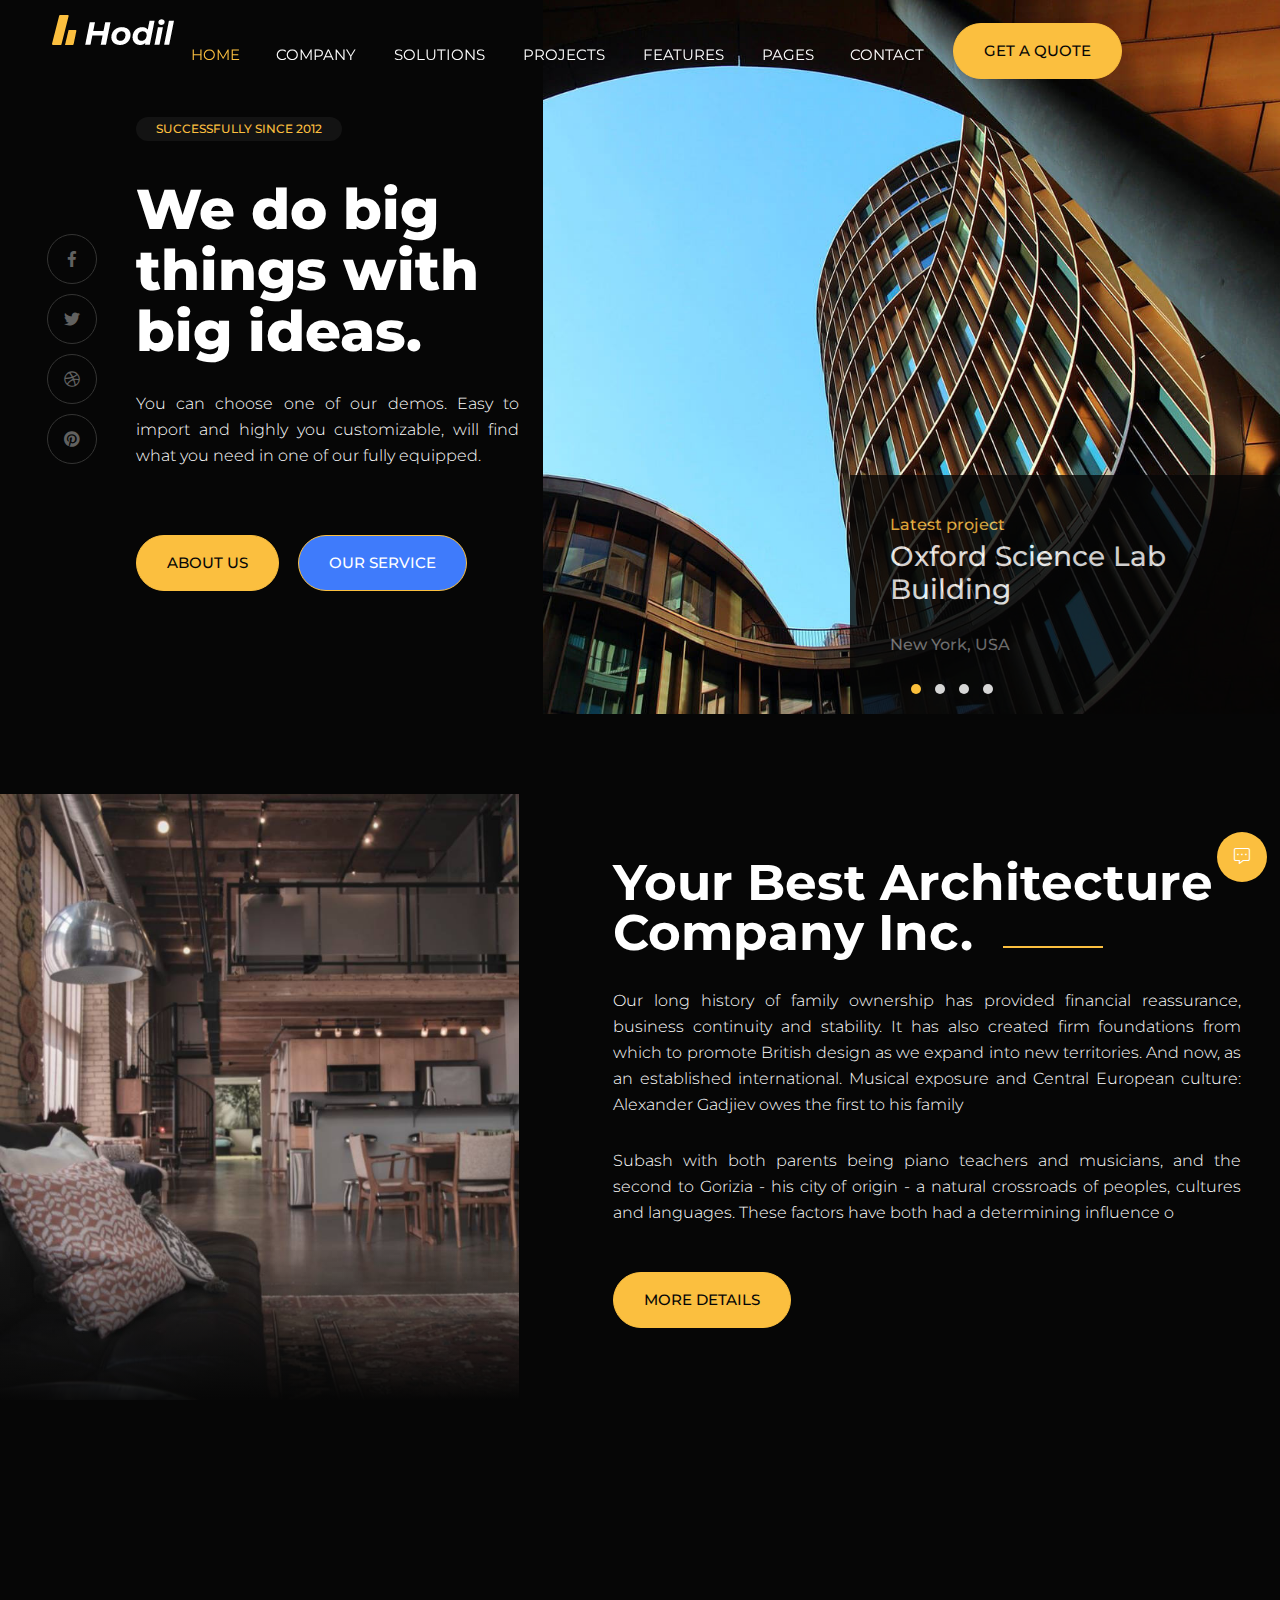
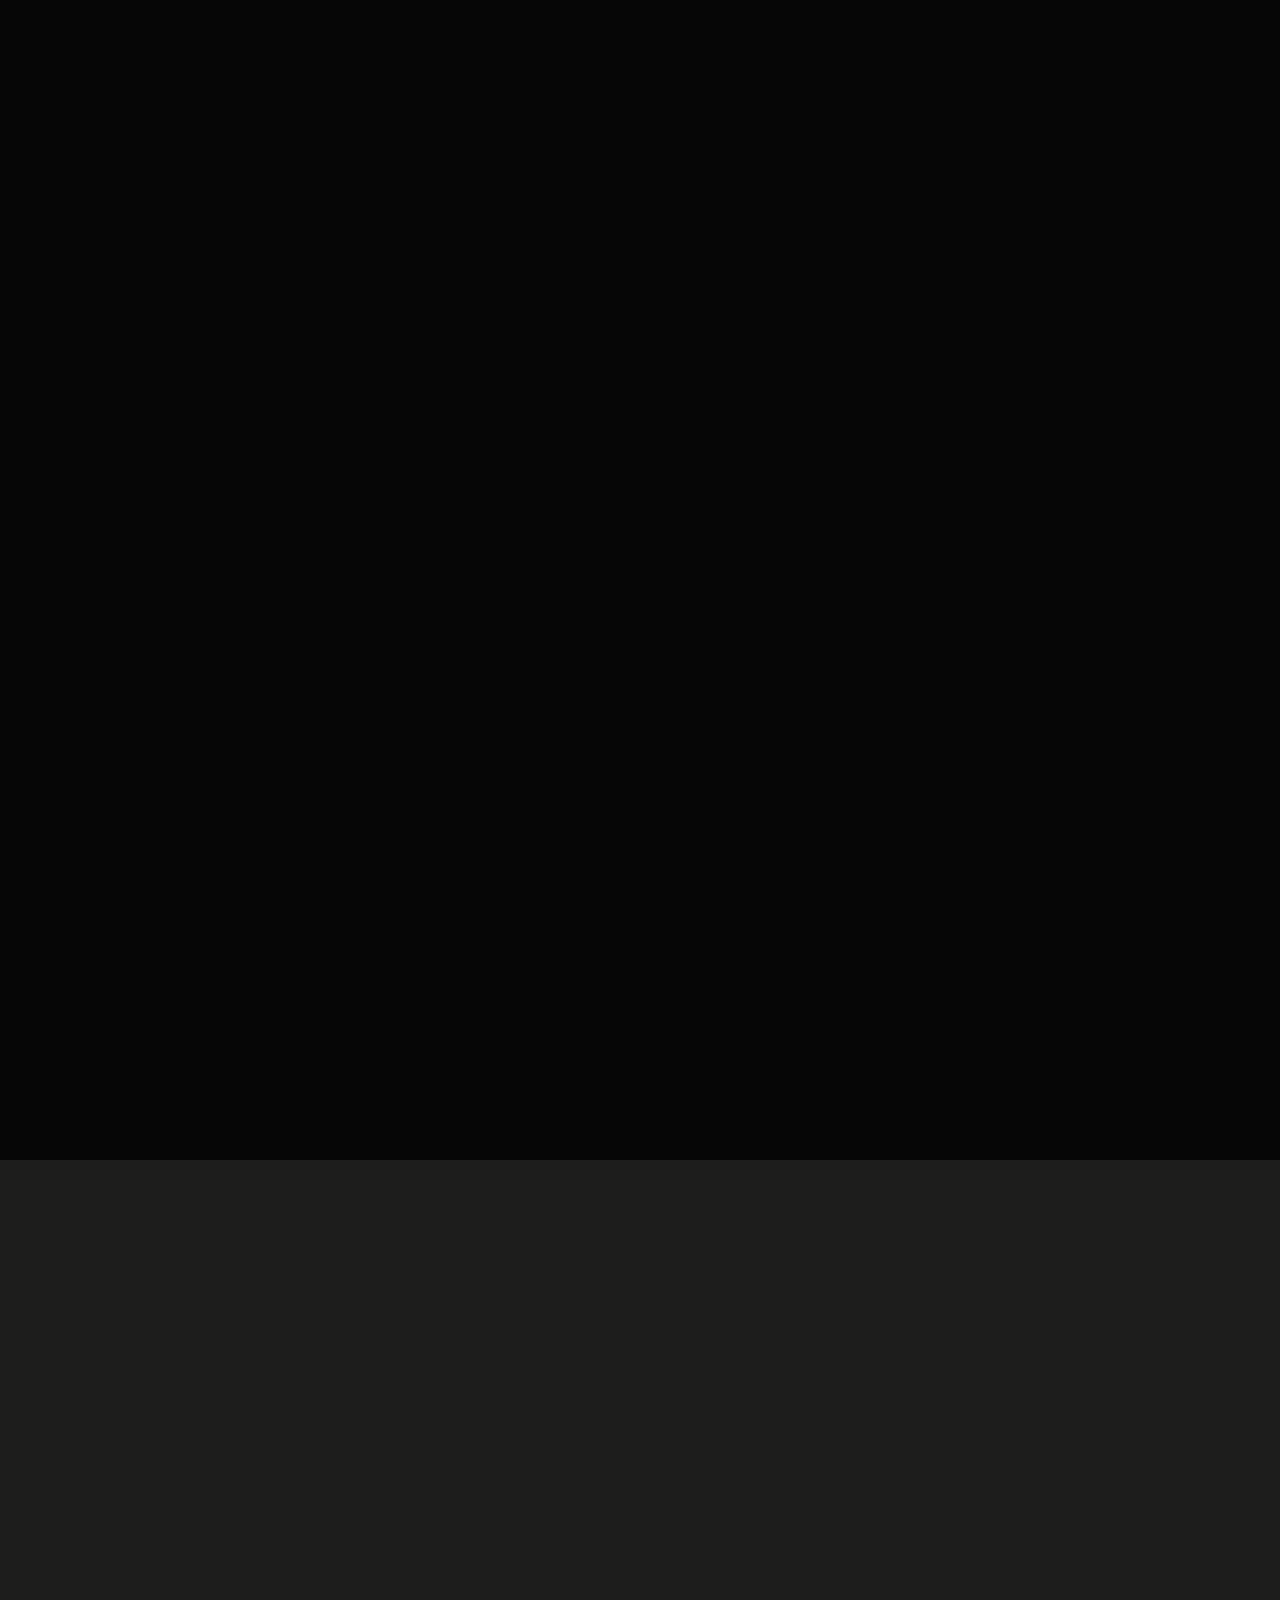
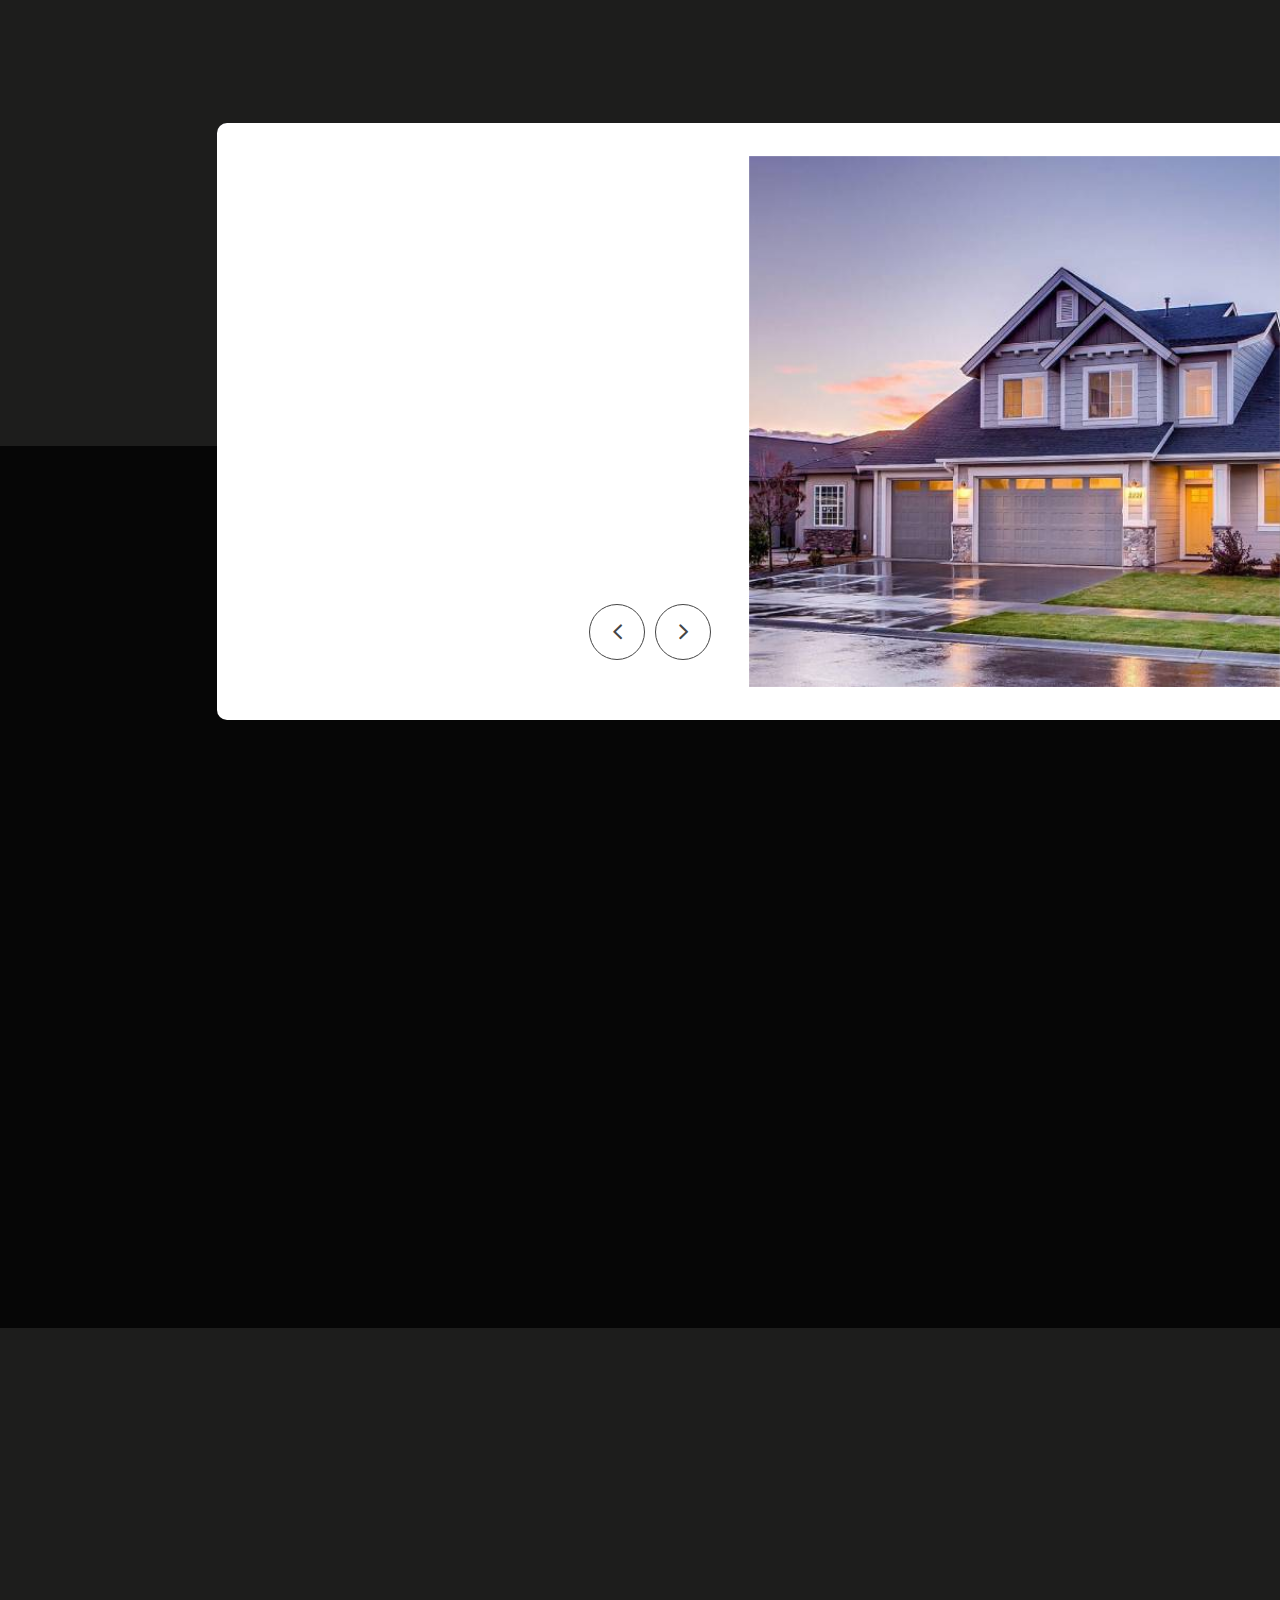
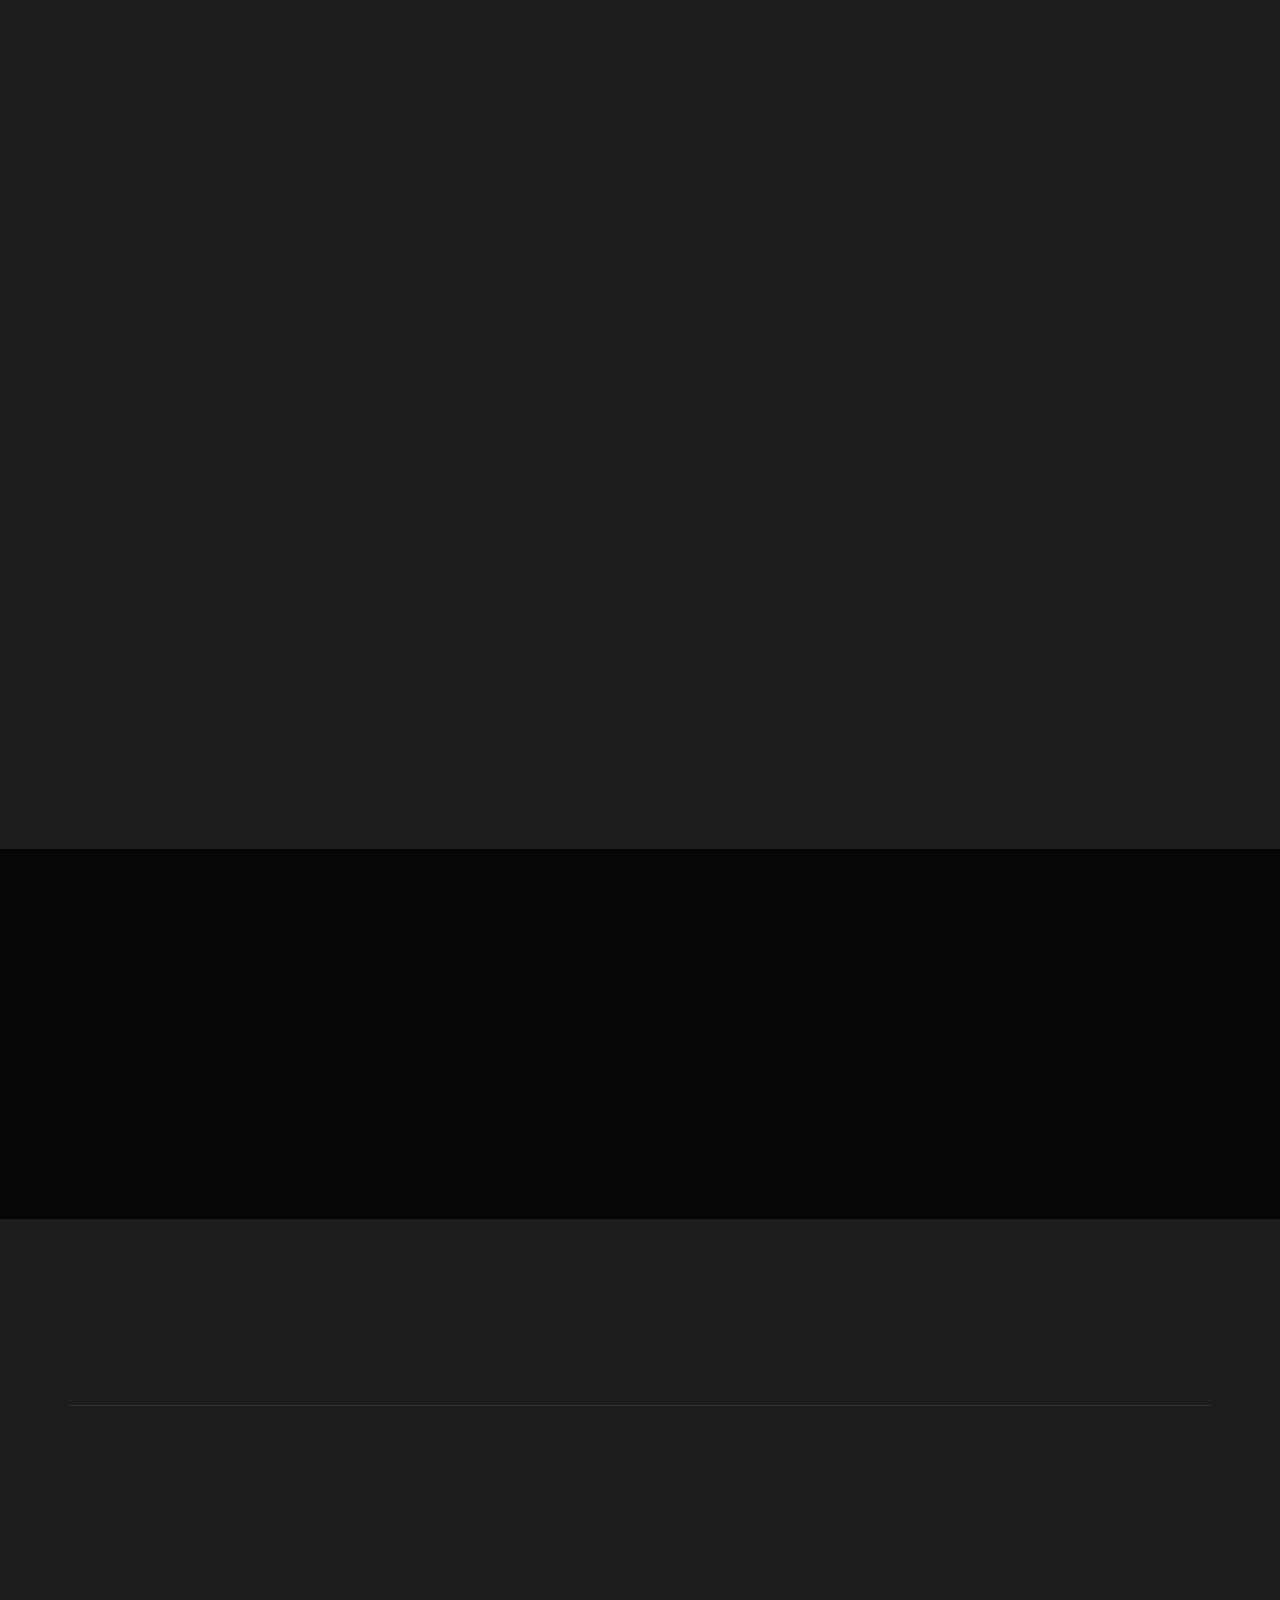
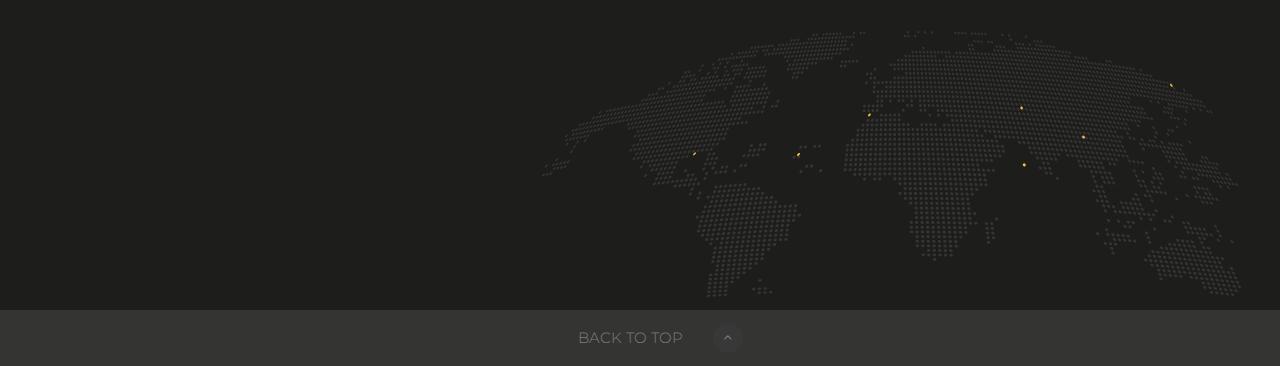
<file: hodil/index.html>
<!DOCTYPE html>
<html lang="en">
  <head>
    <meta charset="UTF-8" />
    <meta http-equiv="X-UA-Compatible" content="IE=edge" />
    <meta name="viewport" content="width=device-width, initial-scale=1.0" />

    <!-- Title -->
    <link rel="icon" href="img/icon/fabicon.png" />
    <title>Hodil Contruction</title>

    <!-- Google Fonts -->
    <link rel="preconnect" href="https://fonts.googleapis.com" />
    <link rel="preconnect" href="https://fonts.gstatic.com" crossorigin />
    <link
      href="https://fonts.googleapis.com/css2?family=Montserrat&display=swap"
      rel="stylesheet"
    />

    <!-- Plugins -->
    <link rel="stylesheet" href="css/plugins/bootstrap.min.css" />
    <link rel="stylesheet" href="css/plugins/stellarnav.css" />
    <link rel="stylesheet" href="css/plugins/fontawesome.css" />
    <link rel="stylesheet" href="css/plugins/animate.css" />
    <link rel="stylesheet" href="css/plugins/owl.carousel.min.css" />
    <link rel="stylesheet" href="css/plugins/owl.theme.default.min.css" />
    <link rel="stylesheet" href="css/plugins/modal-video.min.css" />

    <!-- Stylesheet -->
    <link rel="stylesheet" href="css/owl_carousel_common.css" />
    <link rel="stylesheet" href="css/typographi.css" />
    <link rel="stylesheet" href="css/inner_page.css" />
    <link rel="stylesheet" href="style.css" />
    <link rel="stylesheet" href="css/responsive.css" />
  </head>

  <body>
    <!-- Pre Loader -->
    <div class="preloader">
      <div class="pre">
        <div class="dash uno"></div>
        <div class="dash dos"></div>
        <div class="dash tres"></div>
        <div class="dash cuatro"></div>
      </div>
    </div>

    <!-- Main Body Area -->
    <div class="home_page_main_body theme_background">
      <!-- Contact Form Area -->
      <div class="form_popup">
        <div class="contact_form">
          <div class="heading3">
            <h2>Contact Us</h2>
          </div>
          <form action="#">
            <input type="text" placeholder="Full Name" />
            <input type="email" placeholder="Email Address" />
            <textarea
              name="messege"
              id="messege"
              cols="30"
              placeholder="Your Messege"
              rows="3"
            ></textarea>
            <button type="button" class="quote_btn">Sent Messege</button>
          </form>
        </div>
        <div class="close_btn">
          <i class="fal fa-times"></i>
        </div>
      </div>

      <!-- Header Area -->
      <div class="header_area_wrap" id="header">
        <div class="header_area">
          <div class="container-fluid">
            <div class="row">
              <div class="col-6 col-lg-2 align-self-center">
                <a href="index.html"
                  ><img src="img/logo/logo.png" alt="logo"
                /></a>
              </div>
              <div class="col-6 col-lg-8 text-center align-self-center">
                <div class="main-menu">
                  <div class="stellarnav">
                    <ul class="navbarcurrentmenuclass">
                      <li class="current">
                        <a href="#">HOME</a>
                        <ul>
                          <li><a href="index.html">Home Page 1</a></li>
                          <li><a href="#">Home Page 2</a></li>
                        </ul>
                      </li>
                      <li><a href="about_us.html">COMPANY</a></li>
                      <li><a href="single_portfolio.html">SOLUTIONS</a></li>
                      <li><a href="single.html">PROJECTS</a></li>
                      <li><a href="single_service.html">FEATURES</a></li>
                      <li>
                        <a href="">PAGES</a>
                        <ul>
                          <li><a href="about_us.html">About</a></li>
                          <li><a href="single.html">News Details</a></li>
                          <li>
                            <a href="single_service.html">Service Details</a>
                          </li>
                          <li>
                            <a href="single_portfolio.html"
                              >Portfolio Details</a
                            >
                          </li>
                          <li><a href="contact_us.html">Contact</a></li>
                        </ul>
                      </li>
                      <li><a href="contact_us.html">CONTACT</a></li>
                    </ul>
                  </div>
                </div>
              </div>
              <div
                class="d-none d-xl-block col-lg-2 align-self-center text-right"
              >
                <a href="#" class="cbtn cbtn1">GET A QUOTE</a>
              </div>
            </div>
          </div>
        </div>
      </div>

      <!-- Welcome Area -->
      <div class="welcome_area overflow-hidden" id="home">
        <div class="container-fluid">
          <div class="row">
            <div class="col-lg-5 align-self-center">
              <div class="welcome_text_table">
                <div class="welcome_text_table_cell">
                  <div class="row">
                    <div
                      class="col-lg-3 wow fadeInLeft d-none d-lg-block"
                      data-wow-delay=".5s"
                    >
                      <div class="welcome_social_wrap">
                        <div class="welcome_social">
                          <ul>
                            <li>
                              <a href="#"><i class="fab fa-facebook-f"></i></a>
                            </li>
                            <li>
                              <a href="#"><i class="fab fa-twitter"></i></a>
                            </li>
                            <li>
                              <a href="#"><i class="fab fa-dribbble"></i></a>
                            </li>
                            <li>
                              <a href="#"><i class="fab fa-pinterest"></i></a>
                            </li>
                          </ul>
                        </div>
                      </div>
                    </div>
                    <div class="col-lg-9 wow fadeInLeft">
                      <div class="welcome_text">
                        <h6>SUCCESSFULLY SINCE 2012</h6>
                        <h1>We do big things with big ideas.</h1>
                        <p>
                          You can choose one of our demos. Easy to import and
                          highly you customizable, will find what you need in
                          one of our fully equipped.
                        </p>
                      </div>
                      <div class="space_50"></div>
                      <div class="btn_group">
                        <a href="#" class="cbtn cbtn1">About Us</a>
                        <a href="#" class="cbtn cbtn2">Our Service</a>
                      </div>
                    </div>
                  </div>
                </div>
              </div>
            </div>
            <div class="col-lg-7 wow fadeInRight" data-wow-delay=".8s">
              <div class="welcome_slider_img owl-carousel owl-theme">
                <div class="single_welcome_slider">
                  <img
                    class="single_welcome_slider_img"
                    src="img/bg/slide__5.jpg"
                    alt=""
                  />
                  <div class="welcome_slider_card">
                    <h6>Latest project</h6>
                    <h3>Oxford Science Lab Building</h3>
                    <p>New York, USA</p>
                  </div>
                </div>
                <div class="single_welcome_slider">
                  <img
                    class="single_welcome_slider_img"
                    src="img/bg/slide__2.jpg"
                    alt=""
                  />
                  <div class="welcome_slider_card">
                    <h6>Latest project</h6>
                    <h3>Oxford Science Lab Building</h3>
                    <p>New York, USA</p>
                  </div>
                </div>
                <div class="single_welcome_slider">
                  <img
                    class="single_welcome_slider_img"
                    src="img/bg/slide__3.jpg"
                    alt=""
                  />
                  <div class="welcome_slider_card">
                    <h6>Latest project</h6>
                    <h3>Oxford Science Lab Building</h3>
                    <p>New York, USA</p>
                  </div>
                </div>
                <div class="single_welcome_slider">
                  <img
                    class="single_welcome_slider_img"
                    src="img/bg/slide__4.jpg"
                    alt=""
                  />
                  <div class="welcome_slider_card">
                    <h6>Latest project</h6>
                    <h3>Oxford Science Lab Building</h3>
                    <p>New York, USA</p>
                  </div>
                </div>
              </div>
            </div>
          </div>
        </div>
      </div>

      <!-- About Area -->
      <div class="space_80"></div>
      <div class="about_area overflow-hidden">
        <div class="container-fluid">
          <div class="row">
            <div
              class="col-lg-5 align-self-center wow fadeInLeft"
              data-wow-delay=".3s"
            >
              <div class="about_img">
                <img src="img/about/about1.png" alt="" />
              </div>
            </div>
            <div
              class="col-lg-6 align-self-center wow fadeInRight"
              data-wow-delay=".6s"
            >
              <div class="about_text">
                <h1>Your Best Architecture<br />Company Inc.</h1>
                <p>
                  Our long history of family ownership has provided financial
                  reassurance, business continuity and stability. It has also
                  created firm foundations from which to promote British design
                  as we expand into new territories. And now, as an established
                  international. Musical exposure and Central European culture:
                  Alexander Gadjiev owes the first to his family
                </p>

                <p>
                  Subash with both parents being piano teachers and musicians,
                  and the second to Gorizia - his city of origin - a natural
                  crossroads of peoples, cultures and languages. These factors
                  have both had a determining influence o
                </p>
                <div class="space_30"></div>
                <a href="#" class="cbtn cbtn1">MORE DETAILS</a>
              </div>
            </div>
          </div>
        </div>
      </div>

      <!-- Counter Area -->
      <div class="space_80"></div>
      <div
        class="counter_area wow fadeInRight overflow-hidden"
        data-wow-delay=".3s"
      >
        <div class="container">
          <div class="counter_wrap">
            <div class="row">
              <div class="col-lg-6 align-self-center padding_zero">
                <div class="heading2 counter_padding">
                  <h3>
                    25 years of undefeated <br />
                    Success
                  </h3>
                  <p>
                    Our long history of family ownership has provided financial
                    reassurance, business continuity and stability. It has also
                    created firm foundations from which to promote British
                    design as we expand into new territories. And now
                  </p>
                  <div class="space_30"></div>
                  <a href="#" class="cbtn cbtn3">WORK WITH US</a>
                </div>
              </div>
              <div class="col-lg-6 align-self-center padding_zero">
                <div class="counters">
                  <div class="row">
                    <div class="col-sm-6 text-center">
                      <div class="single_counter">
                        <div class="counter_icon">
                          <img src="img/icon/counter1.png" alt="" />
                        </div>
                        <div class="counter_text">
                          <span class="counter">645</span>
                          <p>Customers</p>
                        </div>
                      </div>
                      <div class="single_counter border_buttom_none">
                        <div class="counter_icon">
                          <img src="img/icon/counter3.png" alt="" />
                        </div>
                        <div class="counter_text">
                          <span class="counter">645</span>
                          <p>Products</p>
                        </div>
                      </div>
                    </div>
                    <div class="col-sm-6 text-center">
                      <div class="single_counter">
                        <div class="counter_icon">
                          <img src="img/icon/counter2.png" alt="" />
                        </div>
                        <div class="counter_text">
                          <span class="counter">160</span>
                          <p>Partners</p>
                        </div>
                      </div>
                      <div class="single_counter border_buttom_none">
                        <div class="counter_icon">
                          <img src="img/icon/counter4.png" alt="" />
                        </div>
                        <div class="counter_text">
                          <span class="counter">87654</span>
                          <p>Working Hours</p>
                        </div>
                      </div>
                    </div>
                  </div>
                </div>
              </div>
            </div>
          </div>
        </div>
      </div>

      <!-- Service Area -->
      <div class="service_area section_padding overflow-hidden">
        <div class="container">
          <div class="heading_area">
            <div class="row">
              <div class="col-sm-6 align-self-center wow fadeInLeft">
                <div class="heading">
                  <h2>
                    Our Speciality <br />
                    Services
                  </h2>
                </div>
              </div>
              <div class="col-sm-6 align-self-center wow fadeInRight">
                <div class="heading_rbtn">
                  <a href="#" class="cbtn cbtn1">See More</a>
                </div>
              </div>
            </div>
          </div>
          <div class="space_30"></div>
          <div class="row mobile_spacing-10 justify-content-center">
            <div class="col-md-6 col-lg-4 wow fadeInUp" data-wow-delay=".3s">
              <div class="single_service single_service1">
                <div class="service_img">
                  <img src="img/service/service3.png" alt="" />
                </div>
                <div class="service_text">
                  <h3><a href="#">Design Constraction</a></h3>
                  <p>
                    Our long history of family ownership has provided financial
                    reassurance, business continuity and stability. It has also
                    created firm.
                  </p>

                  <a href="#" class="cbtn readmore_btn">learn More</a>
                </div>
              </div>
            </div>
            <div class="col-md-6 col-lg-4 wow fadeInUp" data-wow-delay=".7s">
              <div class="single_service single_service1">
                <div class="service_img">
                  <img src="img/service/service2.png" alt="" />
                </div>
                <div class="service_text">
                  <h3><a href="#">Constraction Works</a></h3>
                  <p>
                    Our long history of family ownership has provided financial
                    reassurance, business continuity and stability. It has also
                    created firm.
                  </p>

                  <a href="#" class="cbtn readmore_btn">learn More</a>
                </div>
              </div>
            </div>
            <div
              class="col-md-6 col-lg-4 wow fadeInUp tab_display_none"
              data-wow-delay="1s"
            >
              <div class="single_service single_service1">
                <div class="service_img">
                  <img src="img/service/service1.png" alt="" />
                </div>
                <div class="service_text">
                  <h3><a href="#">House Renovation</a></h3>
                  <p>
                    Our long history of family ownership has provided financial
                    reassurance, business continuity and stability. It has also
                    created firm.
                  </p>

                  <a href="#" class="cbtn readmore_btn">learn More</a>
                </div>
              </div>
            </div>
          </div>
        </div>
      </div>

      <!-- Work Area -->
      <div class="work_area section_padding theme_background2 overflow-hidden">
        <div class="container">
          <div class="row">
            <div class="col-12 wow fadeInDown">
              <div class="heading_area">
                <div class="heading">
                  <h2>
                    Our Working <br />
                    Process
                  </h2>
                </div>
              </div>
            </div>
          </div>
          <div class="space_60"></div>
          <div class="row">
            <div class="col-lg-3 col-sm-6 wow fadeInUp" data-wow-delay=".3s">
              <div class="single_work">
                <div class="single_work_icon">
                  <img src="img/icon/work2.png" alt="" />
                </div>
                <div class="single_work_text">
                  <h4>Design Build</h4>
                  <div class="work_separate"></div>
                  <p>
                    The standard chunk of Lorem Ipsum used since the 1500s is
                    reproduced below
                  </p>
                </div>
              </div>
            </div>
            <div class="col-lg-3 col-sm-6 wow fadeInUp" data-wow-delay=".5s">
              <div class="single_work">
                <div class="single_work_icon">
                  <img src="img/icon/work1.png" alt="" />
                </div>
                <div class="single_work_text">
                  <h4>Preliminary Drawings</h4>
                  <div class="work_separate"></div>
                  <p>
                    The standard chunk of Lorem Ipsum used since the 1500s is
                    reproduced below
                  </p>
                </div>
              </div>
            </div>
            <div class="col-lg-3 col-sm-6 wow fadeInUp" data-wow-delay=".7s">
              <div class="single_work">
                <div class="single_work_icon">
                  <img src="img/icon/work3.png" alt="" />
                </div>
                <div class="single_work_text">
                  <h4>Details Drawings</h4>
                  <div class="work_separate"></div>
                  <p>
                    The standard chunk of Lorem Ipsum used since the 1500s is
                    reproduced below
                  </p>
                </div>
              </div>
            </div>
            <div class="col-lg-3 col-sm-6 wow fadeInUp" data-wow-delay=".9s">
              <div class="single_work">
                <div class="single_work_icon">
                  <img src="img/icon/work4.png" alt="" />
                </div>
                <div class="single_work_text">
                  <h4>Constraction</h4>
                  <div class="work_separate"></div>
                  <p>
                    The standard chunk of Lorem Ipsum used since the 1500s is
                    reproduced below
                  </p>
                </div>
              </div>
            </div>
          </div>
        </div>
      </div>

      <!-- Client Area -->
      <div
        class="client_area_wrap section_padding_bottom theme_half_top overflow-hidden"
      >
        <div class="container-fluid">
          <div class="row">
            <div class="col-lg-10 offset-lg-2">
              <div class="client_area">
                <div class="row no_margin">
                  <div
                    class="col-lg-6 wow fadeInUp no_padding align-self-center"
                  >
                    <div class="client_card">
                      <div class="client_slider_img_counter">
                        <p>
                          <span class="figure">1</span>/5
                          <strong>INTERIORAL</strong>
                        </p>
                      </div>
                      <div class="heading3">
                        <h2>
                          Academy of Architecture <br />
                          for Health
                        </h2>
                      </div>
                      <div class="space_20"></div>
                      <p>
                        Our long history of family ownership has provided
                        financial reassur, business continuity and stability. It
                        has also created firm foundation from which to promote
                        British design as we expand new territories. And now, as
                        an established international. Musical expose and Centel
                        European culture: Alexander Gadjiev owes the first to
                        his family
                      </p>
                      <div class="card_counter">
                        <div class="single_card_counter">
                          <div class="card_counter_text">
                            <span class="counter">225</span>
                            <p>WORKING DAY</p>
                          </div>
                        </div>
                        <div class="single_card_counter">
                          <div class="card_counter_text">
                            <span class="counter">325</span>
                            <p>MEMBERS</p>
                          </div>
                        </div>
                        <div class="single_card_counter">
                          <div class="card_counter_text">
                            <span class="counter">2</span><span> M</span>
                            <p>BUDGET</p>
                          </div>
                        </div>
                      </div>
                      <a href="#" class="cbtn cbtn1">more details</a>
                    </div>
                  </div>
                  <div class="col-lg-6 no_padding align-self-center">
                    <div class="client_carousel owl-carousel">
                      <div class="single_client_img">
                        <img src="img/client/slide__2.jpg" alt="" />
                      </div>
                      <div class="single_client_img">
                        <img src="img/client/slide__2.jpg" alt="" />
                      </div>
                      <div class="single_client_img">
                        <img src="img/client/slide__2.jpg" alt="" />
                      </div>
                      <div class="single_client_img">
                        <img src="img/client/slide__2.jpg" alt="" />
                      </div>
                      <div class="single_client_img">
                        <img src="img/client/slide__2.jpg" alt="" />
                      </div>
                    </div>
                  </div>
                </div>
              </div>
            </div>
          </div>
        </div>
      </div>

      <!-- Testimonial Area -->
      <div class="testimonial_area padding_bottom_50 overflow-hidden">
        <div class="container">
          <div class="row">
            <div class="col-lg-10 m-auto wow fadeInDown">
              <div class="heading_area">
                <div class="heading">
                  <h2>
                    Our Client <br />
                    Say
                  </h2>
                </div>
              </div>
            </div>
          </div>
          <!-- <p id="value">value:</p> -->
          <div class="row testimonials_container">
            <div class="col-lg-10 m-auto wow fadeInUp">
              <div class="testimonial_thumb_content_area">
                <div class="testimonial_thum_content">
                  <div
                    class="testimonial_thumb_content_slider owl-carousel owl-theme"
                  >
                    <div class="testimonial_thumb_img">
                      <img src="img/team/team31.jpg" alt="" />
                    </div>
                    <div class="testimonial_thumb_img">
                      <img src="img/team/team32.jpg" alt="" />
                    </div>
                    <div class="testimonial_thumb_img">
                      <img src="img/team/team33.jpg" alt="" />
                    </div>
                    <div class="testimonial_thumb_img">
                      <img src="img/team/team34.jpg" alt="" />
                    </div>
                    <div class="testimonial_thumb_img">
                      <img src="img/team/team35.jpg" alt="" />
                    </div>
                    <div class="testimonial_thumb_img">
                      <img src="img/team/team36.jpg" alt="" />
                    </div>
                    <div class="testimonial_thumb_img">
                      <img src="img/team/team37.jpg" alt="" />
                    </div>
                  </div>
                </div>
              </div>
              <div class="testimonials_carousel owl-carousel">
                <div class="single_testimonial">
                  <div class="testimonial_icon">
                    <img src="img/icon/quote.png" alt="" />
                  </div>
                  <div class="testimonial_text">
                    <p>
                      We’ve partnered with Iconfinder from Dec 10-Dec 14 to give
                      away free sets of cheerful, fun holiday icon sets that you
                      can use for your projects and more. In addition, we’ve
                      partnered with the animation experts to show you some fun
                      tips and tricks on animating icons too. This is a week you
                      don’t want to miss out on!
                    </p>
                  </div>
                  <div class="testimonial_author">
                    <h6>1 Subash Chandra</h6>
                    <p>Product Designer at service digital</p>
                  </div>
                </div>
                <div class="single_testimonial">
                  <div class="testimonial_icon">
                    <img src="img/icon/quote.png" alt="" />
                  </div>
                  <div class="testimonial_text">
                    <p>
                      We’ve partnered with Iconfinder from Dec 10-Dec 14 to give
                      away free sets of cheerful, fun holiday icon sets that you
                      can use for your projects and more. In addition, we’ve
                      partnered with the animation experts to show you some fun
                      tips and tricks on animating icons too. This is a week you
                      don’t want to miss out on!
                    </p>
                  </div>
                  <div class="testimonial_author">
                    <h6>2 Subash Chandra</h6>
                    <p>Product Designer at service digital</p>
                  </div>
                </div>
                <div class="single_testimonial">
                  <div class="testimonial_icon">
                    <img src="img/icon/quote.png" alt="" />
                  </div>
                  <div class="testimonial_text">
                    <p>
                      We’ve partnered with Iconfinder from Dec 10-Dec 14 to give
                      away free sets of cheerful, fun holiday icon sets that you
                      can use for your projects and more. In addition, we’ve
                      partnered with the animation experts to show you some fun
                      tips and tricks on animating icons too. This is a week you
                      don’t want to miss out on!
                    </p>
                  </div>
                  <div class="testimonial_author">
                    <h6>3 Subash Chandra</h6>
                    <p>Product Designer at service digital</p>
                  </div>
                </div>
                <div class="single_testimonial">
                  <div class="testimonial_icon">
                    <img src="img/icon/quote.png" alt="" />
                  </div>
                  <div class="testimonial_text">
                    <p>
                      We’ve partnered with Iconfinder from Dec 10-Dec 14 to give
                      away free sets of cheerful, fun holiday icon sets that you
                      can use for your projects and more. In addition, we’ve
                      partnered with the animation experts to show you some fun
                      tips and tricks on animating icons too. This is a week you
                      don’t want to miss out on!
                    </p>
                  </div>
                  <div class="testimonial_author">
                    <h6>4 Subash Chandra</h6>
                    <p>Product Designer at service digital</p>
                  </div>
                </div>
                <div class="single_testimonial">
                  <div class="testimonial_icon">
                    <img src="img/icon/quote.png" alt="" />
                  </div>
                  <div class="testimonial_text">
                    <p>
                      We’ve partnered with Iconfinder from Dec 10-Dec 14 to give
                      away free sets of cheerful, fun holiday icon sets that you
                      can use for your projects and more. In addition, we’ve
                      partnered with the animation experts to show you some fun
                      tips and tricks on animating icons too. This is a week you
                      don’t want to miss out on!
                    </p>
                  </div>
                  <div class="testimonial_author">
                    <h6>5 Subash Chandra</h6>
                    <p>Product Designer at service digital</p>
                  </div>
                </div>
                <div class="single_testimonial">
                  <div class="testimonial_icon">
                    <img src="img/icon/quote.png" alt="" />
                  </div>
                  <div class="testimonial_text">
                    <p>
                      We’ve partnered with Iconfinder from Dec 10-Dec 14 to give
                      away free sets of cheerful, fun holiday icon sets that you
                      can use for your projects and more. In addition, we’ve
                      partnered with the animation experts to show you some fun
                      tips and tricks on animating icons too. This is a week you
                      don’t want to miss out on!
                    </p>
                  </div>
                  <div class="testimonial_author">
                    <h6>6 Subash Chandra</h6>
                    <p>Product Designer at service digital</p>
                  </div>
                </div>
                <div class="single_testimonial">
                  <div class="testimonial_icon">
                    <img src="img/icon/quote.png" alt="" />
                  </div>
                  <div class="testimonial_text">
                    <p>
                      We’ve partnered with Iconfinder from Dec 10-Dec 14 to give
                      away free sets of cheerful, fun holiday icon sets that you
                      can use for your projects and more. In addition, we’ve
                      partnered with the animation experts to show you some fun
                      tips and tricks on animating icons too. This is a week you
                      don’t want to miss out on!
                    </p>
                  </div>
                  <div class="testimonial_author">
                    <h6>7 Subash Chandra</h6>
                    <p>Product Designer at service digital</p>
                  </div>
                </div>
              </div>
            </div>
          </div>
        </div>
      </div>

      <!-- Blog Area -->
      <div class="blog_area section_padding theme_background2 overflow-hidden">
        <div class="container">
          <div class="heading_area">
            <div class="row">
              <div class="col-sm-6 align-self-center wow fadeInLeft">
                <div class="heading">
                  <h2>
                    Our Special <br />
                    Article
                  </h2>
                </div>
              </div>
              <div class="col-sm-6 align-self-center wow fadeInRight">
                <div class="heading_rbtn">
                  <a href="#" class="cbtn cbtn1">Show All</a>
                </div>
              </div>
            </div>
          </div>
          <div class="space_30"></div>
          <div class="row justify-content-center">
            <div class="col-md-6 col-lg-4 wow fadeInUp" data-wow-delay="0.3s">
              <div class="single_blog">
                <div class="blog_img">
                  <img src="img/blog/blog_1.jpg" alt="" />
                  <p>February 7, 2022</p>
                </div>
                <div class="blog_text">
                  <h6>Interior Design</h6>
                  <h3>
                    <a href="#"
                      >7 Ways to Boost Leads and Optimize the New Year</a
                    >
                  </h3>
                  <p>
                    Our long history of family ownership has provided financial
                    reassurance, business continuity and stability.
                  </p>
                  <div class="blog_buttons">
                    <a href="#" class="cbtn readmore_btn">Learn More</a>
                    <a href="#" class="share_btn text-right"
                      ><i class="far fa-share-alt"></i
                    ></a>
                  </div>
                </div>
              </div>
            </div>
            <div class="col-md-6 col-lg-4 wow fadeInUp" data-wow-delay="0.7s">
              <div class="single_blog">
                <div class="blog_img">
                  <img src="img/blog/blog_2.jpg" alt="" />
                  <p>February 7, 2022</p>
                </div>
                <div class="blog_text">
                  <h6>Interior Design</h6>
                  <h3>
                    <a href="#"
                      >Boost Leads and Optimize Your Market New Year</a
                    >
                  </h3>
                  <p>
                    Our long history of family ownership has provided financial
                    reassurance, business continuity and stability.
                  </p>
                  <div class="blog_buttons">
                    <a href="#" class="cbtn readmore_btn">Learn More</a>
                    <a href="#" class="share_btn text-right"
                      ><i class="far fa-share-alt"></i
                    ></a>
                  </div>
                </div>
              </div>
            </div>
            <div
              class="col-md-6 col-lg-4 wow fadeInUp tab_display_none"
              data-wow-delay="1s"
            >
              <div class="single_blog">
                <div class="blog_img">
                  <img src="img/blog/blog_3.jpg" alt="" />
                  <p>February 7, 2022</p>
                </div>
                <div class="blog_text">
                  <h6>Interior Design</h6>
                  <h3>
                    <a href="#">Leads and Optimize Your Marketing New Year</a>
                  </h3>
                  <p>
                    Our long history of family ownership has provided financial
                    reassurance, business continuity and stability.
                  </p>
                  <div class="blog_buttons">
                    <a href="#" class="cbtn readmore_btn">Learn More</a>
                    <a href="#" class="share_btn text-right"
                      ><i class="far fa-share-alt"></i
                    ></a>
                  </div>
                </div>
              </div>
            </div>
          </div>
        </div>
      </div>

      <!-- Contact Area -->
      <div
        class="contact_area_wrap padding_bottom theme_half_top overflow-hidden"
      >
        <div class="contact_wrap">
          <img
            class="contact_img wow fadeInRight"
            src="img/contact/contact1.jpg"
            alt=""
          />
          <div class="container">
            <div class="row">
              <div class="col-lg-7 offset-lg-5 wow fadeInLeft">
                <div class="contact_form border_radius_0_10_10_0">
                  <div class="heading3">
                    <h2>
                      Contact us for any kind of <br />
                      help at any time
                    </h2>
                  </div>
                  <form action="#">
                    <input type="text" placeholder="Full Name" />
                    <input
                      type="number"
                      placeholder="+8826464641"
                      class="no_arrow"
                    />
                    <input
                      type="email"
                      placeholder="Email Address (optional)"
                    />
                    <select name="Select" id="select_option">
                      <option value="Service">Service</option>
                      <option value="Service">About</option>
                      <option value="Service">Contact</option>
                    </select>
                    <textarea
                      name="messege"
                      id="messege2"
                      cols="30"
                      placeholder="Messege"
                      rows="3"
                    ></textarea>
                    <button type="button" class="quote_btn">Get a Quote</button>
                  </form>
                </div>
              </div>
            </div>
          </div>
        </div>
      </div>

      <!-- Footer Area -->
      <div class="space_80"></div>
      <div
        class="footer_area section_padding theme_background2 overflow-hidden"
      >
        <div class="container">
          <div class="row">
            <div class="col-sm-6 align-self-center wow fadeInLeft">
              <div class="logo">
                <a href="#"><img src="img/logo/logo.png" alt="logo" /></a>
              </div>
            </div>
            <div class="col-sm-6 align-self-center wow fadeInRight">
              <div class="footer_social">
                <ul>
                  <li>
                    <a href="#"><i class="fab fa-facebook-f"></i></a>
                  </li>
                  <li>
                    <a href="#"><i class="fab fa-twitter"></i></a>
                  </li>
                  <li>
                    <a href="#"><i class="fab fa-dribbble"></i></a>
                  </li>
                  <li>
                    <a href="#"><i class="fab fa-pinterest"></i></a>
                  </li>
                </ul>
              </div>
            </div>
          </div>
          <div class="space_40"></div>
          <div class="section_border"></div>
          <div class="space_40"></div>
          <div class="row">
            <div class="col-sm-6 col-lg-3">
              <div class="single_footer wow fadeInUp" data-wow-delay="0.5s">
                <h5>Solutions</h5>
                <div class="single_footer_menu">
                  <ul>
                    <li><a href="#">Design Construction</a></li>
                    <li><a href="#">Construction Works</a></li>
                    <li><a href="#">House Renovation</a></li>
                    <li><a href="#">Construction</a></li>
                  </ul>
                </div>
              </div>
              <div class="single_footer wow fadeInUp" data-wow-delay=".8s">
                <h5>Resources</h5>
                <div class="single_footer_menu">
                  <ul>
                    <li><a href="#">Blogs</a></li>
                    <li><a href="#">Using Guides</a></li>
                    <li><a href="#">Video Tutorial</a></li>
                    <li><a href="#">Help Center</a></li>
                  </ul>
                </div>
              </div>
            </div>
            <div class="col-sm-6 col-lg-3">
              <div class="single_footer wow fadeInUp" data-wow-delay="1.1s">
                <h5>Contact Info</h5>
                <div class="footer_contact">
                  <h6>Address</h6>
                  <p>Level2, 567/6, West Panthapath Dhaka-1215, Bangladesh</p>
                </div>
                <div class="footer_contact">
                  <h6>Email Us:</h6>
                  <a href="mailto:hello@hodil.com.bd">hello@hodil.com.bd</a>
                  <a href="mailto:Support@hodil.com.bd">Support@hodil.com.bd</a>
                </div>
                <div class="space_20"></div>
                <div class="footer_contact">
                  <h6>Call Us:</h6>
                  <a href="phoneto:+880 1945 381758">+880 1945 381758</a>
                </div>
              </div>
            </div>
            <div class="col-sm-6 col-lg-5 offset-lg-1">
              <div
                class="single_footer copyright wow fadeInUp"
                data-wow-delay="1.4s"
              >
                <p>&copy; 2022, Hodil constraction Ltd.</p>
                <div class="single_footer_menu">
                  <ul>
                    <li><a href="#">Terms of Service</a></li>
                    <li><a href="#">Privacy Policy</a></li>
                    <li><a href="#">Sitemap</a></li>
                  </ul>
                </div>
              </div>
            </div>
          </div>
        </div>
        <div class="footer_chat_option" id="chat">
          <i class="fal fa-comment-alt-dots"></i>
        </div>
        <img src="img/bg/footer__map.png" alt="" class="footer_map" />
      </div>
      <!-- Fotter Bottom Area -->
      <div class="footer_bottom">
        <div class="container">
          <div class="row">
            <div class="col-12 text-center">
              <a href="#" class="footer_up"
                >Back To Top<i class="fal fa-angle-up"></i
              ></a>
            </div>
          </div>
        </div>
      </div>
    </div>

    <!-- jQuery Plugins -->
    <script src="js/plugins/jQuery.2.1.0.min.js"></script>
    <!-- <script src="js/plugins/jquery.js"></script> -->
    <script src="js/plugins/jquery.waypoints.min.js"></script>
    <script src="js/plugins/owl.carousel.min.js"></script>
    <script src="js/plugins/bootstrap.min.js"></script>
    <script src="js/plugins/jquery.nav.js"></script>
    <script src="js/plugins/stellarnav.js"></script>
    <script src="js/plugins/wow.min.js"></script>
    <script src="js/plugins/jquery.counterup.js"></script>

    <script src="js/plugins/jquery-modal-video.min.js"></script>
    <!-- jQuery Active -->
    <script src="js/main.js"></script>
    <script src="js/plugins-active.js"></script>
  </body>
</html>
</file>
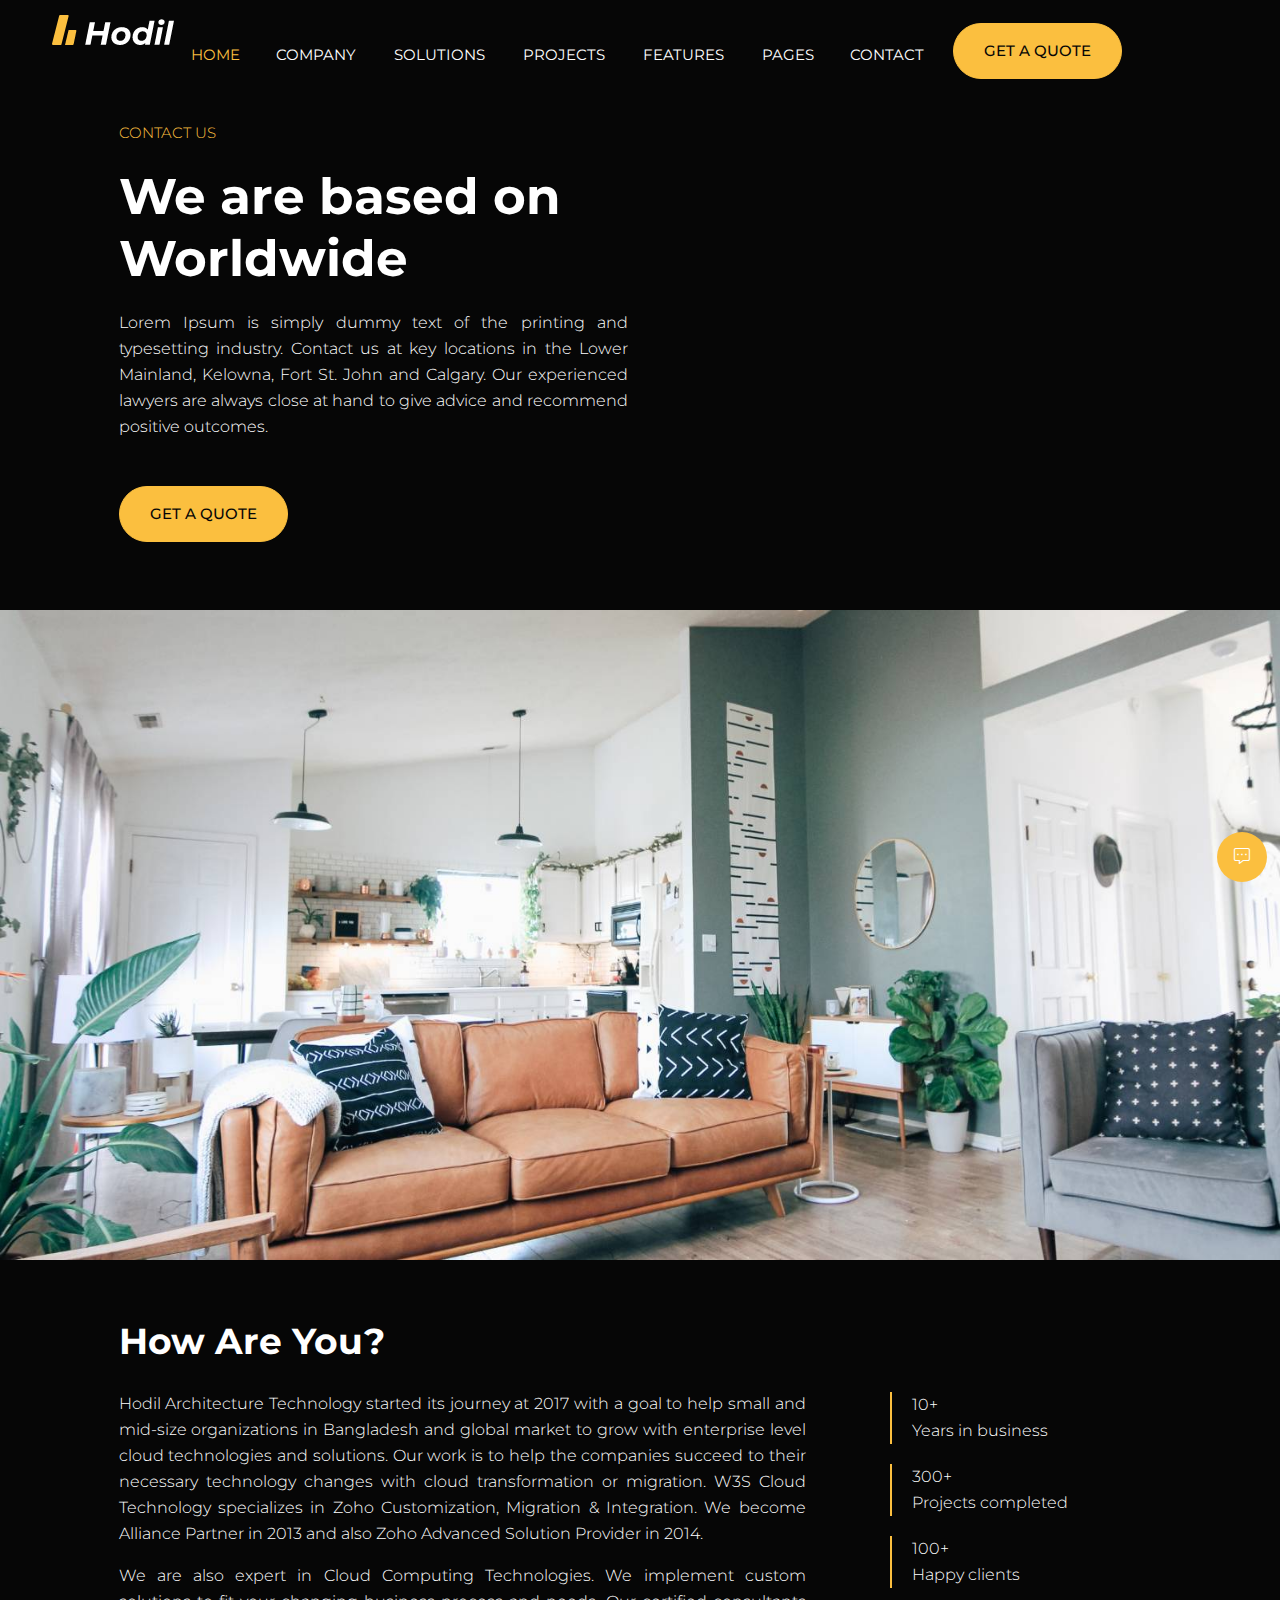
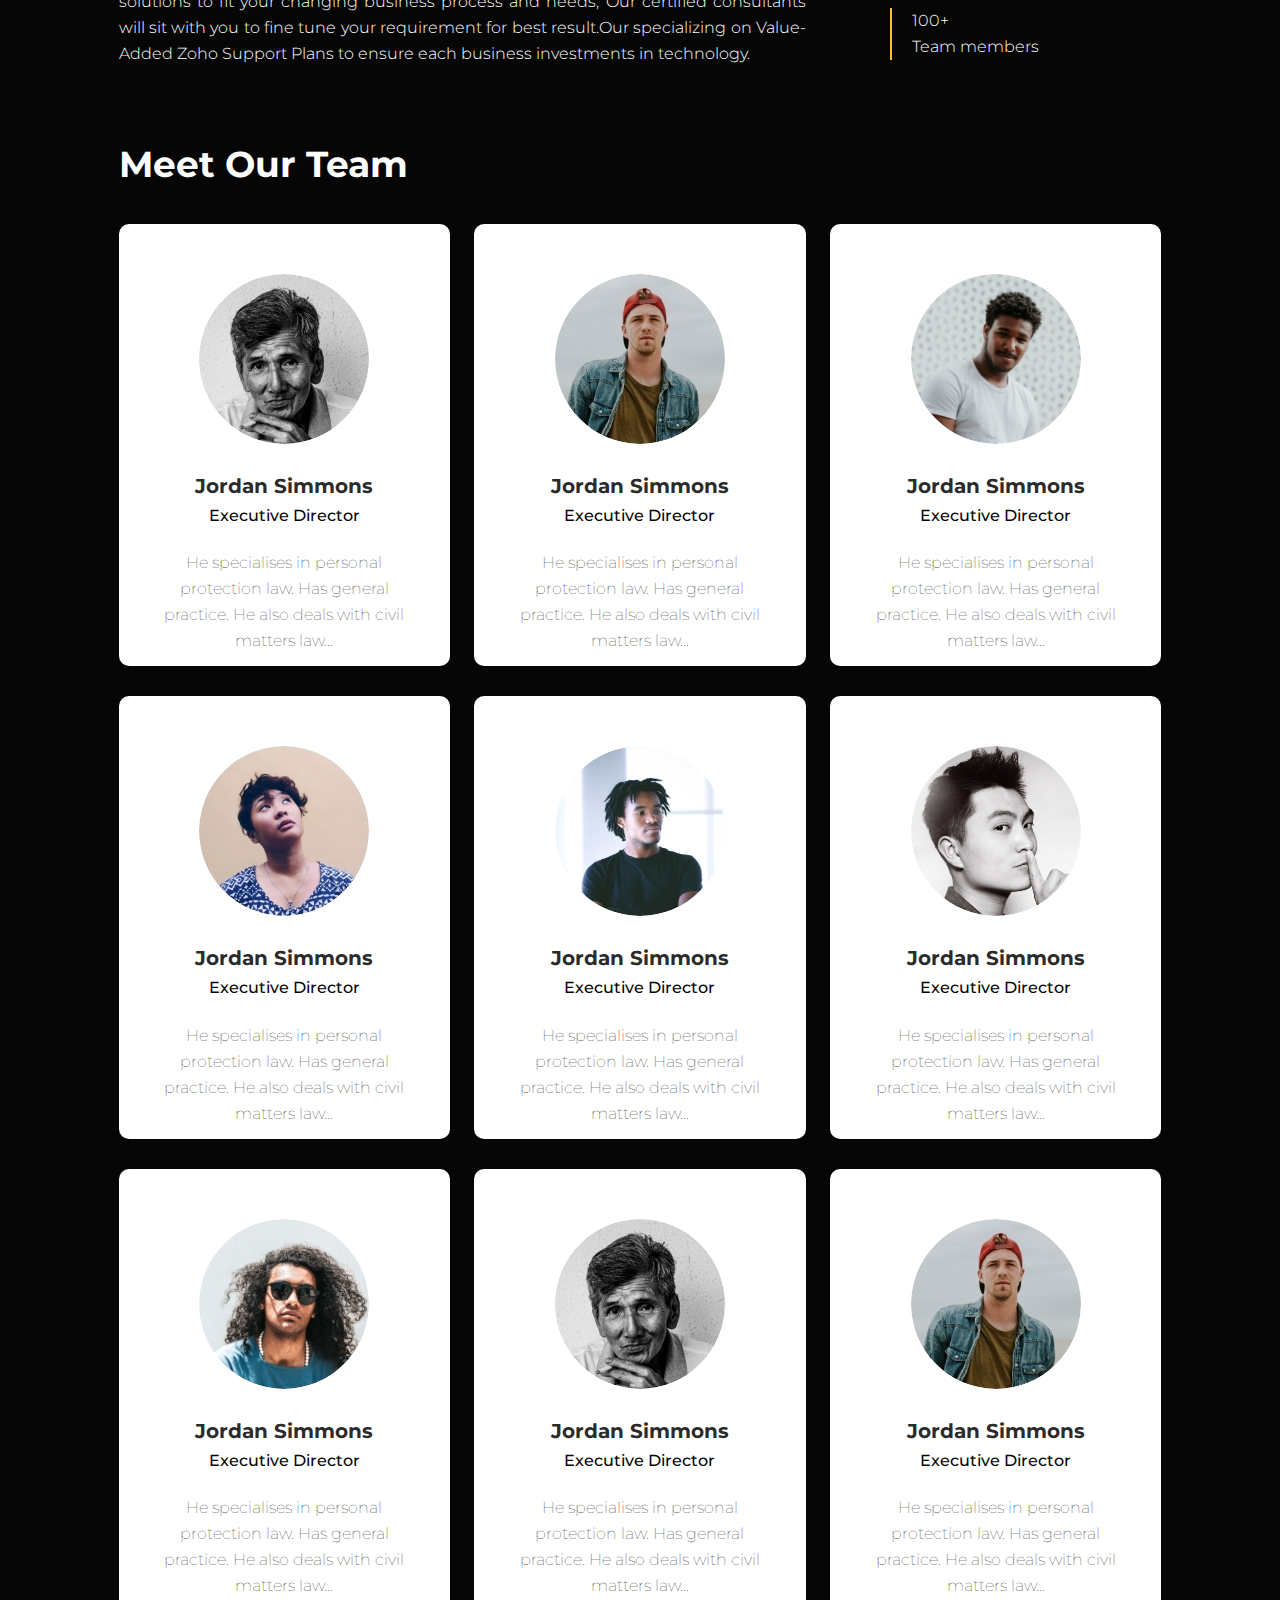
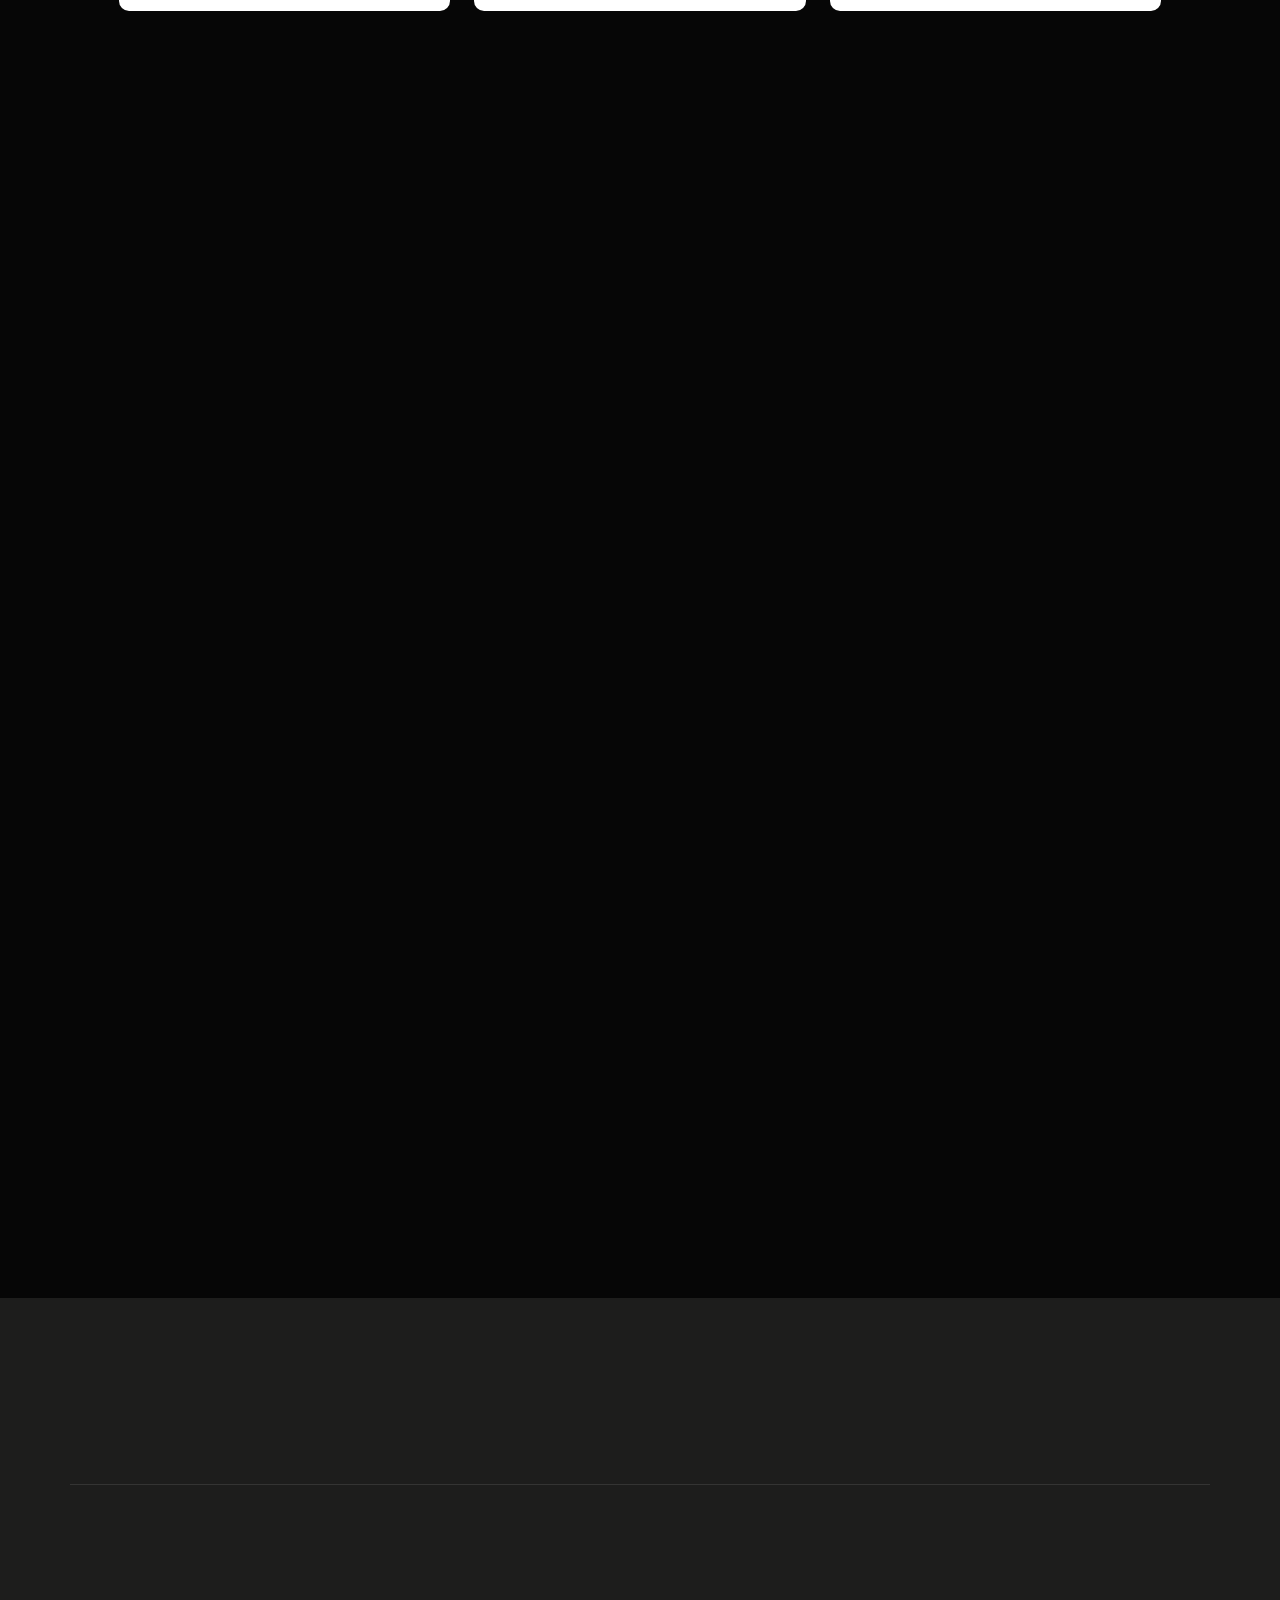
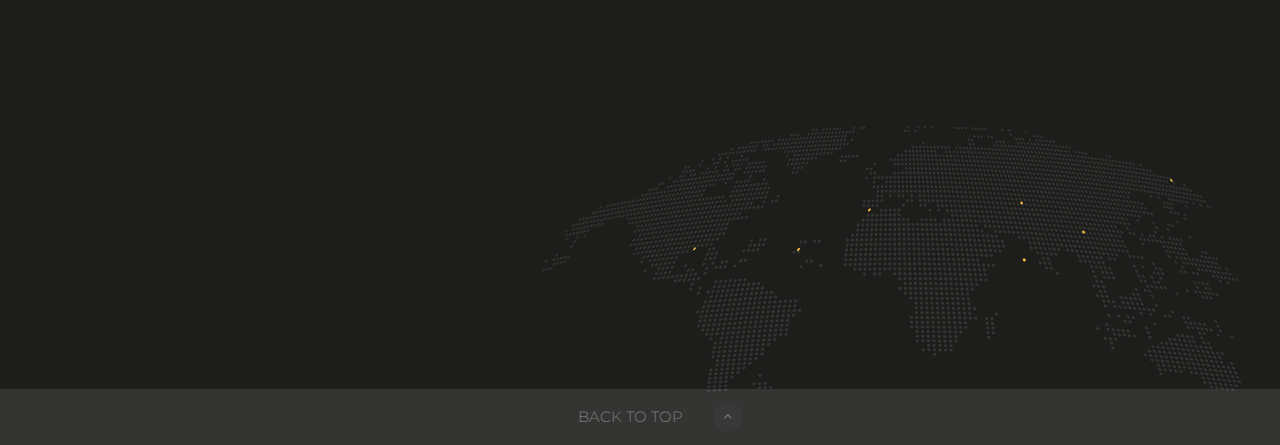
<file: hodil/about_us.html>
<!DOCTYPE html>
<html lang="en">
  <head>
    <meta charset="UTF-8" />
    <meta http-equiv="X-UA-Compatible" content="IE=edge" />
    <meta name="viewport" content="width=device-width, initial-scale=1.0" />

    <!-- Title -->
    <link rel="icon" href="img/icon/fabicon.png" />
    <title>About Us</title>

    <!-- Google Fonts -->
    <link rel="preconnect" href="https://fonts.googleapis.com" />
    <link rel="preconnect" href="https://fonts.gstatic.com" crossorigin />
    <link
      href="https://fonts.googleapis.com/css2?family=Montserrat&display=swap"
      rel="stylesheet"
    />

    <!-- Plugins -->
    <link rel="stylesheet" href="css/plugins/bootstrap.min.css" />
    <link rel="stylesheet" href="css/plugins/stellarnav.css" />
    <link rel="stylesheet" href="css/plugins/fontawesome.css" />
    <link rel="stylesheet" href="css/plugins/animate.css" />
    <link rel="stylesheet" href="css/plugins/owl.carousel.min.css" />
    <link rel="stylesheet" href="css/plugins/owl.theme.default.min.css" />
    <link rel="stylesheet" href="css/plugins/modal-video.min.css" />

    <!-- Stylesheet -->
    <link rel="stylesheet" href="css/owl_carousel_common.css" />
    <link rel="stylesheet" href="css/typographi.css" />
    <link rel="stylesheet" href="css/inner_page.css" />
    <link rel="stylesheet" href="style.css" />
    <link rel="stylesheet" href="css/responsive.css" />
  </head>
  <body>
    <!-- Pre Loader -->
    <div class="preloader">
      <div class="pre">
        <div class="dash uno"></div>
        <div class="dash dos"></div>
        <div class="dash tres"></div>
        <div class="dash cuatro"></div>
      </div>
    </div>

    <!-- Main Body Div -->
    <div class="about_us_main_body theme_background">
      <!-- Contact Form Area -->
      <div class="form_popup">
        <div class="contact_form">
          <div class="heading3">
            <h2>Contact Us</h2>
          </div>
          <form action="#">
            <input type="text" placeholder="Full Name" />
            <input type="email" placeholder="Email Address" />
            <textarea
              name="messege"
              id="messege"
              cols="30"
              placeholder="Your Messege"
              rows="3"
            ></textarea>
            <button type="button" class="quote_btn">Sent Messege</button>
          </form>
        </div>
        <div class="close_btn">
          <i class="fal fa-times"></i>
        </div>
      </div>

      <!-- Header Area -->
      <div class="header_area_wrap" id="header">
        <div class="header_area">
          <div class="container-fluid">
            <div class="row">
              <div class="col-6 col-lg-2 align-self-center">
                <a href="index.html"
                  ><img src="img/logo/logo.png" alt="logo"
                /></a>
              </div>
              <div class="col-6 col-lg-8 text-center align-self-center">
                <div class="main-menu">
                  <div class="stellarnav">
                    <ul class="navbarcurrentmenuclass">
                      <li class="current">
                        <a href="#">HOME</a>
                        <ul>
                          <li><a href="index.html">Home Page 1</a></li>
                          <li><a href="#">Home Page 2</a></li>
                        </ul>
                      </li>
                      <li><a href="about_us.html">COMPANY</a></li>
                      <li><a href="single_portfolio.html">SOLUTIONS</a></li>
                      <li><a href="single.html">PROJECTS</a></li>
                      <li><a href="single_service.html">FEATURES</a></li>
                      <li>
                        <a href="">PAGES</a>
                        <ul>
                          <li><a href="about_us.html">About</a></li>
                          <li><a href="single.html">News Details</a></li>
                          <li>
                            <a href="single_service.html">Service Details</a>
                          </li>
                          <li>
                            <a href="single_portfolio.html"
                              >Portfolio Details</a
                            >
                          </li>
                          <li><a href="contact_us.html">Contact</a></li>
                        </ul>
                      </li>
                      <li><a href="contact_us.html">CONTACT</a></li>
                    </ul>
                  </div>
                </div>
              </div>
              <div
                class="d-none d-xl-block col-lg-2 align-self-center text-right"
              >
                <a href="#" class="cbtn cbtn1">GET A QUOTE</a>
              </div>
            </div>
          </div>
        </div>
      </div>

      <!-- Top Area -->
      <div class="space_120"></div>
      <div class="contact_top_area overflow-hidden">
        <div class="container">
          <div class="row justify-content-center">
            <div class="col-lg-11">
              <div class="row">
                <div class="col-lg-6">
                  <div class="contact_top_area_text">
                    <p class="wow fadeInLeft" data-wow-delay="0.3s">
                      <span>CONTACT US</span>
                    </p>
                    <h1 class="wow fadeInLeft" data-wow-delay="0.5s">
                      We are based on<br />Worldwide
                    </h1>
                    <p class="wow fadeInLeft" data-wow-delay="0.7s">
                      Lorem Ipsum is simply dummy text of the printing and
                      typesetting industry. Contact us at key locations in the
                      Lower Mainland, Kelowna, Fort St. John and Calgary. Our
                      experienced lawyers are always close at hand to give
                      advice and recommend positive outcomes.
                    </p>
                  </div>
                  <div class="space_30"></div>
                  <div
                    class="contact_top_area_btn wow fadeInLeft"
                    data-wow-delay="0.9s"
                  >
                    <a href="#" class="cbtn cbtn1">get a quote</a>
                  </div>
                </div>
                <div class="col-lg-6"></div>
              </div>
            </div>
          </div>
        </div>
      </div>

      <!-- Contact Info Area -->
      <div class="space_60"></div>
      <div class="contact_us_contact_info_area overflow-hidden">
        <div class="contact_info_about wow fadeInDown">
          <div class="container">
            <div class="row justify-content-center">
              <div class="col-lg-11">
                <div
                  class="contact_info_social wow fadeInUp"
                  data-wow-delay="0.5s"
                >
                  <div class="contact_info_social_heading">
                    <p>SOCIAL MEDIA</p>
                  </div>
                  <div class="contact_info_social_icon">
                    <ul>
                      <li>
                        <a href="#">
                          <i class="fab fa-facebook-f icon"></i>
                        </a>
                      </li>
                      <li>
                        <a href="#"><i class="fab fa-twitter icon"></i></a>
                      </li>
                      <li>
                        <a href="#"><i class="fab fa-vimeo-v icon"></i></a>
                      </li>
                      <li>
                        <a href="#"><i class="fab fa-pinterest-p icon"></i></a>
                      </li>
                    </ul>
                  </div>
                </div>
              </div>
            </div>
          </div>
          <img src="img/about/aboutbg.jpg" alt="" class="contact_info_img" />
        </div>
      </div>

      <!-- About Area -->
      <div class="space_60"></div>
      <div class="about_us_about_area">
        <div class="container">
          <div class="row justify-content-center">
            <div class="col-lg-11">
              <div class="row">
                <div class="col-lg-8">
                  <div class="about_us_about_text">
                    <div class="heading">
                      <h2>How Are You?</h2>
                    </div>
                    <div class="space_20"></div>
                    <p>
                      Hodil Architecture Technology started its journey at 2017
                      with a goal to help small and mid-size organizations in
                      Bangladesh and global market to grow with enterprise level
                      cloud technologies and solutions. Our work is to help the
                      companies succeed to their necessary technology changes
                      with cloud transformation or migration. W3S Cloud
                      Technology specializes in Zoho Customization, Migration &
                      Integration. We become Alliance Partner in 2013 and also
                      Zoho Advanced Solution Provider in 2014.
                    </p>
                    <p>
                      We are also expert in Cloud Computing Technologies. We
                      implement custom solutions to fit your changing business
                      process and needs, Our certified consultants will sit with
                      you to fine tune your requirement for best result.Our
                      specializing on Value-Added Zoho Support Plans to ensure
                      each business investments in technology.
                    </p>
                  </div>
                </div>
                <div class="col-lg-3 align-self-center">
                  <div class="space_20"></div>
                  <div class="about_us_about_counter">
                    <div class="about_us_single_counter">
                      <div class="about_us_counter_text">
                        <span class="counter">10</span><span>+</span>
                        <p>Years in business</p>
                      </div>
                    </div>
                    <div class="about_us_single_counter">
                      <div class="about_us_counter_text">
                        <span class="counter">300</span><span>+</span>
                        <p>Projects completed</p>
                      </div>
                    </div>
                    <div class="about_us_single_counter">
                      <div class="about_us_counter_text">
                        <span class="counter">100</span><span>+</span>
                        <p>Happy clients</p>
                      </div>
                    </div>
                    <div class="about_us_single_counter">
                      <div class="about_us_counter_text">
                        <span class="counter">100</span><span>+</span>
                        <p>Team members</p>
                      </div>
                    </div>
                  </div>
                </div>
              </div>
            </div>
          </div>
        </div>
      </div>

      <!-- Team Area -->
      <div class="space_60"></div>
      <div class="about_us_team_area">
        <div class="container">
          <div class="row justify-content-center">
            <div class="col-lg-11">
              <div class="heading">
                <h2>Meet Our Team</h2>
              </div>

              <div class="space_30"></div>
              <div class="row">
                <div class="col-sm-6 col-lg-4">
                  <div class="single_team">
                    <div class="single_team_img">
                      <img src="img/team/team31.jpg" alt="" />
                    </div>
                    <div class="single_team_text">
                      <h4>Jordan Simmons</h4>
                      <h6>Executive Director</h6>
                      <p>
                        He specialises in personal protection law. Has general
                        practice. He also deals with civil matters law…
                      </p>
                    </div>
                    <div class="single_team_hover_wrap">
                      <div class="single_team_hover">
                        <div class="single_team_hover_text">
                          <h4>Jordan Simmons</h4>
                          <h6>Executive Director</h6>
                        </div>
                        <div class="single_team_hover_img">
                          <img src="img/team/team41.jpg" alt="" />
                        </div>
                        <a href="#" class="team_link"
                          ><i class="fal fa-angle-right"></i
                        ></a>
                      </div>
                    </div>
                  </div>
                </div>
                <div class="col-sm-6 col-lg-4">
                  <div class="single_team">
                    <div class="single_team_img">
                      <img src="img/team/team32.jpg" alt="" />
                    </div>
                    <div class="single_team_text">
                      <h4>Jordan Simmons</h4>
                      <h6>Executive Director</h6>
                      <p>
                        He specialises in personal protection law. Has general
                        practice. He also deals with civil matters law…
                      </p>
                    </div>
                    <div class="single_team_hover_wrap">
                      <div class="single_team_hover">
                        <div class="single_team_hover_text">
                          <h4>Jordan Simmons</h4>
                          <h6>Executive Director</h6>
                        </div>
                        <div class="single_team_hover_img">
                          <img src="img/team/team41.jpg" alt="" />
                        </div>
                        <a href="#" class="team_link"
                          ><i class="fal fa-angle-right"></i
                        ></a>
                      </div>
                    </div>
                  </div>
                </div>
                <div class="col-sm-6 col-lg-4">
                  <div class="single_team">
                    <div class="single_team_img">
                      <img src="img/team/team33.jpg" alt="" />
                    </div>
                    <div class="single_team_text">
                      <h4>Jordan Simmons</h4>
                      <h6>Executive Director</h6>
                      <p>
                        He specialises in personal protection law. Has general
                        practice. He also deals with civil matters law…
                      </p>
                    </div>
                    <div class="single_team_hover_wrap">
                      <div class="single_team_hover">
                        <div class="single_team_hover_text">
                          <h4>Jordan Simmons</h4>
                          <h6>Executive Director</h6>
                        </div>
                        <div class="single_team_hover_img">
                          <img src="img/team/team41.jpg" alt="" />
                        </div>
                        <a href="#" class="team_link"
                          ><i class="fal fa-angle-right"></i
                        ></a>
                      </div>
                    </div>
                  </div>
                </div>
                <div class="col-sm-6 col-lg-4">
                  <div class="single_team">
                    <div class="single_team_img">
                      <img src="img/team/team34.jpg" alt="" />
                    </div>
                    <div class="single_team_text">
                      <h4>Jordan Simmons</h4>
                      <h6>Executive Director</h6>
                      <p>
                        He specialises in personal protection law. Has general
                        practice. He also deals with civil matters law…
                      </p>
                    </div>
                    <div class="single_team_hover_wrap">
                      <div class="single_team_hover">
                        <div class="single_team_hover_text">
                          <h4>Jordan Simmons</h4>
                          <h6>Executive Director</h6>
                        </div>
                        <div class="single_team_hover_img">
                          <img src="img/team/team41.jpg" alt="" />
                        </div>
                        <a href="#" class="team_link"
                          ><i class="fal fa-angle-right"></i
                        ></a>
                      </div>
                    </div>
                  </div>
                </div>
                <div class="col-sm-6 col-lg-4">
                  <div class="single_team">
                    <div class="single_team_img">
                      <img src="img/team/team35.jpg" alt="" />
                    </div>
                    <div class="single_team_text">
                      <h4>Jordan Simmons</h4>
                      <h6>Executive Director</h6>
                      <p>
                        He specialises in personal protection law. Has general
                        practice. He also deals with civil matters law…
                      </p>
                    </div>
                    <div class="single_team_hover_wrap">
                      <div class="single_team_hover">
                        <div class="single_team_hover_text">
                          <h4>Jordan Simmons</h4>
                          <h6>Executive Director</h6>
                        </div>
                        <div class="single_team_hover_img">
                          <img src="img/team/team41.jpg" alt="" />
                        </div>
                        <a href="#" class="team_link"
                          ><i class="fal fa-angle-right"></i
                        ></a>
                      </div>
                    </div>
                  </div>
                </div>
                <div class="col-sm-6 col-lg-4">
                  <div class="single_team">
                    <div class="single_team_img">
                      <img src="img/team/team36.jpg" alt="" />
                    </div>
                    <div class="single_team_text">
                      <h4>Jordan Simmons</h4>
                      <h6>Executive Director</h6>
                      <p>
                        He specialises in personal protection law. Has general
                        practice. He also deals with civil matters law…
                      </p>
                    </div>
                    <div class="single_team_hover_wrap">
                      <div class="single_team_hover">
                        <div class="single_team_hover_text">
                          <h4>Jordan Simmons</h4>
                          <h6>Executive Director</h6>
                        </div>
                        <div class="single_team_hover_img">
                          <img src="img/team/team41.jpg" alt="" />
                        </div>
                        <a href="#" class="team_link"
                          ><i class="fal fa-angle-right"></i
                        ></a>
                      </div>
                    </div>
                  </div>
                </div>
                <div class="col-sm-6 col-lg-4">
                  <div class="single_team">
                    <div class="single_team_img">
                      <img src="img/team/team37.jpg" alt="" />
                    </div>
                    <div class="single_team_text">
                      <h4>Jordan Simmons</h4>
                      <h6>Executive Director</h6>
                      <p>
                        He specialises in personal protection law. Has general
                        practice. He also deals with civil matters law…
                      </p>
                    </div>
                    <div class="single_team_hover_wrap">
                      <div class="single_team_hover">
                        <div class="single_team_hover_text">
                          <h4>Jordan Simmons</h4>
                          <h6>Executive Director</h6>
                        </div>
                        <div class="single_team_hover_img">
                          <img src="img/team/team41.jpg" alt="" />
                        </div>
                        <a href="#" class="team_link"
                          ><i class="fal fa-angle-right"></i
                        ></a>
                      </div>
                    </div>
                  </div>
                </div>
                <div class="col-sm-6 col-lg-4">
                  <div class="single_team">
                    <div class="single_team_img">
                      <img src="img/team/team31.jpg" alt="" />
                    </div>
                    <div class="single_team_text">
                      <h4>Jordan Simmons</h4>
                      <h6>Executive Director</h6>
                      <p>
                        He specialises in personal protection law. Has general
                        practice. He also deals with civil matters law…
                      </p>
                    </div>
                    <div class="single_team_hover_wrap">
                      <div class="single_team_hover">
                        <div class="single_team_hover_text">
                          <h4>Jordan Simmons</h4>
                          <h6>Executive Director</h6>
                        </div>
                        <div class="single_team_hover_img">
                          <img src="img/team/team41.jpg" alt="" />
                        </div>
                        <a href="#" class="team_link"
                          ><i class="fal fa-angle-right"></i
                        ></a>
                      </div>
                    </div>
                  </div>
                </div>
                <div class="col-sm-6 col-lg-4 tab_display_none">
                  <div class="single_team">
                    <div class="single_team_img">
                      <img src="img/team/team32.jpg" alt="" />
                    </div>
                    <div class="single_team_text">
                      <h4>Jordan Simmons</h4>
                      <h6>Executive Director</h6>
                      <p>
                        He specialises in personal protection law. Has general
                        practice. He also deals with civil matters law…
                      </p>
                    </div>
                    <div class="single_team_hover_wrap">
                      <div class="single_team_hover">
                        <div class="single_team_hover_text">
                          <h4>Jordan Simmons</h4>
                          <h6>Executive Director</h6>
                        </div>
                        <div class="single_team_hover_img">
                          <img src="img/team/team41.jpg" alt="" />
                        </div>
                        <a href="#" class="team_link"
                          ><i class="fal fa-angle-right"></i
                        ></a>
                      </div>
                    </div>
                  </div>
                </div>
              </div>
            </div>
          </div>
        </div>
      </div>

      <!-- Testimonial Area -->
      <div class="space_60"></div>
      <div class="testimonial_area padding_bottom_50 overflow-hidden">
        <div class="container">
          <div class="row justify-content-center">
            <div class="col-lg-11 m-auto wow fadeInDown">
              <div class="heading_area">
                <div class="heading">
                  <h2>
                    Our Client <br />
                    Say
                  </h2>
                </div>
              </div>
            </div>
          </div>
          <!-- <p id="value">value:</p> -->
          <div class="row testimonials_container">
            <div class="col-lg-11 m-auto wow fadeInUp">
              <div class="testimonial_thumb_content_area">
                <div class="testimonial_thum_content">
                  <div
                    class="testimonial_thumb_content_slider owl-carousel owl-theme"
                  >
                    <div class="testimonial_thumb_img">
                      <img src="img/team/team31.jpg" alt="" />
                    </div>
                    <div class="testimonial_thumb_img">
                      <img src="img/team/team32.jpg" alt="" />
                    </div>
                    <div class="testimonial_thumb_img">
                      <img src="img/team/team33.jpg" alt="" />
                    </div>
                    <div class="testimonial_thumb_img">
                      <img src="img/team/team34.jpg" alt="" />
                    </div>
                    <div class="testimonial_thumb_img">
                      <img src="img/team/team35.jpg" alt="" />
                    </div>
                    <div class="testimonial_thumb_img">
                      <img src="img/team/team36.jpg" alt="" />
                    </div>
                    <div class="testimonial_thumb_img">
                      <img src="img/team/team37.jpg" alt="" />
                    </div>
                  </div>
                </div>
              </div>
              <div class="testimonials_carousel owl-carousel">
                <div class="single_testimonial">
                  <div class="testimonial_icon">
                    <img src="img/icon/quote.png" alt="" />
                  </div>
                  <div class="testimonial_text">
                    <p>
                      We’ve partnered with Iconfinder from Dec 10-Dec 14 to give
                      away free sets of cheerful, fun holiday icon sets that you
                      can use for your projects and more. In addition, we’ve
                      partnered with the animation experts to show you some fun
                      tips and tricks on animating icons too. This is a week you
                      don’t want to miss out on!
                    </p>
                  </div>
                  <div class="testimonial_author">
                    <h6>1 Subash Chandra</h6>
                    <p>Product Designer at service digital</p>
                  </div>
                </div>
                <div class="single_testimonial">
                  <div class="testimonial_icon">
                    <img src="img/icon/quote.png" alt="" />
                  </div>
                  <div class="testimonial_text">
                    <p>
                      We’ve partnered with Iconfinder from Dec 10-Dec 14 to give
                      away free sets of cheerful, fun holiday icon sets that you
                      can use for your projects and more. In addition, we’ve
                      partnered with the animation experts to show you some fun
                      tips and tricks on animating icons too. This is a week you
                      don’t want to miss out on!
                    </p>
                  </div>
                  <div class="testimonial_author">
                    <h6>2 Subash Chandra</h6>
                    <p>Product Designer at service digital</p>
                  </div>
                </div>
                <div class="single_testimonial">
                  <div class="testimonial_icon">
                    <img src="img/icon/quote.png" alt="" />
                  </div>
                  <div class="testimonial_text">
                    <p>
                      We’ve partnered with Iconfinder from Dec 10-Dec 14 to give
                      away free sets of cheerful, fun holiday icon sets that you
                      can use for your projects and more. In addition, we’ve
                      partnered with the animation experts to show you some fun
                      tips and tricks on animating icons too. This is a week you
                      don’t want to miss out on!
                    </p>
                  </div>
                  <div class="testimonial_author">
                    <h6>3 Subash Chandra</h6>
                    <p>Product Designer at service digital</p>
                  </div>
                </div>
                <div class="single_testimonial">
                  <div class="testimonial_icon">
                    <img src="img/icon/quote.png" alt="" />
                  </div>
                  <div class="testimonial_text">
                    <p>
                      We’ve partnered with Iconfinder from Dec 10-Dec 14 to give
                      away free sets of cheerful, fun holiday icon sets that you
                      can use for your projects and more. In addition, we’ve
                      partnered with the animation experts to show you some fun
                      tips and tricks on animating icons too. This is a week you
                      don’t want to miss out on!
                    </p>
                  </div>
                  <div class="testimonial_author">
                    <h6>4 Subash Chandra</h6>
                    <p>Product Designer at service digital</p>
                  </div>
                </div>
                <div class="single_testimonial">
                  <div class="testimonial_icon">
                    <img src="img/icon/quote.png" alt="" />
                  </div>
                  <div class="testimonial_text">
                    <p>
                      We’ve partnered with Iconfinder from Dec 10-Dec 14 to give
                      away free sets of cheerful, fun holiday icon sets that you
                      can use for your projects and more. In addition, we’ve
                      partnered with the animation experts to show you some fun
                      tips and tricks on animating icons too. This is a week you
                      don’t want to miss out on!
                    </p>
                  </div>
                  <div class="testimonial_author">
                    <h6>5 Subash Chandra</h6>
                    <p>Product Designer at service digital</p>
                  </div>
                </div>
                <div class="single_testimonial">
                  <div class="testimonial_icon">
                    <img src="img/icon/quote.png" alt="" />
                  </div>
                  <div class="testimonial_text">
                    <p>
                      We’ve partnered with Iconfinder from Dec 10-Dec 14 to give
                      away free sets of cheerful, fun holiday icon sets that you
                      can use for your projects and more. In addition, we’ve
                      partnered with the animation experts to show you some fun
                      tips and tricks on animating icons too. This is a week you
                      don’t want to miss out on!
                    </p>
                  </div>
                  <div class="testimonial_author">
                    <h6>6 Subash Chandra</h6>
                    <p>Product Designer at service digital</p>
                  </div>
                </div>
                <div class="single_testimonial">
                  <div class="testimonial_icon">
                    <img src="img/icon/quote.png" alt="" />
                  </div>
                  <div class="testimonial_text">
                    <p>
                      We’ve partnered with Iconfinder from Dec 10-Dec 14 to give
                      away free sets of cheerful, fun holiday icon sets that you
                      can use for your projects and more. In addition, we’ve
                      partnered with the animation experts to show you some fun
                      tips and tricks on animating icons too. This is a week you
                      don’t want to miss out on!
                    </p>
                  </div>
                  <div class="testimonial_author">
                    <h6>7 Subash Chandra</h6>
                    <p>Product Designer at service digital</p>
                  </div>
                </div>
              </div>
            </div>
          </div>
        </div>
      </div>

      <!-- Contact Area -->
      <div class="contact_area_wrap padding_bottom overflow-hidden">
        <div class="contact_wrap">
          <img
            class="contact_img wow fadeInRight"
            src="img/contact/contact1.jpg"
            alt=""
          />
          <div class="container">
            <div class="row">
              <div class="col-lg-7 offset-lg-5 wow fadeInLeft">
                <div class="contact_form border_radius_0_10_10_0">
                  <div class="heading3">
                    <h2>
                      Contact us for any kind of <br />
                      help at any time
                    </h2>
                  </div>
                  <form action="#">
                    <input type="text" placeholder="Full Name" />
                    <input
                      type="number"
                      placeholder="+8826464641"
                      class="no_arrow"
                    />
                    <input
                      type="email"
                      placeholder="Email Address (optional)"
                    />
                    <select name="Select" id="select_option">
                      <option value="Service">Service</option>
                      <option value="Service">About</option>
                      <option value="Service">Contact</option>
                    </select>
                    <textarea
                      name="messege"
                      id="messege2"
                      cols="30"
                      placeholder="Messege"
                      rows="3"
                    ></textarea>
                    <button type="button" class="quote_btn">Get a Quote</button>
                  </form>
                </div>
              </div>
            </div>
          </div>
        </div>
      </div>

      <!-- Footer Area -->
      <div class="space_60"></div>
      <div
        class="footer_area section_padding theme_background2 overflow-hidden"
      >
        <div class="container">
          <div class="row">
            <div class="col-sm-6 align-self-center wow fadeInLeft">
              <div class="logo">
                <a href="#"><img src="img/logo/logo.png" alt="logo" /></a>
              </div>
            </div>
            <div class="col-sm-6 align-self-center wow fadeInRight">
              <div class="footer_social">
                <ul>
                  <li>
                    <a href="#"><i class="fab fa-facebook-f"></i></a>
                  </li>
                  <li>
                    <a href="#"><i class="fab fa-twitter"></i></a>
                  </li>
                  <li>
                    <a href="#"><i class="fab fa-dribbble"></i></a>
                  </li>
                  <li>
                    <a href="#"><i class="fab fa-pinterest"></i></a>
                  </li>
                </ul>
              </div>
            </div>
          </div>
          <div class="space_40"></div>
          <div class="section_border"></div>
          <div class="space_40"></div>
          <div class="row">
            <div class="col-sm-6 col-lg-3">
              <div class="single_footer wow fadeInUp" data-wow-delay="0.5s">
                <h5>Solutions</h5>
                <div class="single_footer_menu">
                  <ul>
                    <li><a href="#">Design Construction</a></li>
                    <li><a href="#">Construction Works</a></li>
                    <li><a href="#">House Renovation</a></li>
                    <li><a href="#">Construction</a></li>
                  </ul>
                </div>
              </div>
              <div class="single_footer wow fadeInUp" data-wow-delay=".8s">
                <h5>Resources</h5>
                <div class="single_footer_menu">
                  <ul>
                    <li><a href="#">Blogs</a></li>
                    <li><a href="#">Using Guides</a></li>
                    <li><a href="#">Video Tutorial</a></li>
                    <li><a href="#">Help Center</a></li>
                  </ul>
                </div>
              </div>
            </div>
            <div class="col-sm-6 col-lg-3">
              <div class="single_footer wow fadeInUp" data-wow-delay="1.1s">
                <h5>Contact Info</h5>
                <div class="footer_contact">
                  <h6>Address</h6>
                  <p>Level2, 567/6, West Panthapath Dhaka-1215, Bangladesh</p>
                </div>
                <div class="footer_contact">
                  <h6>Email Us:</h6>
                  <a href="mailto:hello@hodil.com.bd">hello@hodil.com.bd</a>
                  <a href="mailto:Support@hodil.com.bd">Support@hodil.com.bd</a>
                </div>
                <div class="space_20"></div>
                <div class="footer_contact">
                  <h6>Call Us:</h6>
                  <a href="phoneto:+880 1945 381758">+880 1945 381758</a>
                </div>
              </div>
            </div>
            <div class="col-sm-6 col-lg-5 offset-lg-1">
              <div
                class="single_footer copyright wow fadeInUp"
                data-wow-delay="1.4s"
              >
                <p>&copy; 2022, Hodil constraction Ltd.</p>
                <div class="single_footer_menu">
                  <ul>
                    <li><a href="#">Terms of Service</a></li>
                    <li><a href="#">Privacy Policy</a></li>
                    <li><a href="#">Sitemap</a></li>
                  </ul>
                </div>
              </div>
            </div>
          </div>
        </div>
        <div class="footer_chat_option" id="chat">
          <i class="fal fa-comment-alt-dots"></i>
        </div>
        <img src="img/bg/footer__map.png" alt="" class="footer_map" />
      </div>
      <!-- Fotter Bottom Area -->
      <div class="footer_bottom">
        <div class="container">
          <div class="row">
            <div class="col-12 text-center">
              <a href="#" class="footer_up"
                >Back To Top<i class="fal fa-angle-up"></i
              ></a>
            </div>
          </div>
        </div>
      </div>
    </div>

    <!--Main jQuery Plugins -->
    <script src="js/plugins/jQuery.2.1.0.min.js"></script>
    <script src="js/plugins/jquery.waypoints.min.js"></script>
    <script src="js/plugins/owl.carousel.min.js"></script>
    <script src="js/plugins/bootstrap.min.js"></script>
    <script src="js/plugins/jquery.nav.js"></script>
    <script src="js/plugins/stellarnav.js"></script>
    <script src="js/plugins/wow.min.js"></script>
    <script src="js/plugins/jquery.counterup.js"></script>

    <!-- Single Page jQuery -->
    <script src="js/plugins/jquery-modal-video.min.js"></script>

    <!-- jQuery Active -->
    <script src="js/main.js"></script>
    <script src="js/plugins-active.js"></script>
  </body>
</html>
</file>
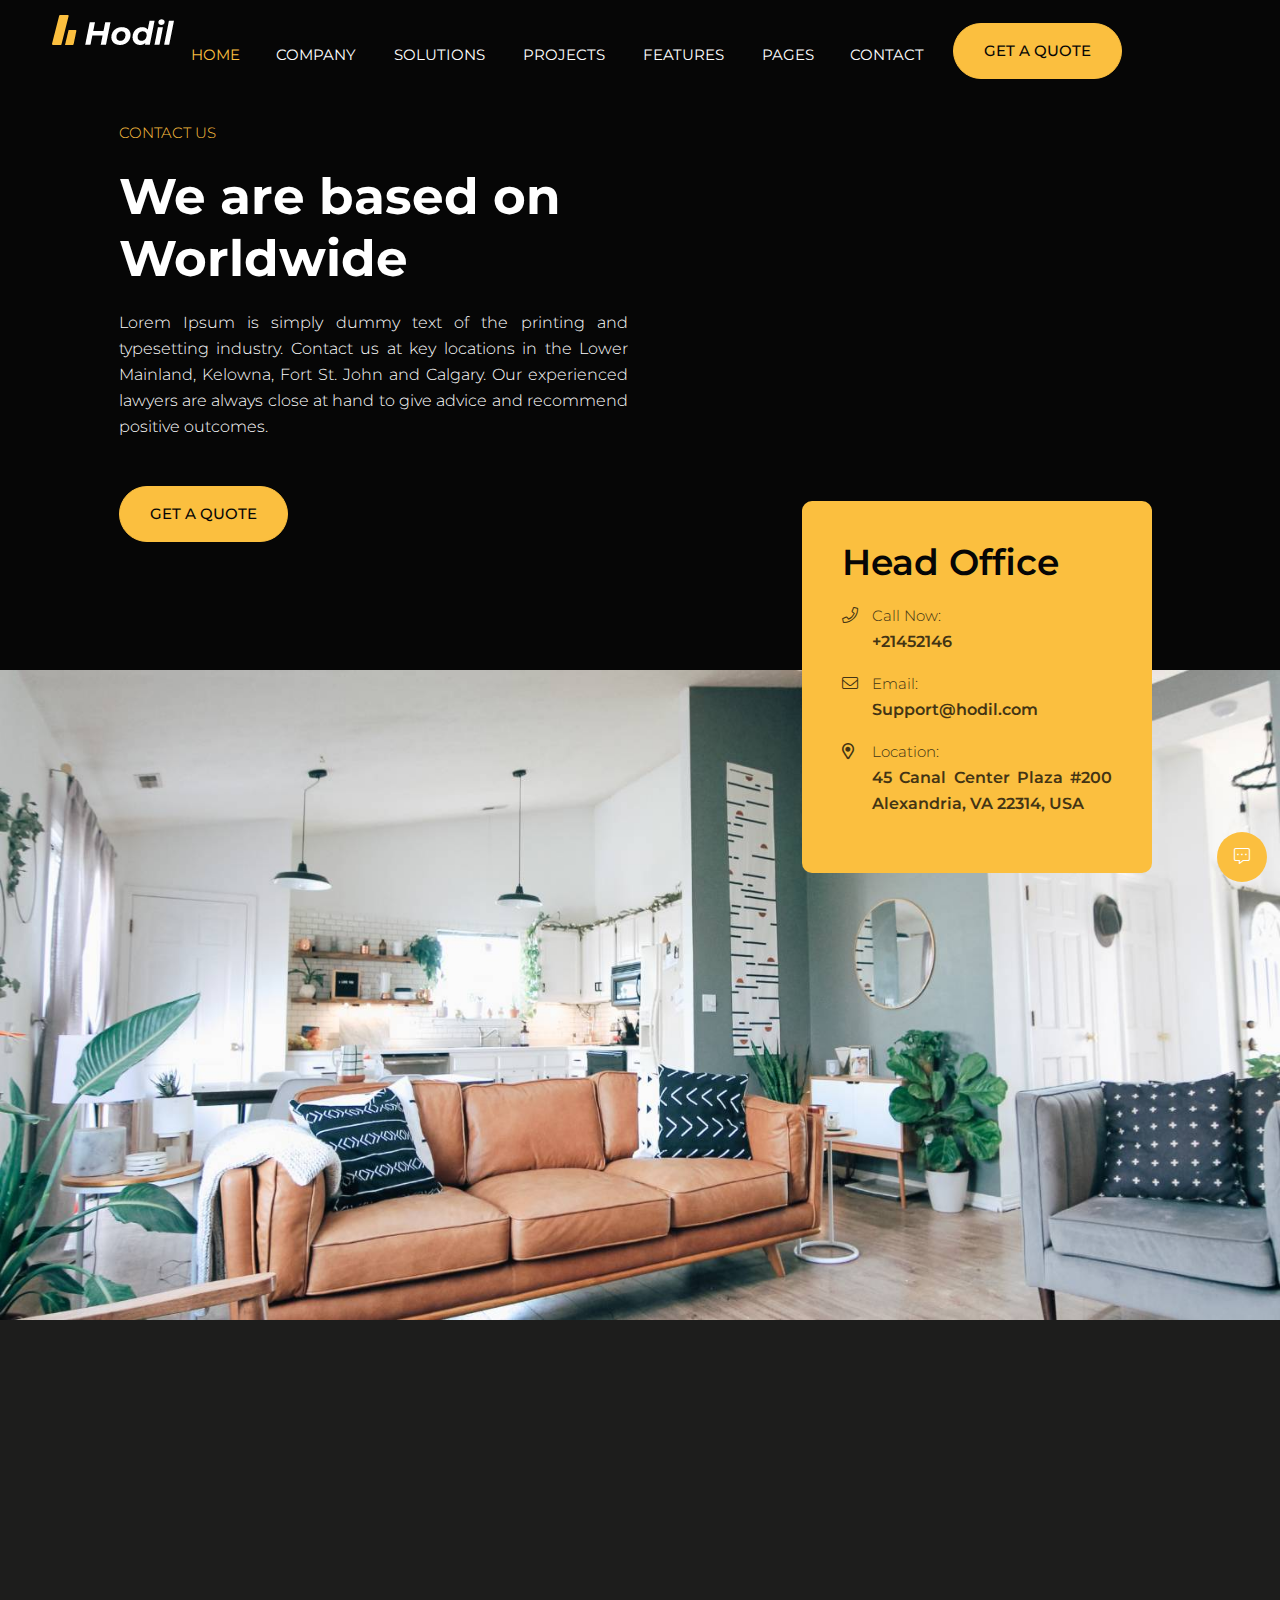
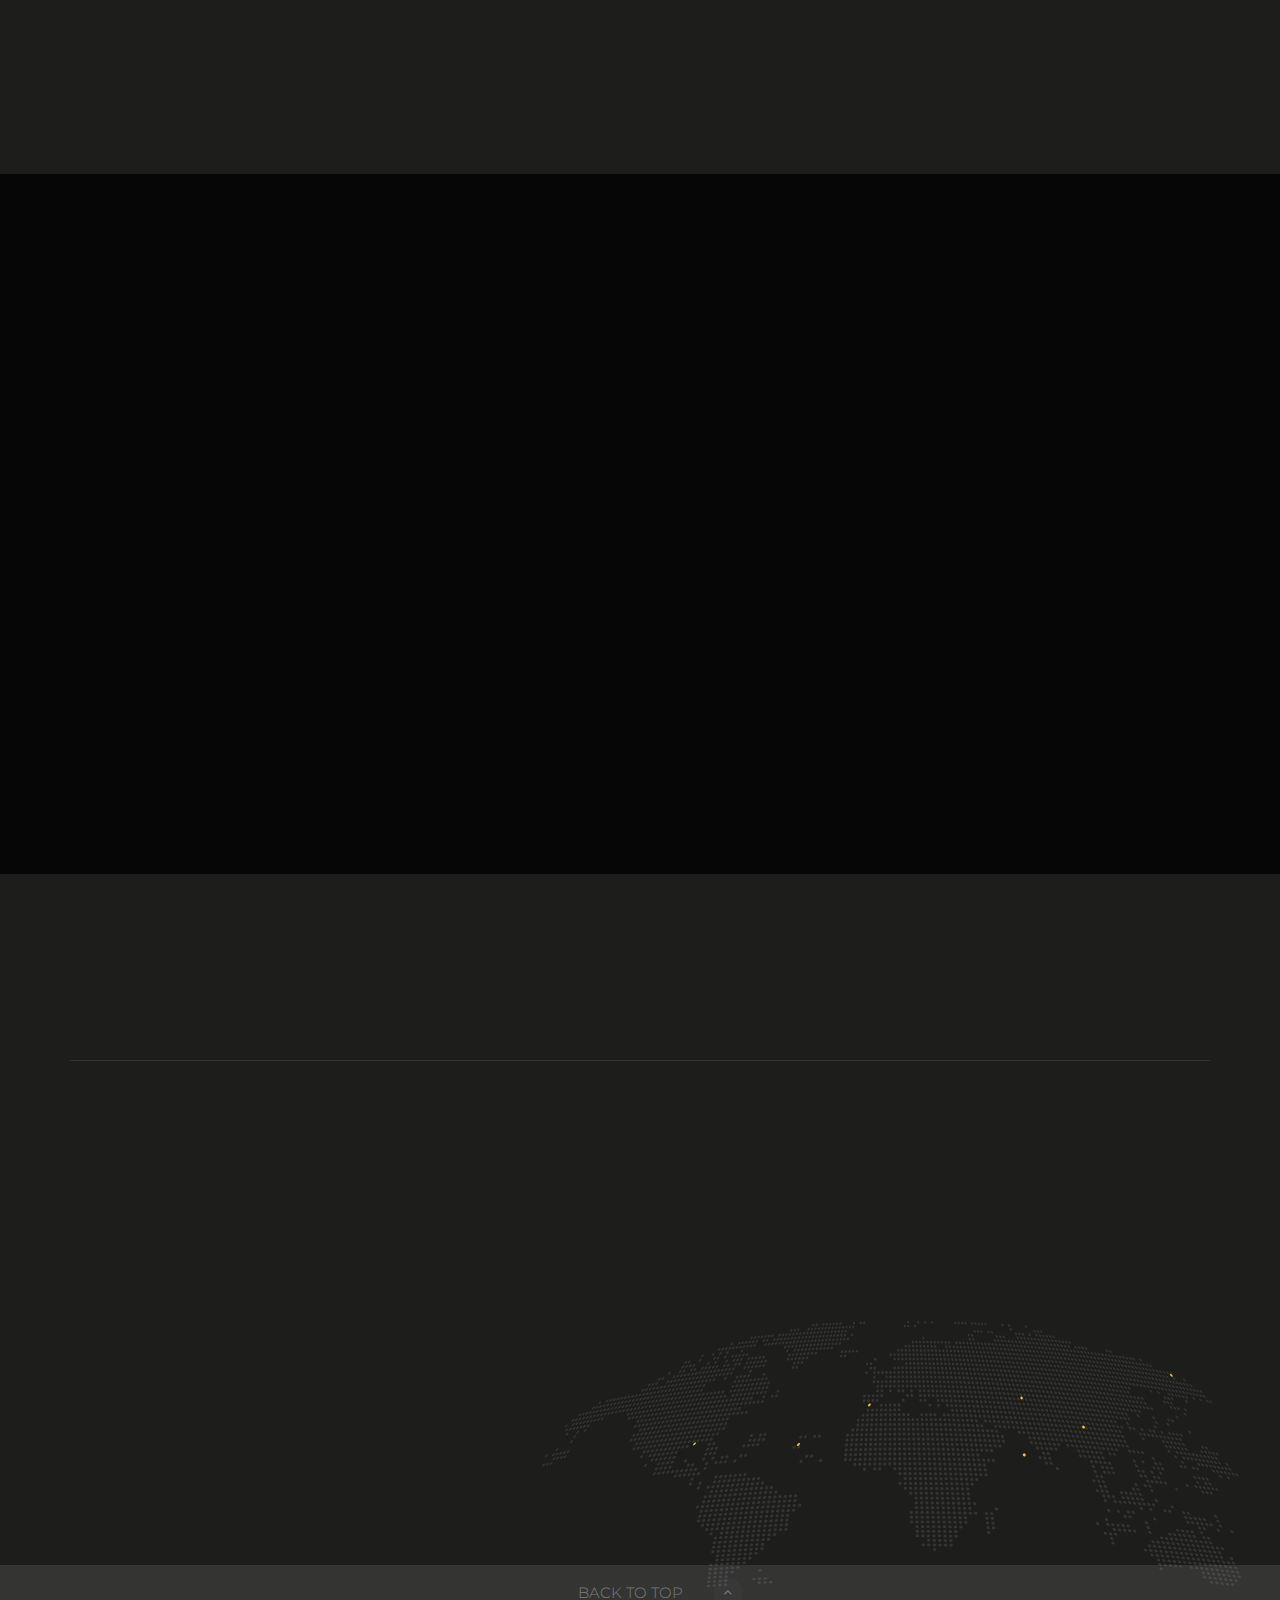
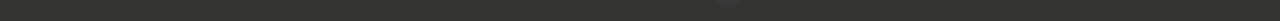
<file: hodil/contact_us.html>
<!DOCTYPE html>
<html lang="en">
  <head>
    <meta charset="UTF-8" />
    <meta http-equiv="X-UA-Compatible" content="IE=edge" />
    <meta name="viewport" content="width=device-width, initial-scale=1.0" />

    <!-- Title -->
    <link rel="icon" href="img/icon/fabicon.png" />
    <title>Contact Us</title>

    <!-- Google Fonts -->
    <link rel="preconnect" href="https://fonts.googleapis.com" />
    <link rel="preconnect" href="https://fonts.gstatic.com" crossorigin />
    <link
      href="https://fonts.googleapis.com/css2?family=Montserrat&display=swap"
      rel="stylesheet"
    />

    <!-- Plugins -->
    <link rel="stylesheet" href="css/plugins/bootstrap.min.css" />
    <link rel="stylesheet" href="css/plugins/stellarnav.css" />
    <link rel="stylesheet" href="css/plugins/fontawesome.css" />
    <link rel="stylesheet" href="css/plugins/animate.css" />
    <link rel="stylesheet" href="css/plugins/owl.carousel.min.css" />
    <link rel="stylesheet" href="css/plugins/owl.theme.default.min.css" />
    <link rel="stylesheet" href="css/plugins/modal-video.min.css" />

    <!-- Stylesheet -->
    <link rel="stylesheet" href="css/owl_carousel_common.css" />
    <link rel="stylesheet" href="css/typographi.css" />
    <link rel="stylesheet" href="css/inner_page.css" />
    <link rel="stylesheet" href="style.css" />
    <link rel="stylesheet" href="css/responsive.css" />
  </head>
  <body>
    <!-- Pre Loader -->
    <div class="preloader">
      <div class="pre">
        <div class="dash uno"></div>
        <div class="dash dos"></div>
        <div class="dash tres"></div>
        <div class="dash cuatro"></div>
      </div>
    </div>

    <!-- Main Body Div -->
    <div class="contact_us_main_bod theme_background">
      <!-- Contact Form Area -->
      <div class="form_popup">
        <div class="contact_form">
          <div class="heading3">
            <h2>Contact Us</h2>
          </div>
          <form action="#">
            <input type="text" placeholder="Full Name" />
            <input type="email" placeholder="Email Address" />
            <textarea
              name="messege"
              id="messege"
              cols="30"
              placeholder="Your Messege"
              rows="3"
            ></textarea>
            <button type="button" class="quote_btn">Sent Messege</button>
          </form>
        </div>
        <div class="close_btn">
          <i class="fal fa-times"></i>
        </div>
      </div>

      <!-- Header Area -->
      <div class="header_area_wrap" id="header">
        <div class="header_area">
          <div class="container-fluid">
            <div class="row">
              <div class="col-6 col-lg-2 align-self-center">
                <a href="index.html"
                  ><img src="img/logo/logo.png" alt="logo"
                /></a>
              </div>
              <div class="col-6 col-lg-8 text-center align-self-center">
                <div class="main-menu">
                  <div class="stellarnav">
                    <ul class="navbarcurrentmenuclass">
                      <li class="current">
                        <a href="#">HOME</a>
                        <ul>
                          <li><a href="index.html">Home Page 1</a></li>
                          <li><a href="#">Home Page 2</a></li>
                        </ul>
                      </li>
                      <li><a href="about_us.html">COMPANY</a></li>
                      <li><a href="single_portfolio.html">SOLUTIONS</a></li>
                      <li><a href="single.html">PROJECTS</a></li>
                      <li><a href="single_service.html">FEATURES</a></li>
                      <li>
                        <a href="">PAGES</a>
                        <ul>
                          <li><a href="about_us.html">About</a></li>
                          <li><a href="single.html">News Details</a></li>
                          <li>
                            <a href="single_service.html">Service Details</a>
                          </li>
                          <li>
                            <a href="single_portfolio.html"
                              >Portfolio Details</a
                            >
                          </li>
                          <li><a href="contact_us.html">Contact</a></li>
                        </ul>
                      </li>
                      <li><a href="contact_us.html">CONTACT</a></li>
                    </ul>
                  </div>
                </div>
              </div>
              <div
                class="d-none d-xl-block col-lg-2 align-self-center text-right"
              >
                <a href="#" class="cbtn cbtn1">GET A QUOTE</a>
              </div>
            </div>
          </div>
        </div>
      </div>

      <!-- Top Area -->
      <div class="space_120"></div>
      <div class="contact_top_area overflow-hidden">
        <div class="container">
          <div class="row justify-content-center">
            <div class="col-lg-11">
              <div class="row">
                <div class="col-lg-6">
                  <div class="contact_top_area_text">
                    <p class="wow fadeInLeft" data-wow-delay="0.3s">
                      <span>CONTACT US</span>
                    </p>
                    <h1 class="wow fadeInLeft" data-wow-delay="0.5s">
                      We are based on<br />Worldwide
                    </h1>
                    <p class="wow fadeInLeft" data-wow-delay="0.7s">
                      Lorem Ipsum is simply dummy text of the printing and
                      typesetting industry. Contact us at key locations in the
                      Lower Mainland, Kelowna, Fort St. John and Calgary. Our
                      experienced lawyers are always close at hand to give
                      advice and recommend positive outcomes.
                    </p>
                  </div>
                  <div class="space_30"></div>
                  <div
                    class="contact_top_area_btn wow fadeInLeft"
                    data-wow-delay="0.9s"
                  >
                    <a href="#" class="cbtn cbtn1">get a quote</a>
                  </div>
                </div>
                <div class="col-lg-6"></div>
              </div>
            </div>
          </div>
        </div>
      </div>

      <!-- Contact Info Area -->
      <div class="space_120"></div>
      <div class="contact_us_contact_info_area">
        <div class="contact_us_contact_info_card wow fadeInUp">
          <div class="info_card theme_background_yellow">
            <div class="heading3"><h2>Head Office</h2></div>
            <div class="single_contact_info">
              <div class="contact_info_icon">
                <i class="fal fa-phone"></i>
              </div>
              <div class="contact_info_text">
                <p>Call Now: <span>+21452146</span></p>
              </div>
            </div>
            <div class="single_contact_info">
              <div class="contact_info_icon">
                <i class="fal fa-envelope"></i>
              </div>
              <div class="contact_info_text">
                <p>Email: <span>Support@hodil.com</span></p>
              </div>
            </div>
            <div class="single_contact_info">
              <div class="contact_info_icon">
                <i class="far fa-map-marker-alt"></i>
              </div>
              <div class="contact_info_text">
                <p>
                  Location:
                  <span
                    >45 Canal Center Plaza #200 Alexandria, VA 22314, USA</span
                  >
                </p>
              </div>
            </div>
          </div>
        </div>
        <div class="contact_info_about wow fadeInDown">
          <div class="container">
            <div class="row justify-content-center">
              <div class="col-lg-11">
                <div
                  class="contact_info_social wow fadeInUp"
                  data-wow-delay="0.5s"
                >
                  <div class="contact_info_social_heading">
                    <p>SOCIAL MEDIA</p>
                  </div>
                  <div class="contact_info_social_icon">
                    <ul>
                      <li>
                        <a href="#">
                          <i class="fab fa-facebook-f icon"></i>
                        </a>
                      </li>
                      <li>
                        <a href="#"><i class="fab fa-twitter icon"></i></a>
                      </li>
                      <li>
                        <a href="#"><i class="fab fa-vimeo-v icon"></i></a>
                      </li>
                      <li>
                        <a href="#"><i class="fab fa-pinterest-p icon"></i></a>
                      </li>
                    </ul>
                  </div>
                </div>
              </div>
            </div>
          </div>
          <img src="img/about/aboutbg.jpg" alt="" class="contact_info_img" />
        </div>
      </div>

      <!-- Office Area -->
      <div class="contact_us_office theme_background2 overflow-hidden">
        <div class="container">
          <div class="row justify-content-center">
            <div class="col-lg-11">
              <div class="row row_padding">
                <div
                  class="col-lg-4 col-sm-12 wow fadeInRight"
                  data-wow-delay="0.3s"
                >
                  <div class="heading4"><h2>Corporate office</h2></div>
                  <div class="space_20"></div>
                  <div class="office_address">
                    <div class="single_contact_info">
                      <div class="contact_info_icon">
                        <i class="fal fa-phone"></i>
                      </div>
                      <div class="contact_info_text">
                        <p>Call Now: <span>+21452146</span></p>
                      </div>
                    </div>
                    <div class="single_contact_info">
                      <div class="contact_info_icon">
                        <i class="fal fa-envelope"></i>
                      </div>
                      <div class="contact_info_text">
                        <p>Email: <span>Support@hodil.com</span></p>
                      </div>
                    </div>
                    <div class="single_contact_info">
                      <div class="contact_info_icon">
                        <i class="far fa-map-marker-alt"></i>
                      </div>
                      <div class="contact_info_text">
                        <p>
                          Location:
                          <span
                            >45 Canal Center Plaza #200 Alexandria, VA 22314,
                            USA</span
                          >
                        </p>
                      </div>
                    </div>
                  </div>
                </div>
                <div
                  class="col-lg-4 col-sm-12 wow fadeInRight"
                  data-wow-delay="0.5s"
                >
                  <div class="heading4"><h2>Sub-office</h2></div>
                  <div class="space_20"></div>
                  <div class="office_address">
                    <div class="single_contact_info">
                      <div class="contact_info_icon">
                        <i class="fal fa-phone"></i>
                      </div>
                      <div class="contact_info_text">
                        <p>Call Now: <span>+21452146</span></p>
                      </div>
                    </div>
                    <div class="single_contact_info">
                      <div class="contact_info_icon">
                        <i class="fal fa-envelope"></i>
                      </div>
                      <div class="contact_info_text">
                        <p>Email: <span>Support@hodil.com</span></p>
                      </div>
                    </div>
                    <div class="single_contact_info">
                      <div class="contact_info_icon">
                        <i class="far fa-map-marker-alt"></i>
                      </div>
                      <div class="contact_info_text">
                        <p>
                          Location:
                          <span
                            >45 Canal Center Plaza #200 Alexandria, VA 22314,
                            USA</span
                          >
                        </p>
                      </div>
                    </div>
                  </div>
                </div>
                <div
                  class="col-lg-4 col-sm-12 wow fadeInRight"
                  data-wow-delay="0.7s"
                >
                  <div class="heading4"><h2>Office Time</h2></div>
                  <div class="space_20"></div>
                  <div class="office_time">
                    <p>Monday : 09.00-17.00</p>
                    <p>Monday : 09.00-17.00</p>
                    <p>Monday : 09.00-17.00</p>
                    <p>Monday : 09.00-17.00</p>
                    <p>Monday : 09.00-17.00</p>
                    <p>Monday : 09.00-17.00</p>
                  </div>
                </div>
              </div>
            </div>
          </div>
        </div>
      </div>

      <!-- Work Area -->
      <div
        class="contact_us_work_area theme_background section_padding_top_bottom_80 overflow-hidden"
      >
        <div class="container">
          <div class="row justify-content-center">
            <div class="col-lg-11">
              <div class="row">
                <div class="col-lg-6 align-self-center wow fadeInRight">
                  <div class="work_contact_form_wrap">
                    <div class="heading5">
                      <h2>Let’s work together!<br />Fill out the form.</h2>
                    </div>
                    <div class="space_30"></div>
                    <div class="contact_form">
                      <form action="#">
                        <input type="text" placeholder="Full Name" />
                        <input
                          type="number"
                          placeholder="+8826464641"
                          class="no_arrow"
                        />
                        <input
                          type="email"
                          placeholder="Email Address (optional)"
                        />
                        <select name="Select" id="select_option">
                          <option value="Service">Service</option>
                          <option value="Service">About</option>
                          <option value="Service">Contact</option>
                        </select>
                        <textarea
                          name="messege"
                          id="messege2"
                          cols="30"
                          placeholder="Messege"
                          rows="3"
                        ></textarea>
                        <button type="button" class="quote_btn">
                          Get a Quote
                        </button>
                      </form>
                    </div>
                  </div>
                </div>
                <div class="col-lg-6 align-self-center wow fadeInLeft">
                  <div class="work_contact_map">
                    <img src="img/contact/contact__map.png" alt="" />
                  </div>
                </div>
              </div>
            </div>
          </div>
        </div>
      </div>

      <!-- Footer Area -->
      <div
        class="footer_area section_padding theme_background2 overflow-hidden"
      >
        <div class="container">
          <div class="row">
            <div class="col-sm-6 align-self-center wow fadeInLeft">
              <div class="logo">
                <a href="#"><img src="img/logo/logo.png" alt="logo" /></a>
              </div>
            </div>
            <div class="col-sm-6 align-self-center wow fadeInRight">
              <div class="footer_social">
                <ul>
                  <li>
                    <a href="#"><i class="fab fa-facebook-f"></i></a>
                  </li>
                  <li>
                    <a href="#"><i class="fab fa-twitter"></i></a>
                  </li>
                  <li>
                    <a href="#"><i class="fab fa-dribbble"></i></a>
                  </li>
                  <li>
                    <a href="#"><i class="fab fa-pinterest"></i></a>
                  </li>
                </ul>
              </div>
            </div>
          </div>
          <div class="space_40"></div>
          <div class="section_border"></div>
          <div class="space_40"></div>
          <div class="row">
            <div class="col-sm-6 col-lg-3">
              <div class="single_footer wow fadeInUp" data-wow-delay="0.5s">
                <h5>Solutions</h5>
                <div class="single_footer_menu">
                  <ul>
                    <li><a href="#">Design Construction</a></li>
                    <li><a href="#">Construction Works</a></li>
                    <li><a href="#">House Renovation</a></li>
                    <li><a href="#">Construction</a></li>
                  </ul>
                </div>
              </div>
              <div class="single_footer wow fadeInUp" data-wow-delay=".8s">
                <h5>Resources</h5>
                <div class="single_footer_menu">
                  <ul>
                    <li><a href="#">Blogs</a></li>
                    <li><a href="#">Using Guides</a></li>
                    <li><a href="#">Video Tutorial</a></li>
                    <li><a href="#">Help Center</a></li>
                  </ul>
                </div>
              </div>
            </div>
            <div class="col-sm-6 col-lg-3">
              <div class="single_footer wow fadeInUp" data-wow-delay="1.1s">
                <h5>Contact Info</h5>
                <div class="footer_contact">
                  <h6>Address</h6>
                  <p>Level2, 567/6, West Panthapath Dhaka-1215, Bangladesh</p>
                </div>
                <div class="footer_contact">
                  <h6>Email Us:</h6>
                  <a href="mailto:hello@hodil.com.bd">hello@hodil.com.bd</a>
                  <a href="mailto:Support@hodil.com.bd">Support@hodil.com.bd</a>
                </div>
                <div class="space_20"></div>
                <div class="footer_contact">
                  <h6>Call Us:</h6>
                  <a href="phoneto:+880 1945 381758">+880 1945 381758</a>
                </div>
              </div>
            </div>
            <div class="col-sm-6 col-lg-5 offset-lg-1">
              <div
                class="single_footer copyright wow fadeInUp"
                data-wow-delay="1.4s"
              >
                <p>&copy; 2022, Hodil constraction Ltd.</p>
                <div class="single_footer_menu">
                  <ul>
                    <li><a href="#">Terms of Service</a></li>
                    <li><a href="#">Privacy Policy</a></li>
                    <li><a href="#">Sitemap</a></li>
                  </ul>
                </div>
              </div>
            </div>
          </div>
        </div>
        <div class="footer_chat_option" id="chat">
          <i class="fal fa-comment-alt-dots"></i>
        </div>
        <img src="img/bg/footer__map.png" alt="" class="footer_map" />
      </div>
      <!-- Fotter Bottom Area -->
      <div class="footer_bottom">
        <div class="container">
          <div class="row">
            <div class="col-12 text-center">
              <a href="#" class="footer_up"
                >Back To Top<i class="fal fa-angle-up"></i
              ></a>
            </div>
          </div>
        </div>
      </div>
    </div>

    <!--Main jQuery Plugins -->
    <script src="js/plugins/jQuery.2.1.0.min.js"></script>
    <script src="js/plugins/jquery.waypoints.min.js"></script>
    <script src="js/plugins/owl.carousel.min.js"></script>
    <script src="js/plugins/bootstrap.min.js"></script>
    <script src="js/plugins/jquery.nav.js"></script>
    <script src="js/plugins/stellarnav.js"></script>
    <script src="js/plugins/wow.min.js"></script>
    <script src="js/plugins/jquery.counterup.js"></script>

    <!-- Single Page jQuery -->
    <script src="js/plugins/jquery-modal-video.min.js"></script>

    <!-- jQuery Active -->
    <script src="js/main.js"></script>
    <script src="js/plugins-active.js"></script>
  </body>
</html>
</file>
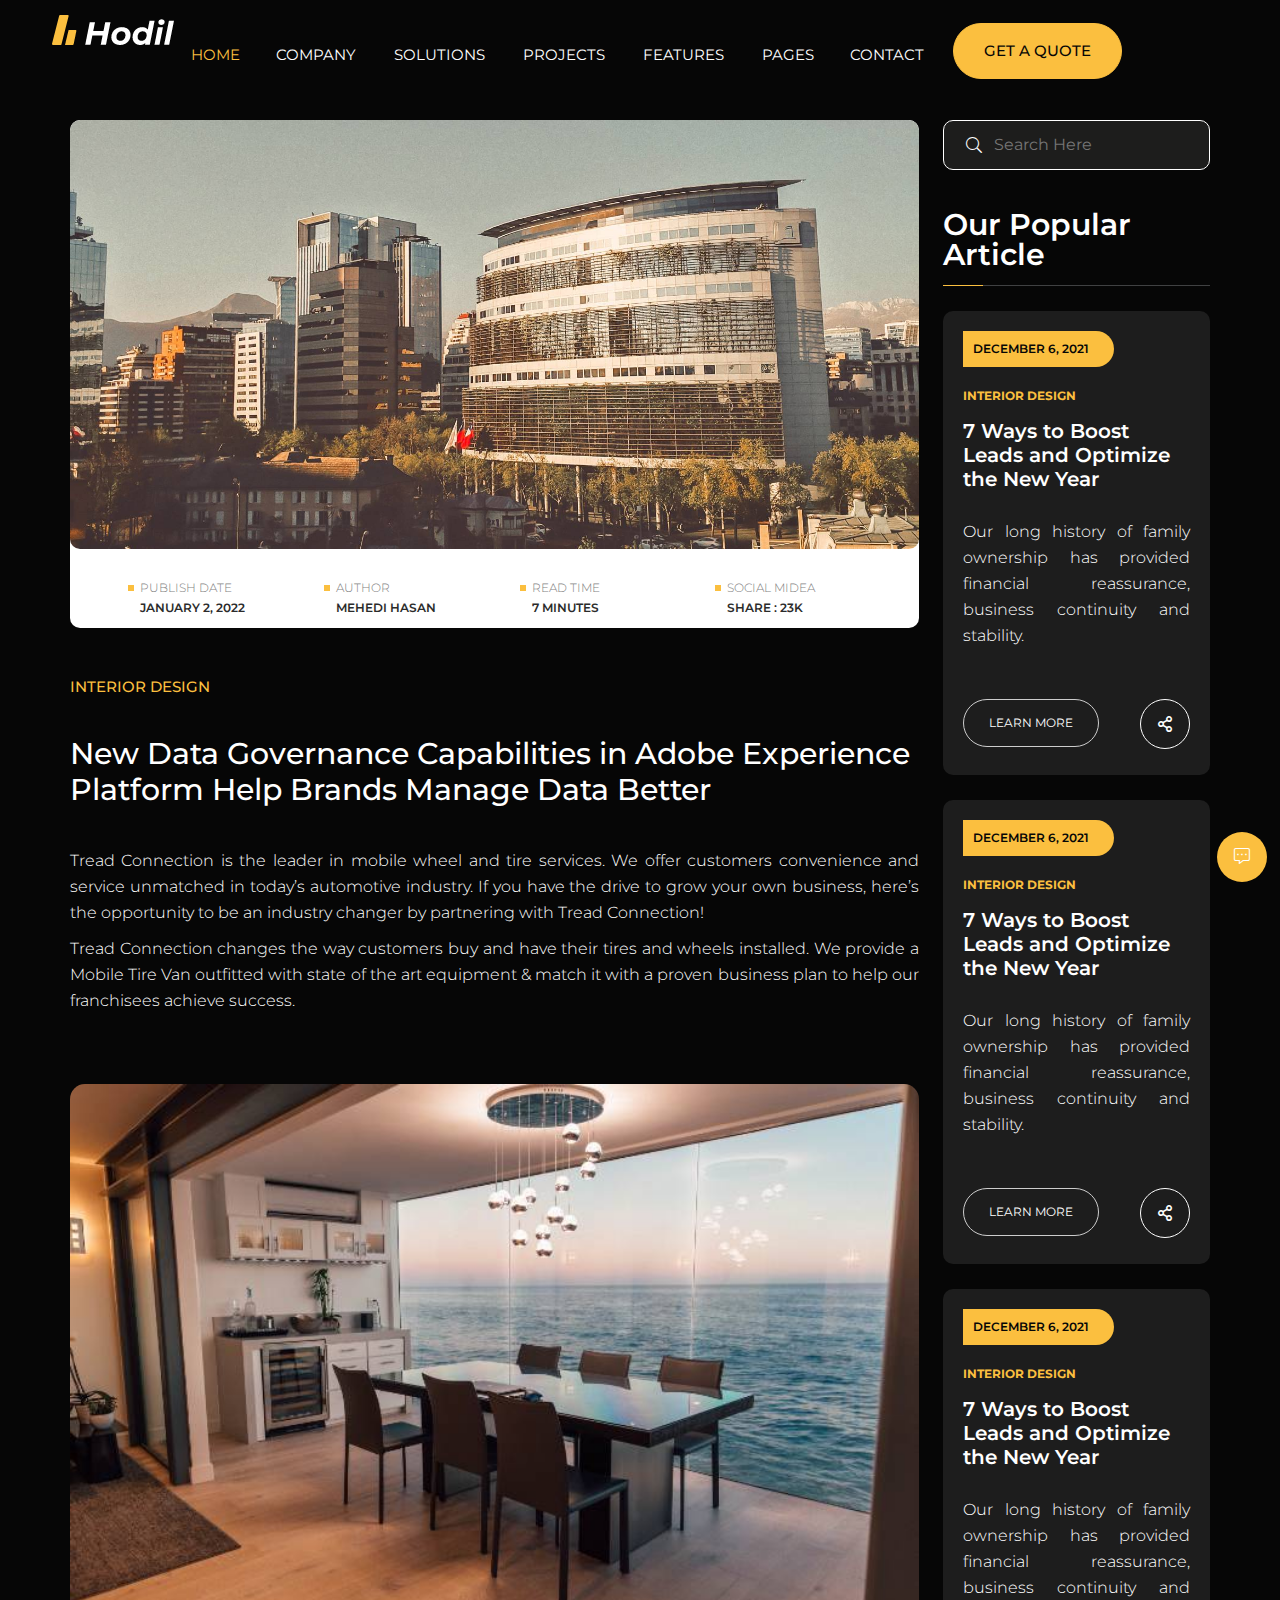
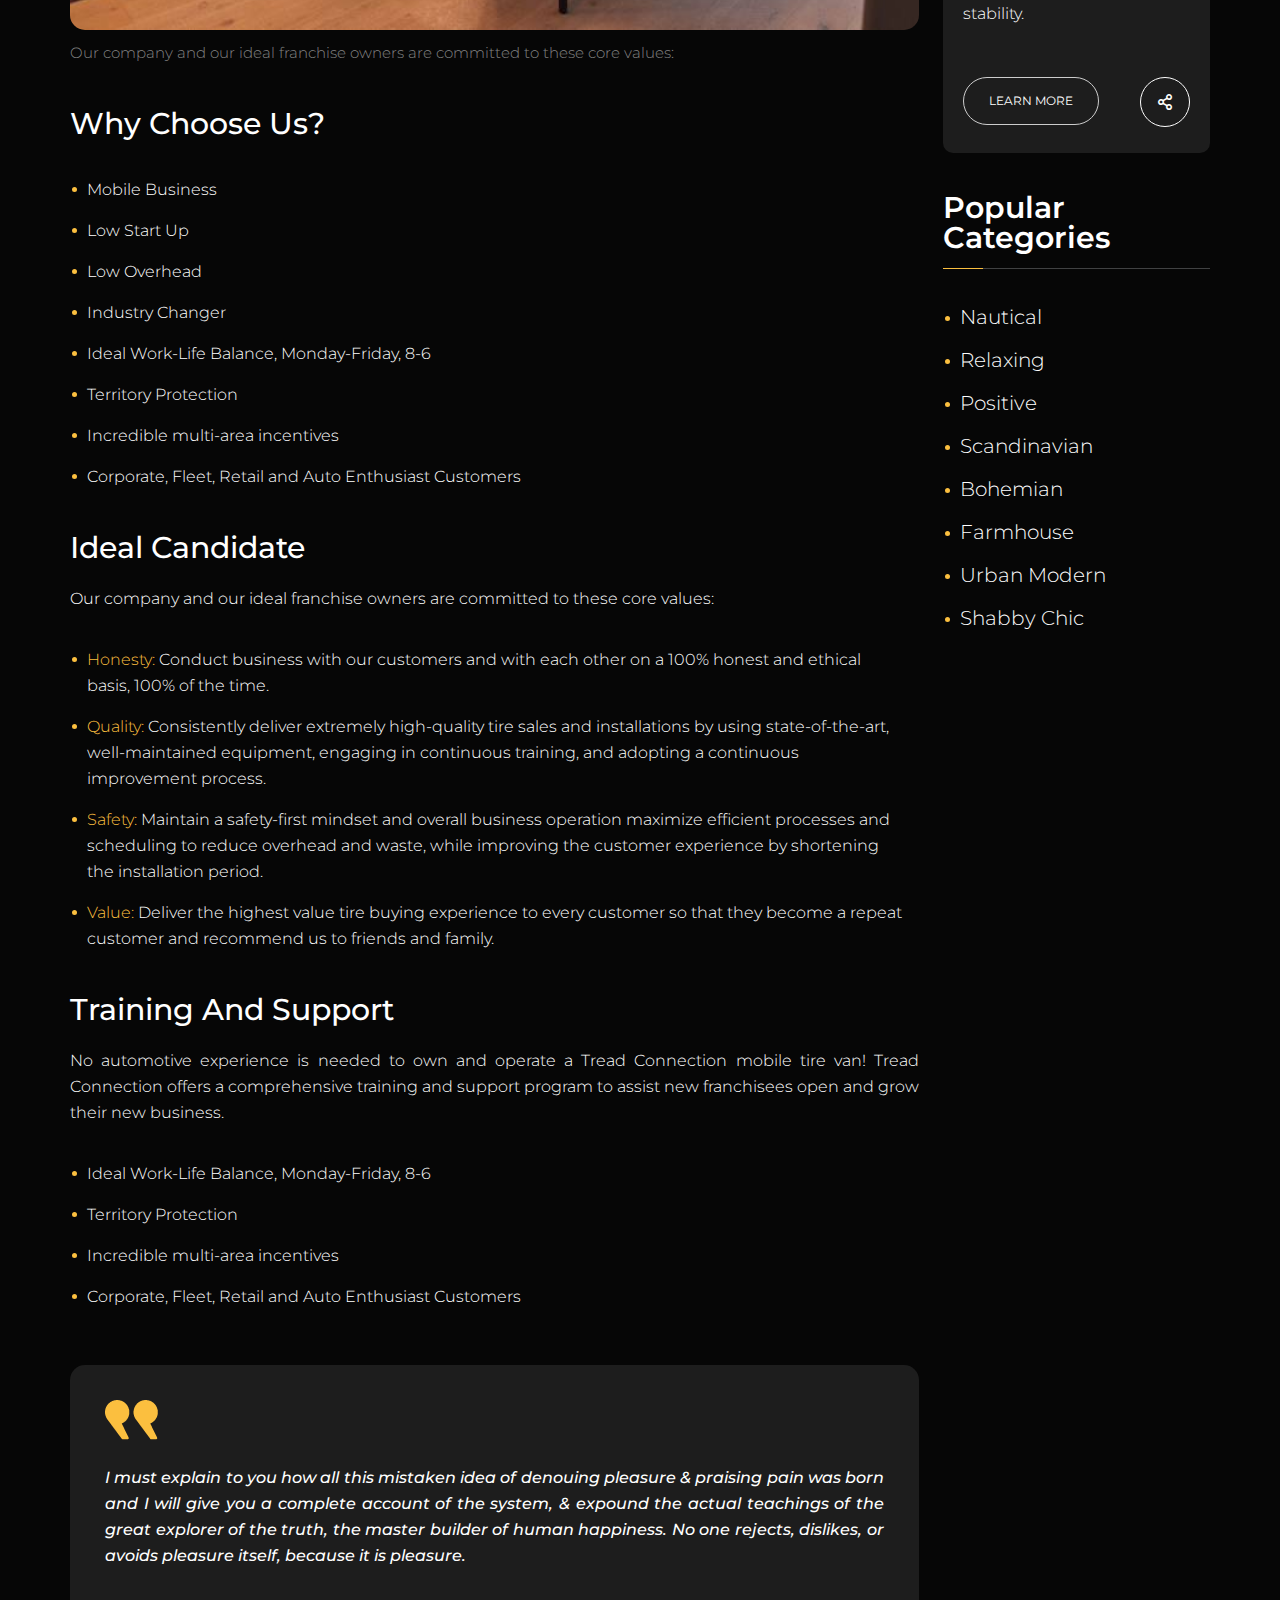
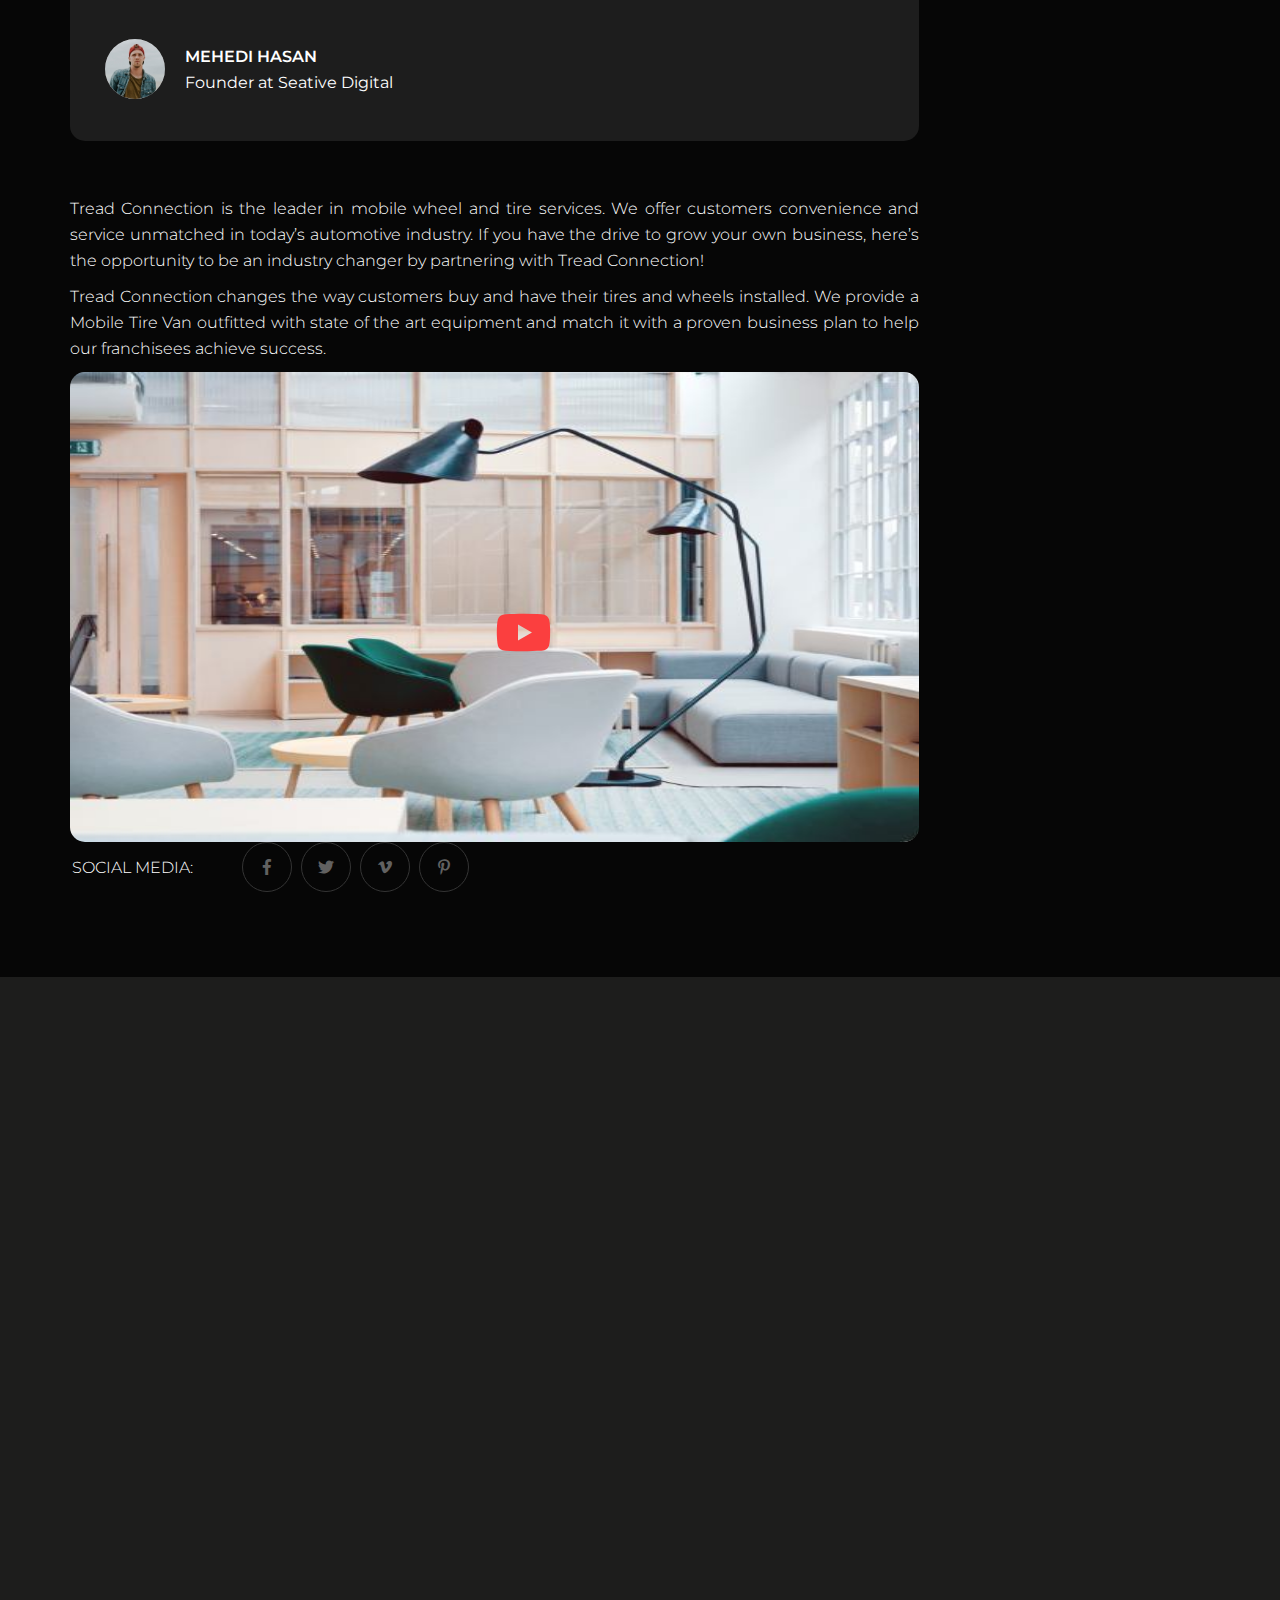
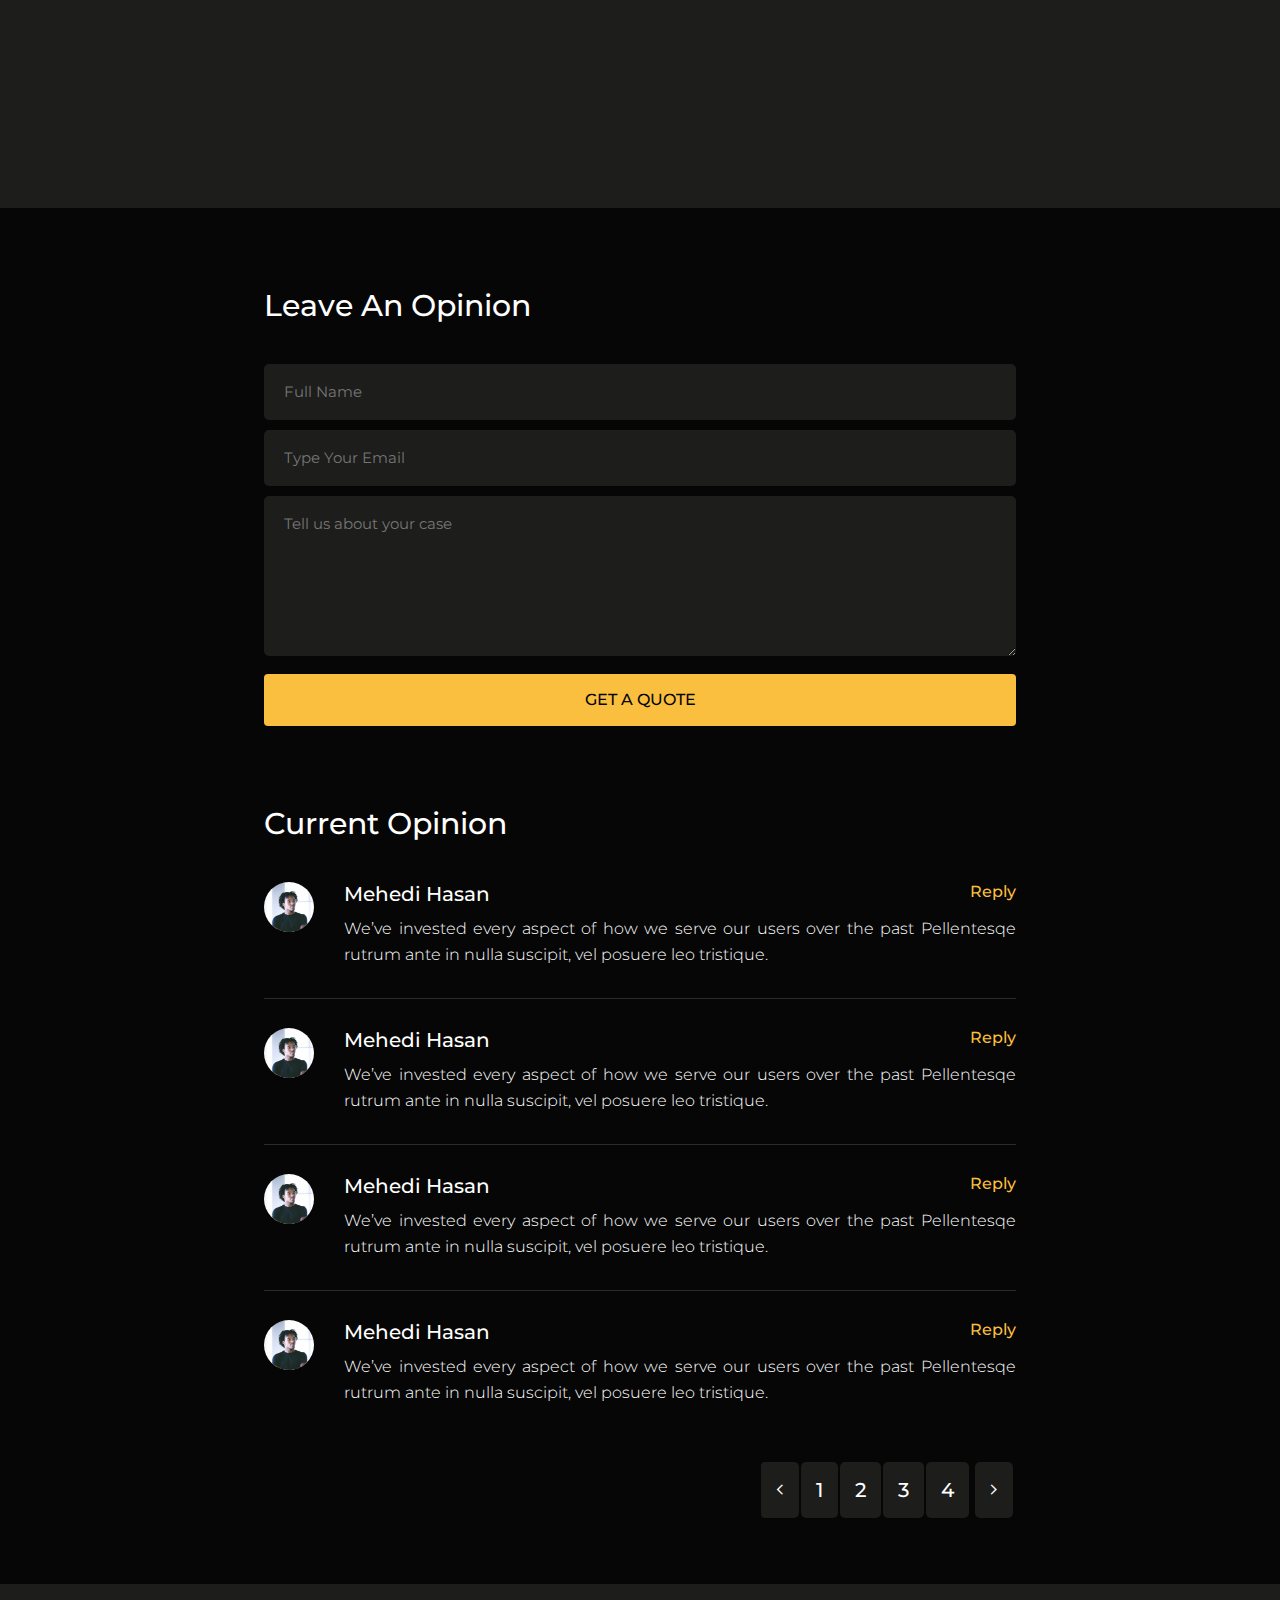
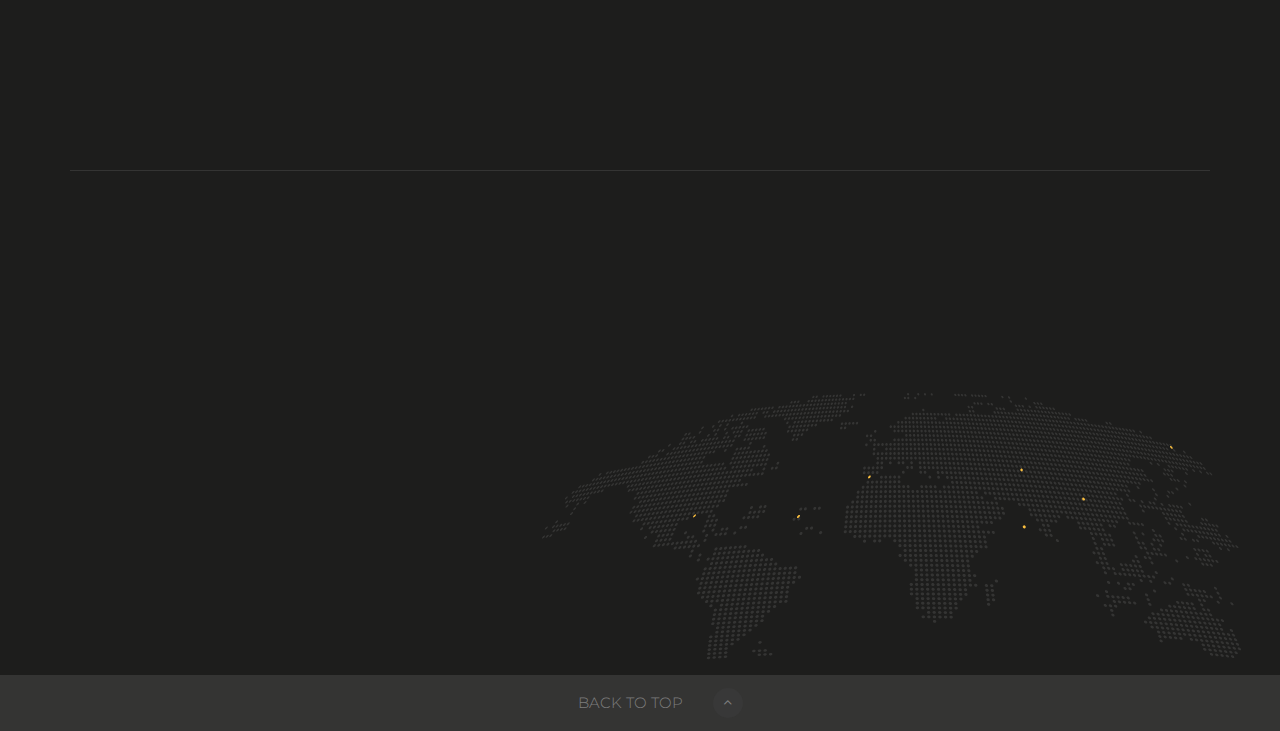
<file: hodil/single.html>
<!DOCTYPE html>
<html lang="en">
  <head>
    <meta charset="UTF-8" />
    <meta http-equiv="X-UA-Compatible" content="IE=edge" />
    <meta name="viewport" content="width=device-width, initial-scale=1.0" />

    <!-- Title -->
    <link rel="icon" href="img/icon/fabicon.png" />
    <title>News Details</title>

    <!-- Google Fonts -->
    <link rel="preconnect" href="https://fonts.googleapis.com" />
    <link rel="preconnect" href="https://fonts.gstatic.com" crossorigin />
    <link
      href="https://fonts.googleapis.com/css2?family=Montserrat&display=swap"
      rel="stylesheet"
    />

    <!-- Stylesheet Plugins -->
    <link rel="stylesheet" href="css/plugins/bootstrap.min.css" />
    <link rel="stylesheet" href="css/plugins/stellarnav.css" />
    <link rel="stylesheet" href="css/plugins/fontawesome.css" />
    <link rel="stylesheet" href="css/plugins/animate.css" />
    <link rel="stylesheet" href="css/plugins/owl.carousel.min.css" />
    <link rel="stylesheet" href="css/plugins/owl.theme.default.min.css" />
     <link rel="stylesheet" href="css/plugins/modal-video.min.css">

    <!-- Stylesheet -->
    <link rel="stylesheet" href="css/owl_carousel_common.css" />
    <link rel="stylesheet" href="css/typographi.css" />
    <link rel="stylesheet" href="css/inner_page.css" />
    <link rel="stylesheet" href="style.css" />
    <link rel="stylesheet" href="css/responsive.css" />

  </head>

  <body>
    <!-- Pre Loader -->
    <div class="preloader">
      <div class="pre">
        <div class="dash uno"></div>
        <div class="dash dos"></div>
        <div class="dash tres"></div>
        <div class="dash cuatro"></div>
      </div>
    </div>

    <!-- Main Body Area -->
    <div class="single_news_main_div theme_background">
      <!-- Contact Form Area -->
      <div class="form_popup">
        <div class="contact_form">
          <div class="heading3">
            <h2>Contact Us</h2>
          </div>
          <form action="#">
            <input type="text" placeholder="Full Name" />
            <input type="email" placeholder="Email Address" />
            <textarea
              name="messege"
              id="messege"
              cols="30"
              placeholder="Your Messege"
              rows="3"
            ></textarea>
            <button type="button" class="quote_btn">Sent Messege</button>
          </form>
        </div>
        <div class="close_btn">
          <i class="fal fa-times"></i>
        </div>
      </div>

     <!-- Header Area -->
     <div class="header_area_wrap" id="header">
      <div class="header_area">
        <div class="container-fluid">
          <div class="row">
            <div class="col-6 col-lg-2 align-self-center">
              <a href="index.html"
                ><img src="img/logo/logo.png" alt="logo"
              /></a>
            </div>
            <div class="col-6 col-lg-8 text-center align-self-center">
              <div class="main-menu">
                <div class="stellarnav">
                  <ul class="navbarcurrentmenuclass">
                    <li class="current">
                      <a href="#">HOME</a>
                      <ul>
                        <li><a href="index.html">Home Page 1</a></li>
                        <li><a href="#">Home Page 2</a></li>
                      </ul>
                    </li>
                    <li><a href="about_us.html">COMPANY</a></li>
                    <li><a href="single_portfolio.html">SOLUTIONS</a></li>
                    <li><a href="single.html">PROJECTS</a></li>
                    <li><a href="single_service.html">FEATURES</a></li>
                    <li>
                      <a href="">PAGES</a>
                      <ul>
                        <li><a href="about_us.html">About</a></li>
                        <li><a href="single.html">News Details</a></li>
                        <li>
                          <a href="single_service.html">Service Details</a>
                        </li>
                        <li>
                          <a href="single_portfolio.html"
                            >Portfolio Details</a
                          >
                        </li>
                        <li><a href="contact_us.html">Contact</a></li>
                      </ul>
                    </li>
                    <li><a href="contact_us.html">CONTACT</a></li>
                  </ul>
                </div>
              </div>
            </div>
            <div
              class="d-none d-xl-block col-lg-2 align-self-center text-right"
            >
              <a href="#" class="cbtn cbtn1">GET A QUOTE</a>
            </div>
          </div>
        </div>
      </div>
    </div>


      <!-- Single News Area -->
      <div class="space_120"></div>
      <div class="news_details_page overflow-hidden">
        <div class="container">
          <div class="row justify-content-center">
            <div class="col-lg-9">
              <div class="single_left">
                <div class="news_details_location">
                  <div class="news_details_img">
                    <img src="img/bg/video2bg.jpg" alt="" />
                  </div>
                  <div class="news_details_sub justify-content-center">
                    <div class="news_details_single_sub">
                      <p>PUBLISH DATE<span>JANUARY 2, 2022</span></p>
                    </div>
                    <div class="news_details_single_sub">
                      <p>AUTHOR<span>MEHEDI HASAN</span></p>
                    </div>
                    <div class="news_details_single_sub">
                      <p>READ TIME<span>7 MINUTES</span></p>
                    </div>
                    <div class="news_details_single_sub">
                      <p>SOCIAL MIDEA<span>SHARE : 23K</span></p>
                    </div>
                  </div>
                </div>

                <div class="space_50"></div>
                <div class="about_details">
                  <h1>INTERIOR DESIGN</h1>
                  <div class="top_area">
                    <h2>
                      New Data Governance Capabilities in Adobe Experience
                      Platform Help Brands Manage Data Better
                    </h2>
                    <p>
                      Tread Connection is the leader in mobile wheel and tire
                      services. We offer customers convenience and service
                      unmatched in today’s automotive industry. If you have the
                      drive to grow your own business, here’s the opportunity to
                      be an industry changer by partnering with Tread Connection!
                    </p>
                    <p>
                      Tread Connection changes the way customers buy and have
                      their tires and wheels installed. We provide a Mobile Tire
                      Van outfitted with state of the art equipment & match it
                      with a proven business plan to help our franchisees achieve
                      success.
                    </p>
                  </div>
                  <img
                    src="img/portfolio/portfolio1.jpg"
                    alt=""
                    class="min_img"
                  />
                  <p class="single_p">
                    Our company and our ideal franchise owners are committed to
                    these core values:
                  </p>
                  <h2>Why Choose Us?</h2>
                  <div class="service_list">
                    <ul>
                      <li>Mobile Business</li>
                      <li>Low Start Up</li>
                      <li>Low Overhead</li>
                      <li>Industry Changer</li>
                      <li>Ideal Work-Life Balance, Monday-Friday, 8-6</li>
                      <li>Territory Protection</li>
                      <li>Incredible multi-area incentives</li>
                      <li>
                        Corporate, Fleet, Retail and Auto Enthusiast Customers
                      </li>
                    </ul>
                  </div>

                  <h2>Ideal Candidate</h2>
                  <p>
                    Our company and our ideal franchise owners are committed to
                    these core values:
                  </p>
                  <div class="service_list service_list2">
                    <ul>
                      <li>
                        <span>Honesty:</span> Conduct business with our customers and with each other on a 100% honest and ethical basis, 100% of the time.
                      </li>
                      <li>
                        <span>Quality:</span> Consistently deliver extremely high-quality tire sales and installations by using state-of-the-art, well-maintained equipment, engaging in continuous training, and adopting a continuous improvement process.
                      </li>
                      <li>
                        <span>Safety:</span> Maintain a safety-first mindset and overall business operation maximize efficient processes and scheduling to reduce overhead and waste, while improving the customer experience by shortening the installation period.
                      </li>
                      <li>
                        <span>Value:</span> Deliver the highest value tire buying experience to every customer so that they become a repeat customer and recommend us to friends and family.
                      </li>
                    </ul>
                  </div>
                  <h2>Training And Support</h2>
                  <p>
                    No automotive experience is needed to own and operate a
                    Tread Connection mobile tire van! Tread Connection offers a
                    comprehensive training and support program to assist new
                    franchisees open and grow their new business.
                  </p>
                  <div class="service_list">
                    <ul>
                      <li>Ideal Work-Life Balance, Monday-Friday, 8-6</li>
                      <li>Territory Protection</li>
                      <li>Incredible multi-area incentives</li>
                      <li>
                        Corporate, Fleet, Retail and Auto Enthusiast Customers
                      </li>
                    </ul>
                  </div>
                  <div class="card_box news_testimonial">
                    <div class="news_testimonial_icon">
                      <img src="img/icon/quote2.png" alt="" />
                    </div>
                    <div class="news_testimonial_text">
                      <p>
                        I must explain to you how all this mistaken idea of
                        denouing pleasure & praising pain was born and I will
                        give you a complete account of the system, & expound the
                        actual teachings of the great explorer of the truth, the
                        master builder of human happiness. No one rejects,
                        dislikes, or avoids pleasure itself, because it is
                        pleasure.
                      </p>
                    </div>
                    <div class="news_testimonial_author">
                      <div class="news_testimonial_author_img">
                        <img src="img/team/team32.jpg" alt="" />
                      </div>
                      <div class="news_testimonial_author_details">
                        <p>
                          MEHEDI HASAN <span>Founder at Seative Digital</span>
                        </p>
                      </div>
                    </div>
                  </div>
                  <p>
                    Tread Connection is the leader in mobile wheel and tire
                    services. We offer customers convenience and service
                    unmatched in today’s automotive industry. If you have the
                    drive to grow your own business, here’s the opportunity to
                    be an industry changer by partnering with Tread Connection!
                  </p>
                  <p>
                    Tread Connection changes the way customers buy and have
                    their tires and wheels installed. We provide a Mobile Tire
                    Van outfitted with state of the art equipment and match it
                    with a proven business plan to help our franchisees achieve
                    success.
                  </p>
                  <div class="service_video">
                    <img src="img/bg/bulate__bg.jpg" alt="" />
                    <a href="#" class="service_play_icon" data-video-id="_2UjiquxEdk"
                      ><i class="fab fa-youtube"></i
                    ></a>
                  </div>
                  <div class="single_news_social">
                    <div class="footer_social">
                      <ul>
                        <li class="abou_social_heading">social media:</li>
                        <li>
                          <a href="#"><i class="fab fa-facebook-f"></i></a>
                        </li>
                        <li>
                          <a href="#"><i class="fab fa-twitter"></i></a>
                        </li>
                        <li>
                          <a href="#"><i class="fab fa-vimeo-v"></i></a>
                        </li>
                        <li>
                          <a href="#"><i class="fab fa-pinterest-p"></i></a>
                        </li>
                      </ul>
                    </div>
                  </div>
                </div>
              </div>
            </div>
            <div class="col-lg-3">
              <div class="news_sidebar">
                <div class="search_box">
                  <input type="search" placeholder="Search Here" />
                  <div class="search_icon"><i class="fal fa-search"></i></div>
                </div>
              </div>
              <div class="popular_articles">
                <h2>Our Popular Article</h2>
                <div class="sidebar_line"></div>
                <div class="card_box single_article">
                  <div class="article_date">
                    <p>DECEMBER 6, 2021</p>
                  </div>
                  <div class="articale_categories">
                    <p>INTERIOR DESIGN</p>
                  </div>
                  <h3>
                    <a href="#"
                      >7 Ways to Boost Leads and Optimize the New Year</a
                    >
                  </h3>
                  <p>
                    Our long history of family ownership has provided financial
                    reassurance, business continuity and stability.
                  </p>
                  <div class="articale_buttons">
                    <div class="blog_buttons">
                      <a href="#" class="cbtn readmore_btn">Learn More</a>
                      <a href="#" class="share_btn"
                        ><i class="far fa-share-alt"></i
                      ></a>
                    </div>
                  </div>
                </div>
                <div class="single_article card_box">
                  <div class="article_date">
                    <p>DECEMBER 6, 2021</p>
                  </div>
                  <div class="articale_categories">
                    <p>INTERIOR DESIGN</p>
                  </div>
                  <h3>
                    <a href="#"
                      >7 Ways to Boost Leads and Optimize the New Year</a
                    >
                  </h3>
                  <p>
                    Our long history of family ownership has provided financial
                    reassurance, business continuity and stability.
                  </p>
                  <div class="articale_buttons">
                    <div class="blog_buttons">
                      <a href="#" class="cbtn readmore_btn">Learn More</a>
                      <a href="#" class="share_btn"
                        ><i class="far fa-share-alt"></i
                      ></a>
                    </div>
                  </div>
                </div>
                <div class="single_article card_box">
                  <div class="article_date">
                    <p>DECEMBER 6, 2021</p>
                  </div>
                  <div class="articale_categories">
                    <p>INTERIOR DESIGN</p>
                  </div>
                  <h3>
                    <a href="#"
                      >7 Ways to Boost Leads and Optimize the New Year</a
                    >
                  </h3>
                  <p>
                    Our long history of family ownership has provided financial
                    reassurance, business continuity and stability.
                  </p>
                  <div class="articale_buttons">
                    <div class="blog_buttons">
                      <a href="#" class="cbtn readmore_btn">Learn More</a>
                      <a href="#" class="share_btn"
                        ><i class="far fa-share-alt"></i
                      ></a>
                    </div>
                  </div>
                </div>
              </div>
              <div class="popular_articles">
                <h2>Popular Categories</h2>
                <div class="sidebar_line"></div>
                <div class="service_list"><ul class="categories">
                  <li><a href="#">Nautical</a></li>
                  <li><a href="#">relaxing</a></li>
                  <li><a href="#">positive</a></li>
                  <li><a href="#">scandinavian</a></li>
                  <li><a href="#">Bohemian</a></li>
                  <li><a href="#">Farmhouse</a></li>
                  <li><a href="#">Urban Modern</a></li>
                  <li><a href="#">Shabby Chic</a></li>
                </ul></div>
              </div>
            </div>
          </div>
        </div>
      </div>

      <!-- Blog Area -->
      <div class="blog_area section_padding theme_background2 overflow-hidden">
        <div class="container">
          <div class="heading_area">
            <div class="row">
              <div class="col-sm-6 align-self-center wow fadeInLeft">
                <div class="heading">
                  <h2>
                    Our Special <br />
                    Article
                  </h2>
                </div>
              </div>
              <div class="col-sm-6 align-self-center wow fadeInRight">
                <div class="heading_rbtn">
                  <a href="#" class="cbtn cbtn1">Show All</a>
                </div>
              </div>
            </div>
          </div>
          <div class="space_30"></div>
          <div class="row justify-content-center">
            <div class="col-md-6 col-lg-4 wow fadeInUp" data-wow-delay="0.3s">
              <div class="single_blog">
                <div class="blog_img">
                  <img src="img/blog/blog_1.jpg" alt="" />
                  <p>February 7, 2022</p>
                </div>
                <div class="blog_text">
                  <h6>Interior Design</h6>
                  <h3>
                    <a href="#"
                      >7 Ways to Boost Leads and Optimize the New Year</a
                    >
                  </h3>
                  <p>
                    Our long history of family ownership has provided financial
                    reassurance, business continuity and stability.
                  </p>
                  <div class="blog_buttons">
                    <a href="#" class="cbtn readmore_btn">Learn More</a>
                    <a href="#" class="share_btn text-right"
                      ><i class="far fa-share-alt"></i
                    ></a>
                  </div>
                </div>
              </div>
            </div>
            <div class="col-md-6 col-lg-4 wow fadeInUp" data-wow-delay="0.7s">
              <div class="single_blog">
                <div class="blog_img">
                  <img src="img/blog/blog_2.jpg" alt="" />
                  <p>February 7, 2022</p>
                </div>
                <div class="blog_text">
                  <h6>Interior Design</h6>
                  <h3>
                    <a href="#"
                      >Boost Leads and Optimize Your Market New Year</a
                    >
                  </h3>
                  <p>
                    Our long history of family ownership has provided financial
                    reassurance, business continuity and stability.
                  </p>
                  <div class="blog_buttons">
                    <a href="#" class="cbtn readmore_btn">Learn More</a>
                    <a href="#" class="share_btn text-right"
                      ><i class="far fa-share-alt"></i
                    ></a>
                  </div>
                </div>
              </div>
            </div>
            <div
              class="col-md-6 col-lg-4 wow fadeInUp tab_display_none"
              data-wow-delay="1s"
            >
              <div class="single_blog">
                <div class="blog_img">
                  <img src="img/blog/blog_3.jpg" alt="" />
                  <p>February 7, 2022</p>
                </div>
                <div class="blog_text">
                  <h6>Interior Design</h6>
                  <h3>
                    <a href="#">Leads and Optimize Your Marketing New Year</a>
                  </h3>
                  <p>
                    Our long history of family ownership has provided financial
                    reassurance, business continuity and stability.
                  </p>
                  <div class="blog_buttons">
                    <a href="#" class="cbtn readmore_btn">Learn More</a>
                    <a href="#" class="share_btn text-right"
                      ><i class="far fa-share-alt"></i
                    ></a>
                  </div>
                </div>
              </div>
            </div>
          </div>
        </div>
      </div>

      <!-- News Contact Area -->
      <div class="news_contact_area section_padding overflow-hidden">
        <div class="container">
          <div class="row">
            <div class="col-lg-8 m-auto">
              <div class="news_form">
                <div class="heading">
                  <h2>Leave An Opinion</h2>
                </div>
                <form action="#">
                  <input type="text" placeholder="Full Name" />
                  <input type="email" placeholder="Type Your Email" />
                  <textarea
                    name="messege"
                    id="news_messege"
                    cols="30"
                    rows="5"
                    placeholder="Tell us about your case"
                  ></textarea>
                  <button type="button" class="quote_btn2">Get a Quote</button>
                </form>

                <div class="space_80"></div>
                <div class="heading">
                  <h2>Current Opinion</h2>
                </div>
                <div class="comments">
                  <div class="single_comment">
                    <div class="comment_img">
                      <img src="img/team/team35.jpg" alt="" />
                    </div>
                    <div class="comment_text">
                      <h4>Mehedi Hasan <a href="#">Reply</a></h4>
                      <p>
                        We’ve invested every aspect of how we serve our users
                        over the past Pellentesqe rutrum ante in nulla suscipit,
                        vel posuere leo tristique.
                      </p>
                    </div>
                  </div>
                  <div class="single_comment">
                    <div class="comment_img">
                      <img src="img/team/team35.jpg" alt="" />
                    </div>
                    <div class="comment_text">
                      <h4>Mehedi Hasan <a href="#">Reply</a></h4>
                      <p>
                        We’ve invested every aspect of how we serve our users
                        over the past Pellentesqe rutrum ante in nulla suscipit,
                        vel posuere leo tristique.
                      </p>
                    </div>
                  </div>
                  <div class="single_comment ml-5">
                    <div class="comment_img">
                      <img src="img/team/team35.jpg" alt="" />
                    </div>
                    <div class="comment_text">
                      <h4>Mehedi Hasan <a href="#">Reply</a></h4>
                      <p>
                        We’ve invested every aspect of how we serve our users
                        over the past Pellentesqe rutrum ante in nulla suscipit,
                        vel posuere leo tristique.
                      </p>
                    </div>
                  </div>
                  <div class="single_comment">
                    <div class="comment_img">
                      <img src="img/team/team35.jpg" alt="" />
                    </div>
                    <div class="comment_text">
                      <h4>Mehedi Hasan <a href="#">Reply</a></h4>
                      <p>
                        We’ve invested every aspect of how we serve our users
                        over the past Pellentesqe rutrum ante in nulla suscipit,
                        vel posuere leo tristique.
                      </p>
                    </div>
                  </div>
                </div>
              </div>
            </div>
          </div>
          <div class="space_40"></div>
          <div class="row justify-content-end">
            <div class="col-lg-4"></div>
            <div class="col-lg-6">
              <div class="cpagination">
                <nav aria-label="Page navigation example">
                  <ul class="pagination">
                    <li class="page-item">
                      <a href="" class="page-link" aria-label="Previous"
                        ><i class="fal fa-angle-left"></i
                      ></a>
                      <li class="page-item"><a href="#" class="page-link">1</a></li>
                      <li class="page-item"><a href="#" class="page-link">2</a></li>
                      <li class="page-item"><a href="#" class="page-link">3</a></li>
                      <li class="page-item"><a href="#" class="page-link">4</a></li>
                      <a href="" class="page-link" aria-label="Next"
                        ><i class="fal fa-angle-right"></i
                      ></a>
                    </li>
                  </ul>
                </nav>
              </div>
            </div>
            <div class="col-lg-2"></div>
          </div>
        </div>
      </div>

      <!-- Footer Area -->
      <div class="footer_area section_padding theme_background2 overflow-hidden">
        <div class="container">
          <div class="row">
            <div class="col-sm-6 align-self-center wow fadeInLeft">
              <div class="logo">
                <a href="#"><img src="img/logo/logo.png" alt="logo" /></a>
              </div>
            </div>
            <div class="col-sm-6 align-self-center wow fadeInRight">
              <div class="footer_social">
                <ul>
                  <li>
                    <a href="#"><i class="fab fa-facebook-f"></i></a>
                  </li>
                  <li>
                    <a href="#"><i class="fab fa-twitter"></i></a>
                  </li>
                  <li>
                    <a href="#"><i class="fab fa-dribbble"></i></a>
                  </li>
                  <li>
                    <a href="#"><i class="fab fa-pinterest"></i></a>
                  </li>
                </ul>
              </div>
            </div>
          </div>
          <div class="space_40"></div>
          <div class="section_border"></div>
          <div class="space_40"></div>
          <div class="row">
            <div class="col-sm-6 col-lg-3">
              <div class="single_footer wow fadeInUp" data-wow-delay="0.5s">
                <h5>Solutions</h5>
                <div class="single_footer_menu">
                  <ul>
                    <li><a href="#">Design Construction</a></li>
                    <li><a href="#">Construction Works</a></li>
                    <li><a href="#">House Renovation</a></li>
                    <li><a href="#">Construction</a></li>
                  </ul>
                </div>
              </div>
              <div class="single_footer wow fadeInUp" data-wow-delay=".8s">
                <h5>Resources</h5>
                <div class="single_footer_menu">
                  <ul>
                    <li><a href="#">Blogs</a></li>
                    <li><a href="#">Using Guides</a></li>
                    <li><a href="#">Video Tutorial</a></li>
                    <li><a href="#">Help Center</a></li>
                  </ul>
                </div>
              </div>
            </div>
            <div class="col-sm-6 col-lg-3">
              <div class="single_footer wow fadeInUp" data-wow-delay="1.1s">
                <h5>Contact Info</h5>
                <div class="footer_contact">
                  <h6>Address</h6>
                  <p>Level2, 567/6, West Panthapath Dhaka-1215, Bangladesh</p>
                </div>
                <div class="footer_contact">
                  <h6>Email Us:</h6>
                  <a href="mailto:hello@hodil.com.bd">hello@hodil.com.bd</a>
                  <a href="mailto:Support@hodil.com.bd">Support@hodil.com.bd</a>
                </div>
                <div class="space_20"></div>
                <div class="footer_contact">
                  <h6>Call Us:</h6>
                  <a href="phoneto:+880 1945 381758">+880 1945 381758</a>
                </div>
              </div>
            </div>
            <div class="col-sm-6 col-lg-5 offset-lg-1">
              <div
                class="single_footer copyright wow fadeInUp"
                data-wow-delay="1.4s"
              >
                <p>&copy; 2022, Hodil constraction Ltd.</p>
                <div class="single_footer_menu">
                  <ul>
                    <li><a href="#">Terms of Service</a></li>
                    <li><a href="#">Privacy Policy</a></li>
                    <li><a href="#">Sitemap</a></li>
                  </ul>
                </div>
              </div>
            </div>
          </div>
        </div>
        <div class="footer_chat_option" id="chat">
          <i class="fal fa-comment-alt-dots"></i>
        </div>
        <img src="img/bg/footer__map.png" alt="" class="footer_map" />
      </div>
      <!-- Fotter Bottom Area -->
      <div class="footer_bottom">
        <div class="container">
          <div class="row">
            <div class="col-12 text-center">
              <a href="#" class="footer_up"
                >Back To Top<i class="fal fa-angle-up"></i
              ></a>
            </div>
          </div>
        </div>
      </div>
    </div>


    <!--Main jQuery Plugins -->
    <script src="js/plugins/jquery.js"></script>
    <script src="js/plugins/jquery.waypoints.min.js"></script>
    <script src="js/plugins/owl.carousel.min.js"></script>
    <script src="js/plugins/bootstrap.min.js"></script>
    <script src="js/plugins/jquery.nav.js"></script>
    <script src="js/plugins/stellarnav.js"></script>
    <script src="js/plugins/wow.min.js"></script>
    <script src="js/plugins/jquery.counterup.js"></script>

    <!-- Single Page jQuery -->
    <script src="js/plugins/jquery-modal-video.min.js"></script>

    <!-- jQuery Active -->
    <script src="js/main.js"></script>
    <script src="js/plugins-active.js"></script>
  </body>
</html>
</file>
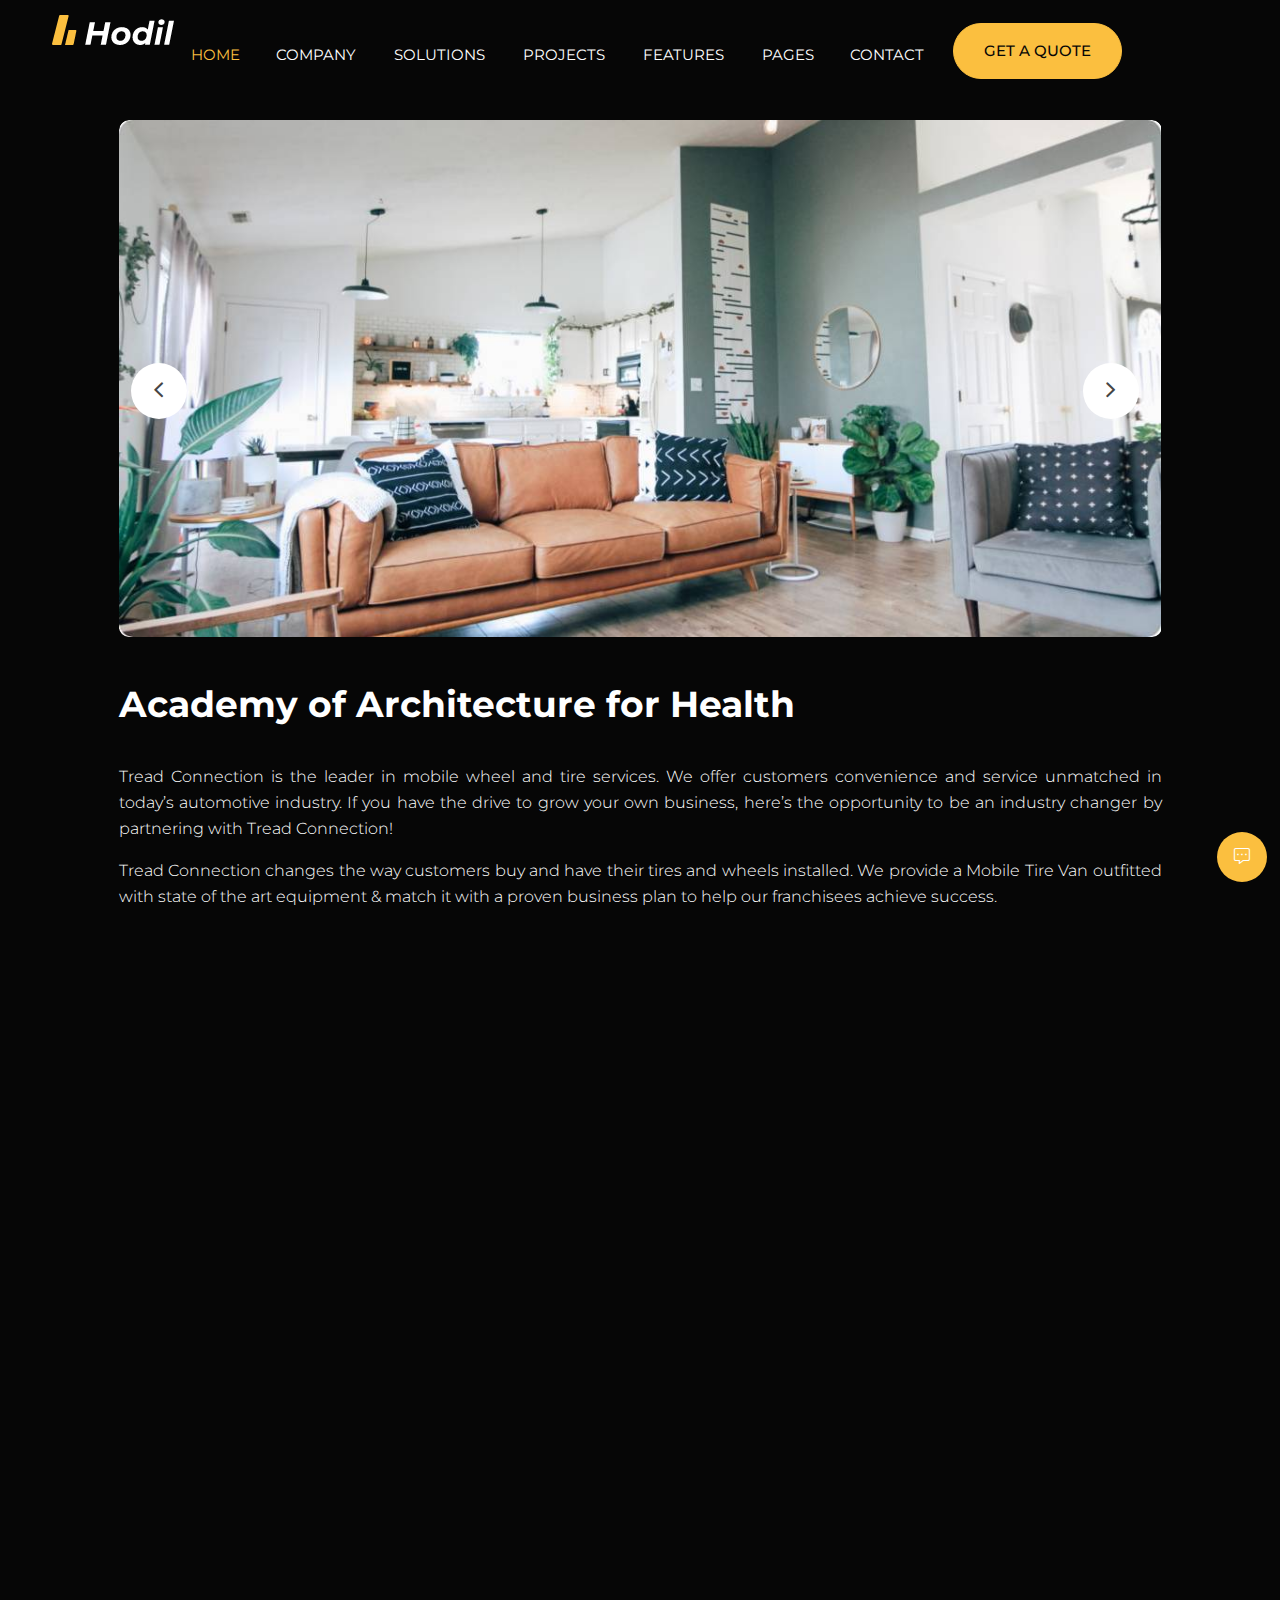
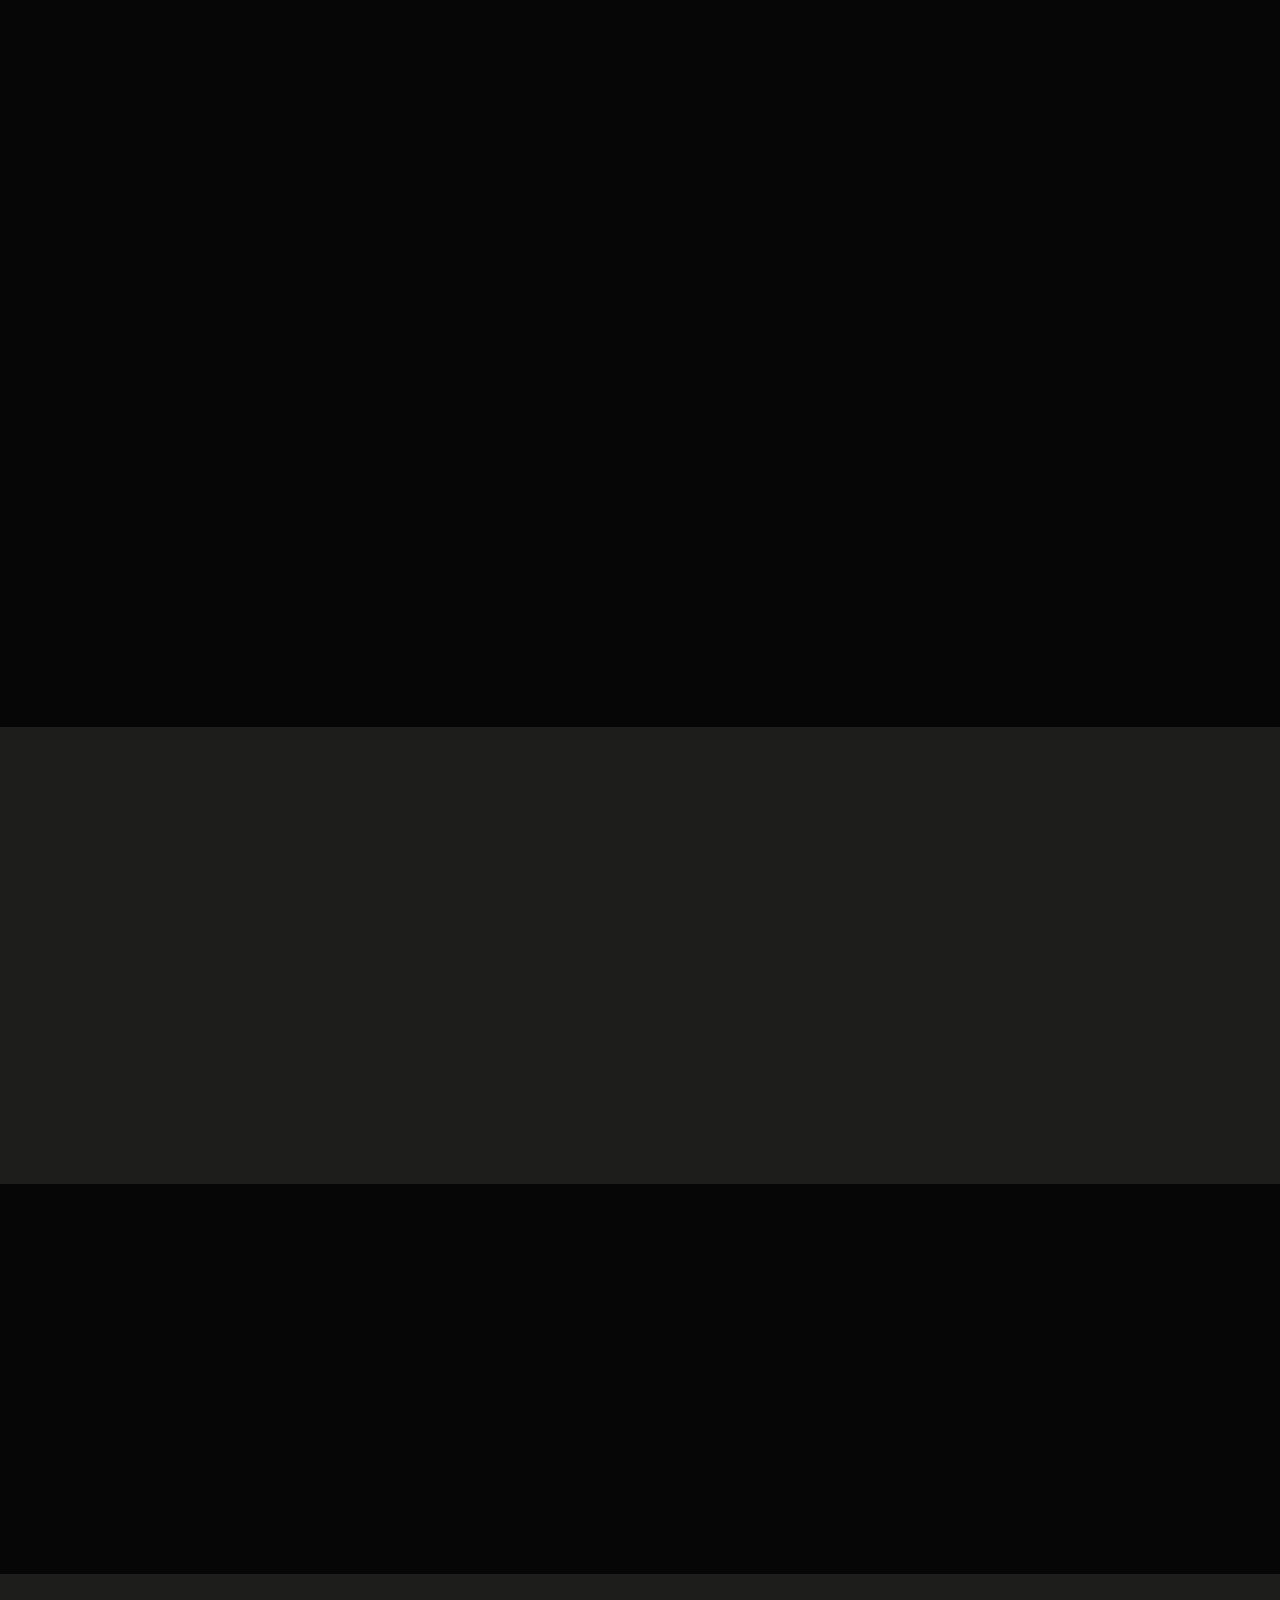
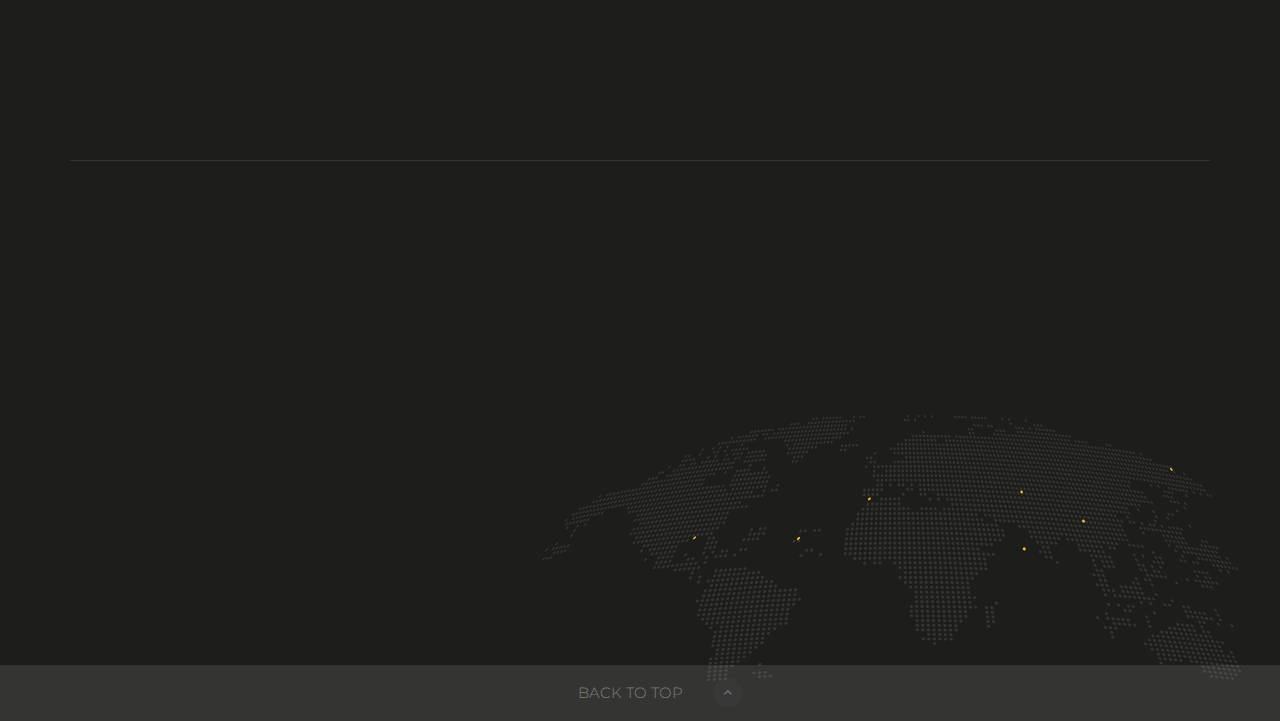
<file: hodil/single_portfolio.html>
<!DOCTYPE html>
<html lang="en">
  <head>
    <meta charset="UTF-8" />
    <meta http-equiv="X-UA-Compatible" content="IE=edge" />
    <meta name="viewport" content="width=device-width, initial-scale=1.0" />

    <!-- Title -->
    <link rel="icon" href="img/icon/fabicon.png" />
    <title>Portfolio</title>

    <!-- Google Fonts -->
    <link rel="preconnect" href="https://fonts.googleapis.com" />
    <link rel="preconnect" href="https://fonts.gstatic.com" crossorigin />
    <link
      href="https://fonts.googleapis.com/css2?family=Montserrat&display=swap"
      rel="stylesheet"
    />

    <!-- Plugins -->
    <link rel="stylesheet" href="css/plugins/bootstrap.min.css" />
    <link rel="stylesheet" href="css/plugins/stellarnav.css" />
    <link rel="stylesheet" href="css/plugins/fontawesome.css" />
    <link rel="stylesheet" href="css/plugins/animate.css" />
    <link rel="stylesheet" href="css/plugins/owl.carousel.min.css" />
    <link rel="stylesheet" href="css/plugins/owl.theme.default.min.css" />
    <link rel="stylesheet" href="css/plugins/modal-video.min.css" />

    <!-- Stylesheet -->
    <link rel="stylesheet" href="css/owl_carousel_common.css" />
    <link rel="stylesheet" href="css/typographi.css" />
    <link rel="stylesheet" href="css/inner_page.css" />
    <link rel="stylesheet" href="style.css" />
    <link rel="stylesheet" href="css/responsive.css" />
  </head>
  <body>
    <!-- Pre Loader -->
    <div class="preloader">
      <div class="pre">
        <div class="dash uno"></div>
        <div class="dash dos"></div>
        <div class="dash tres"></div>
        <div class="dash cuatro"></div>
      </div>
    </div>

    <div class="single_portfolio_main_body_div theme_background">
      <!-- Contact Form Area -->
      <div class="form_popup">
        <div class="contact_form">
          <div class="heading3">
            <h2>Contact Us</h2>
          </div>
          <form action="#">
            <input type="text" placeholder="Full Name" />
            <input type="email" placeholder="Email Address" />
            <textarea
              name="messege"
              id="messege"
              cols="30"
              placeholder="Your Messege"
              rows="3"
            ></textarea>
            <button type="button" class="quote_btn">Sent Messege</button>
          </form>
        </div>
        <div class="close_btn">
          <i class="fal fa-times"></i>
        </div>
      </div>

      <!-- Header Area -->
      <div class="header_area_wrap" id="header">
        <div class="header_area">
          <div class="container-fluid">
            <div class="row">
              <div class="col-6 col-lg-2 align-self-center">
                <a href="index.html"
                  ><img src="img/logo/logo.png" alt="logo"
                /></a>
              </div>
              <div class="col-6 col-lg-8 text-center align-self-center">
                <div class="main-menu">
                  <div class="stellarnav">
                    <ul class="navbarcurrentmenuclass">
                      <li class="current">
                        <a href="#">HOME</a>
                        <ul>
                          <li><a href="index.html">Home Page 1</a></li>
                          <li><a href="#">Home Page 2</a></li>
                        </ul>
                      </li>
                      <li><a href="about_us.html">COMPANY</a></li>
                      <li><a href="single_portfolio.html">SOLUTIONS</a></li>
                      <li><a href="single.html">PROJECTS</a></li>
                      <li><a href="single_service.html">FEATURES</a></li>
                      <li>
                        <a href="">PAGES</a>
                        <ul>
                          <li><a href="about_us.html">About</a></li>
                          <li><a href="single.html">News Details</a></li>
                          <li>
                            <a href="single_service.html">Service Details</a>
                          </li>
                          <li>
                            <a href="single_portfolio.html"
                              >Portfolio Details</a
                            >
                          </li>
                          <li><a href="contact_us.html">Contact</a></li>
                        </ul>
                      </li>
                      <li><a href="contact_us.html">CONTACT</a></li>
                    </ul>
                  </div>
                </div>
              </div>
              <div
                class="d-none d-xl-block col-lg-2 align-self-center text-right"
              >
                <a href="#" class="cbtn cbtn1">GET A QUOTE</a>
              </div>
            </div>
          </div>
        </div>
      </div>

      <!-- Top Area -->
      <div class="space_120"></div>
      <div class="single_portfolio_top_area overflow-hidden">
        <div class="container">
          <div class="row justify-content-center">
            <div class="col-lg-11">
              <div
                class="single_portfolio_carousel owl-carousel border_radious_10 wow fadeInLeft"
                data-wow-delay="0.3s"
              >
                <div class="single_portfolio_carousel_img">
                  <img src="img/bg/inner.jpg" alt="" />
                </div>
                <div class="single_portfolio_carousel_img">
                  <img src="img/bg/inner.jpg" alt="" />
                </div>
                <div class="single_portfolio_carousel_img">
                  <img src="img/bg/inner.jpg" alt="" />
                </div>
                <div class="single_portfolio_carousel_img">
                  <img src="img/bg/inner.jpg" alt="" />
                </div>
                <div class="single_portfolio_carousel_img">
                  <img src="img/bg/inner.jpg" alt="" />
                </div>
                <div class="single_portfolio_carousel_img">
                  <img src="img/bg/inner.jpg" alt="" />
                </div>
              </div>
              <div class="space_20"></div>
              <div
                class="single_portfolio_text wow fadeInRight"
                data-wow-delay="0.3s"
              >
                <div class="heading">
                  <h2>Academy of Architecture for Health</h2>
                </div>
                <div class="space_30"></div>
                <div class="text">
                  <p>
                    Tread Connection is the leader in mobile wheel and tire
                    services. We offer customers convenience and service
                    unmatched in today’s automotive industry. If you have the
                    drive to grow your own business, here’s the opportunity to
                    be an industry changer by partnering with Tread Connection!
                  </p>
                  <p>
                    Tread Connection changes the way customers buy and have
                    their tires and wheels installed. We provide a Mobile Tire
                    Van outfitted with state of the art equipment & match it
                    with a proven business plan to help our franchisees achieve
                    success.
                  </p>
                </div>
              </div>
            </div>
          </div>
        </div>
      </div>

      <!-- Service Area -->
      <div class="space_60"></div>
      <div class="single_portfolio_service overflow-hidden">
        <div class="container">
          <div class="row justify-content-center">
            <div class="col-lg-11">
              <div class="row">
                <div
                  class="col-lg-6 align-self-center wow fadeInUp"
                  data-wow-delay="0.3s"
                >
                  <div
                    class="portfolio_service_table card_box border_radious_10"
                  >
                    <table class="table table-borderless">
                      <tbody>
                        <tr class="wow fadeInUp" data-wow-delay="0.4s">
                          <td>Location</td>
                          <td><span>:</span>Ogden, Utah</td>
                        </tr>
                        <tr class="wow fadeInUp" data-wow-delay="0.5s">
                          <td>Date</td>
                          <td><span>:</span>2022</td>
                        </tr>
                        <tr class="wow fadeInUp" data-wow-delay="0.6s">
                          <td>Client</td>
                          <td><span>:</span>Weber County Library System</td>
                        </tr>
                        <tr class="wow fadeInUp" data-wow-delay="0.7s">
                          <td>Area</td>
                          <td><span>:</span>21,625 SF</td>
                        </tr>
                        <tr class="wow fadeInUp" data-wow-delay="0.8s">
                          <td>Categories</td>
                          <td><span>:</span>Building</td>
                        </tr>
                      </tbody>
                    </table>
                    <div
                      class="portfolio_social wow fadeInUp"
                      data-wow-delay="0.9s"
                    >
                      <ul>
                        <li
                          class="portfolio_social_heading wow fadeInUp"
                          data-wow-delay="1s"
                        >
                          Share
                        </li>
                        <li class="wow fadeInUp" data-wow-delay="1.1s">
                          <a href="#">
                            <i class="fab fa-facebook-f icon"></i>
                          </a>
                        </li>
                        <li class="wow fadeInUp" data-wow-delay="1.2s">
                          <a href="#"><i class="fab fa-twitter icon"></i></a>
                        </li>
                        <li class="wow fadeInUp" data-wow-delay="1.3s">
                          <a href="#"><i class="fab fa-vimeo-v icon"></i></a>
                        </li>
                        <li class="wow fadeInUp" data-wow-delay="1.4s">
                          <a href="#"
                            ><i class="fab fa-pinterest-p icon"></i
                          ></a>
                        </li>
                      </ul>
                    </div>
                  </div>
                </div>
                <div
                  class="col-lg-6 align-self-center wow fadeInDown"
                  data-wow-delay="0.4s"
                >
                  <div class="service_video responsive_tab_spacing">
                    <img src="img/bg/bulate__bg.jpg" alt="" />
                    <a
                      href="#"
                      class="service_play_icon wow fadeInDown"
                      data-wow-delay="0.6s"
                      ><i class="fab fa-youtube"></i
                    ></a>
                  </div>
                </div>
              </div>
            </div>
          </div>
        </div>
      </div>

      <!-- Solution Area -->
      <div class="space_60"></div>
      <div class="single_portfolio_solution overflow-hidden">
        <div class="container">
          <div class="row justify-content-center">
            <div class="col-lg-11">
              <div
                class="single_portfolio_solution_text service_list service_list2"
              >
                <div class="heading4">
                  <h2 class="wow fadeInLeft" data-wow-delay="0.4s">
                    We are solve!!!
                  </h2>
                  <p class="wow fadeInRight" data-wow-delay="0.4s">
                    Our company and our ideal franchise owners are committed to
                    these core values:
                  </p>
                  <ul>
                    <li class="wow fadeInLeft" data-wow-delay="0.6s">
                      <p>
                        <span>Title:</span> Conduct business with our customers
                        and with each other on a 100% honest and ethical basis,
                        100% of the time.
                      </p>
                    </li>
                    <li class="wow fadeInLeft" data-wow-delay="0.7s">
                      <p>
                        <span>Title:</span> Consistently deliver extremely
                        high-quality tire sales and installations by using
                        state-of-the-art, well-maintained equipment, engaging in
                        continuous training, and adopting a continuous
                        improvement process.
                      </p>
                    </li>
                    <li class="wow fadeInLeft" data-wow-delay="0.8s">
                      <p>
                        <span>Title:</span> Maintain a safety-first mindset and
                        overall business operation maximize efficient processes
                        and scheduling to reduce overhead and waste, while
                        improving the customer experience by shortening the
                        installation period.
                      </p>
                    </li>
                    <li class="wow fadeInLeft" data-wow-delay="0.9s">
                      <p>
                        <span>Title:</span> Deliver the highest value tire
                        buying experience to every customer so that they become
                        a repeat customer and recommend us to friends and
                        family.
                      </p>
                    </li>
                  </ul>
                </div>
              </div>
            </div>
          </div>
        </div>
      </div>

      <!-- Made Way -->
      <div class="space_60"></div>
      <div class="single_portfolio_made_way overflow-hidden">
        <div class="container">
          <div class="row justify-content-center">
            <div class="col-lg-11">
              <div class="row">
                <div class="col-lg-7 wow fadeInRight" data-wow-delay="1s">
                  <div class="made_way_img">
                    <img
                      class="border_radious_10"
                      src="img/portfolio/portfolio1.jpg"
                      alt=""
                    />
                  </div>
                </div>
                <div
                  class="col-lg-5 align-self-center wow fadeInLeft"
                  data-wow-delay="1s"
                >
                  <div class="made_way_text">
                    <div class="heading4">
                      <h2>Made the hard way.</h2>
                    </div>
                    <p>
                      Tread Connection is the leader in mobile wheel and tire
                      services. We offer customers convenience and service
                      unmatched in today’s automotive industry. If you have the
                      drive to grow your own business, here’s the opportunity to
                      be an industry changer by partnering with Tread
                      Connection!
                    </p>
                    <p>
                      Tread Connection changes the way customers buy and have
                      their tires and wheels installed. We provide a Mobile Tire
                      Van outfitted with state of the art equipment and match it
                      with a proven business plan to help our franchisees
                      achieve success. Tread Connection is the leader in mobile
                      wheel.
                    </p>
                  </div>
                </div>
              </div>
            </div>
          </div>
        </div>
      </div>

      <!-- Portfolio Carousel -->
      <div class="space_60"></div>
      <div class="single_porfolio_carousel theme_background2 overflow-hidden">
        <div class="container">
          <div class="row justify-content-center">
            <div class="col-lg-11">
              <div
                class="portfolio_carousel owl-carousel wow fadeInDown"
                data-wow-delay="1s"
              >
                <div class="single_portfolio_carousel_item">
                  <div class="portfolio_carousel_img">
                    <img src="img/portfolio/portfolio1.jpg" alt="" />
                  </div>
                  <div class="portfolio_carousel_text">
                    <p>INTERIORAL</p>
                    <h3>Academy of Architecture for Health</h3>
                  </div>
                </div>
                <div class="single_portfolio_carousel_item">
                  <div class="portfolio_carousel_img">
                    <img src="img/portfolio/portfolio1.jpg" alt="" />
                  </div>
                  <div class="portfolio_carousel_text">
                    <p>INTERIORAL</p>
                    <h3>Academy of Architecture for Health</h3>
                  </div>
                </div>
                <div class="single_portfolio_carousel_item">
                  <div class="portfolio_carousel_img">
                    <img src="img/portfolio/portfolio1.jpg" alt="" />
                  </div>
                  <div class="portfolio_carousel_text">
                    <p>INTERIORAL</p>
                    <h3>Academy of Architecture for Health</h3>
                  </div>
                </div>
              </div>
            </div>
          </div>
        </div>
      </div>

      <!-- Contact Area -->
      <div class="single_portfolio_contact_form theme_half_top overflow-hidden">
        <div class="contact_area_wraper">
          <div class="single_portfolio_contact_img">
            <img
              class="wow fadeInRight"
              data-wow-delay="1.4s"
              src="img/contact/contact1.jpg"
              alt=""
            />
          </div>
          <div class="container">
            <div class="row">
              <div
                class="col-lg-7 offset-lg-5 wow fadeInLeft"
                data-wow-delay="1.4s"
              >
                <div class="contact_form_text border_radius_0_10_10_0">
                  <div class="heading3">
                    <h2>
                      Contact us for any kind of <br />
                      help at any time
                    </h2>
                  </div>
                  <form action="#">
                    <input type="text" placeholder="Full Name" />
                    <input
                      type="number"
                      placeholder="+8826464641"
                      class="no_arrow"
                    />
                    <input
                      type="email"
                      placeholder="Email Address (optional)"
                    />
                    <select name="Select" id="select_option">
                      <option value="Service">Service</option>
                      <option value="Service">About</option>
                      <option value="Service">Contact</option>
                    </select>
                    <textarea
                      name="messege"
                      id="messege2"
                      cols="30"
                      placeholder="Messege"
                      rows="3"
                    ></textarea>
                    <button type="button" class="quote_btn">Get a Quote</button>
                  </form>
                </div>
              </div>
            </div>
          </div>
        </div>
      </div>
      <div class="space_100"></div>

      <!-- Footer Area -->
      <div
        class="footer_area section_padding theme_background2 overflow-hidden"
      >
        <div class="container">
          <div class="row">
            <div class="col-sm-6 align-self-center wow fadeInLeft">
              <div class="logo">
                <a href="#"><img src="img/logo/logo.png" alt="logo" /></a>
              </div>
            </div>
            <div class="col-sm-6 align-self-center wow fadeInRight">
              <div class="footer_social">
                <ul>
                  <li>
                    <a href="#"><i class="fab fa-facebook-f"></i></a>
                  </li>
                  <li>
                    <a href="#"><i class="fab fa-twitter"></i></a>
                  </li>
                  <li>
                    <a href="#"><i class="fab fa-dribbble"></i></a>
                  </li>
                  <li>
                    <a href="#"><i class="fab fa-pinterest"></i></a>
                  </li>
                </ul>
              </div>
            </div>
          </div>
          <div class="space_40"></div>
          <div class="section_border"></div>
          <div class="space_40"></div>
          <div class="row">
            <div class="col-sm-6 col-lg-3">
              <div class="single_footer wow fadeInUp" data-wow-delay="0.5s">
                <h5>Solutions</h5>
                <div class="single_footer_menu">
                  <ul>
                    <li><a href="#">Design Construction</a></li>
                    <li><a href="#">Construction Works</a></li>
                    <li><a href="#">House Renovation</a></li>
                    <li><a href="#">Construction</a></li>
                  </ul>
                </div>
              </div>
              <div class="single_footer wow fadeInUp" data-wow-delay=".8s">
                <h5>Resources</h5>
                <div class="single_footer_menu">
                  <ul>
                    <li><a href="#">Blogs</a></li>
                    <li><a href="#">Using Guides</a></li>
                    <li><a href="#">Video Tutorial</a></li>
                    <li><a href="#">Help Center</a></li>
                  </ul>
                </div>
              </div>
            </div>
            <div class="col-sm-6 col-lg-3">
              <div class="single_footer wow fadeInUp" data-wow-delay="1.1s">
                <h5>Contact Info</h5>
                <div class="footer_contact">
                  <h6>Address</h6>
                  <p>Level2, 567/6, West Panthapath Dhaka-1215, Bangladesh</p>
                </div>
                <div class="footer_contact">
                  <h6>Email Us:</h6>
                  <a href="mailto:hello@hodil.com.bd">hello@hodil.com.bd</a>
                  <a href="mailto:Support@hodil.com.bd">Support@hodil.com.bd</a>
                </div>
                <div class="space_20"></div>
                <div class="footer_contact">
                  <h6>Call Us:</h6>
                  <a href="phoneto:+880 1945 381758">+880 1945 381758</a>
                </div>
              </div>
            </div>
            <div class="col-sm-6 col-lg-5 offset-lg-1">
              <div
                class="single_footer copyright wow fadeInUp"
                data-wow-delay="1.4s"
              >
                <p>&copy; 2022, Hodil constraction Ltd.</p>
                <div class="single_footer_menu">
                  <ul>
                    <li><a href="#">Terms of Service</a></li>
                    <li><a href="#">Privacy Policy</a></li>
                    <li><a href="#">Sitemap</a></li>
                  </ul>
                </div>
              </div>
            </div>
          </div>
        </div>
        <div class="footer_chat_option" id="chat">
          <i class="fal fa-comment-alt-dots"></i>
        </div>
        <img src="img/bg/footer__map.png" alt="" class="footer_map" />
      </div>
      <!-- Fotter Bottom Area -->
      <div class="footer_bottom">
        <div class="container">
          <div class="row">
            <div class="col-12 text-center">
              <a href="#" class="footer_up"
                >Back To Top<i class="fal fa-angle-up"></i
              ></a>
            </div>
          </div>
        </div>
      </div>
    </div>

    <!--Main jQuery Plugins -->
    <script src="js/plugins/jQuery.2.1.0.min.js"></script>
    <script src="js/plugins/jquery.waypoints.min.js"></script>
    <script src="js/plugins/owl.carousel.min.js"></script>
    <script src="js/plugins/bootstrap.min.js"></script>
    <script src="js/plugins/jquery.nav.js"></script>
    <script src="js/plugins/stellarnav.js"></script>
    <script src="js/plugins/wow.min.js"></script>
    <script src="js/plugins/jquery.counterup.js"></script>

    <!-- Single Page jQuery -->
    <script src="js/plugins/jquery-modal-video.min.js"></script>

    <!-- jQuery Active -->
    <script src="js/main.js"></script>
    <script src="js/plugins-active.js"></script>
  </body>
</html>
</file>
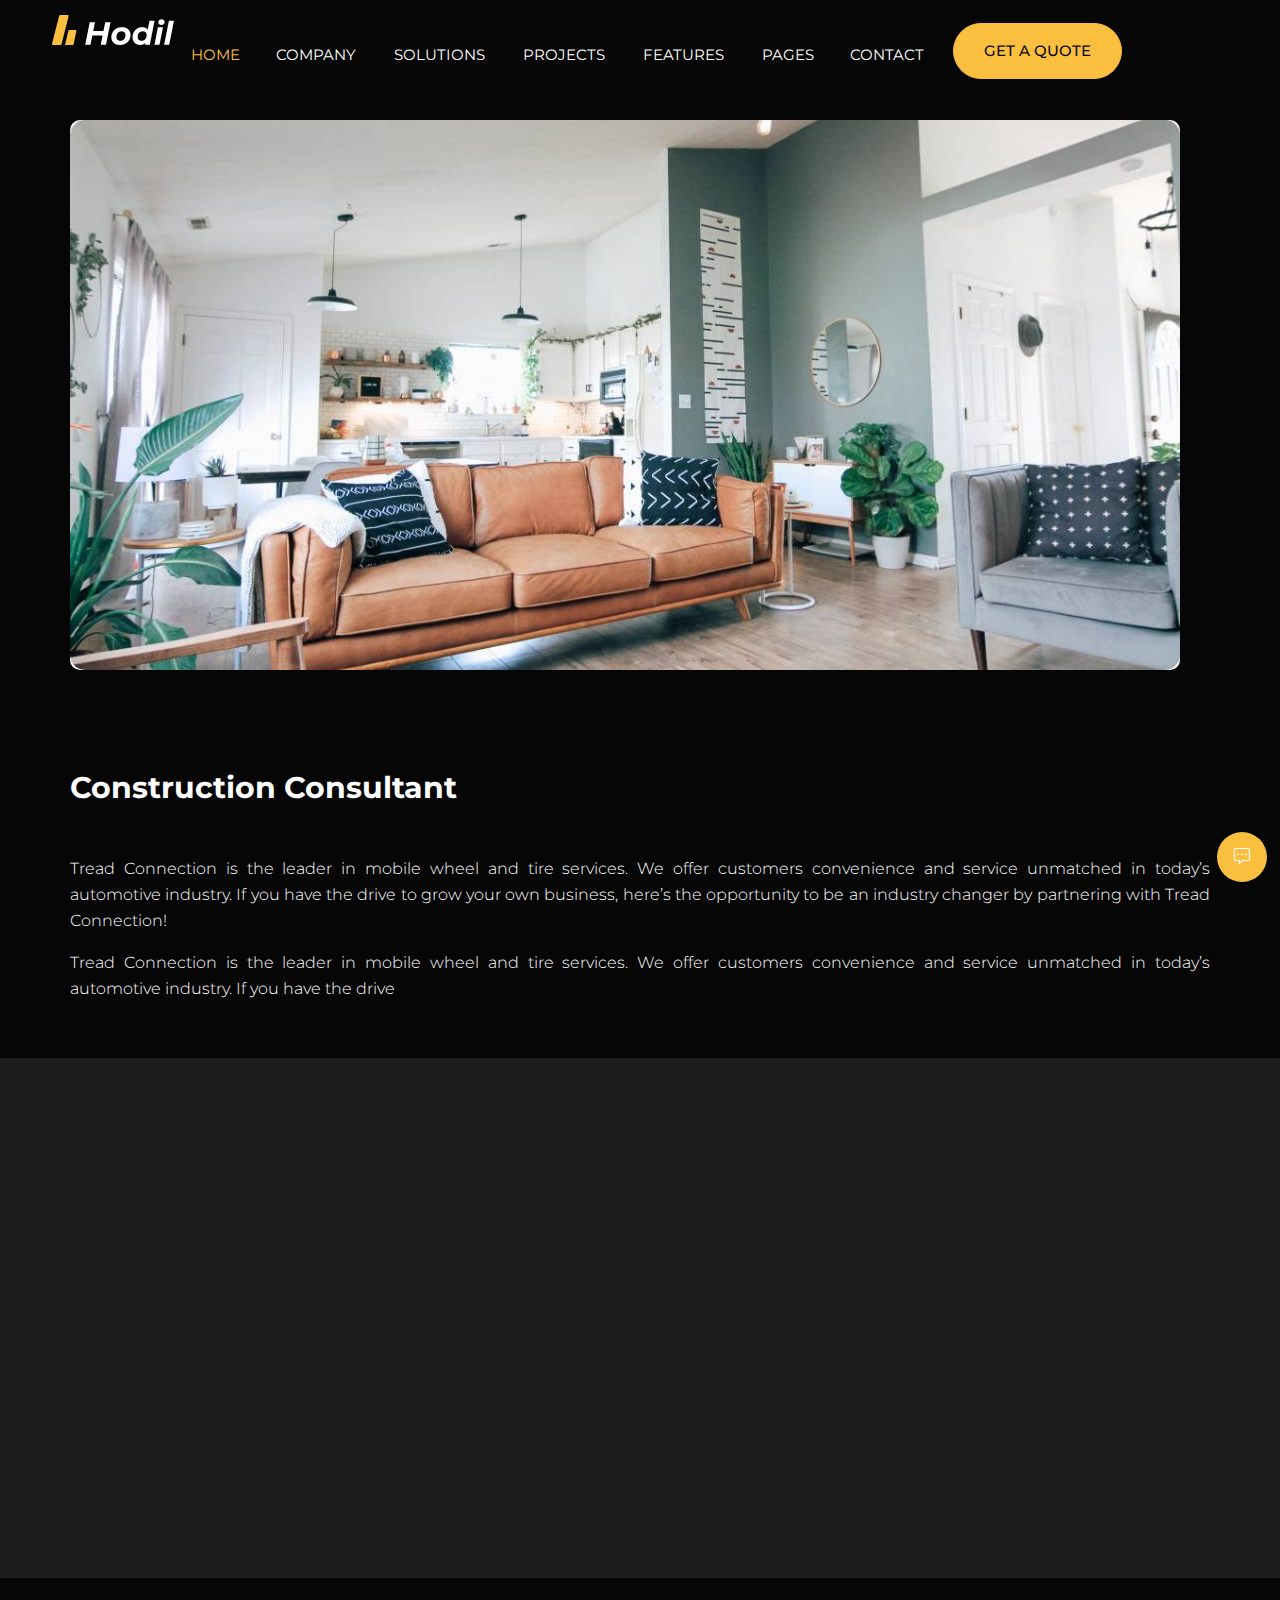
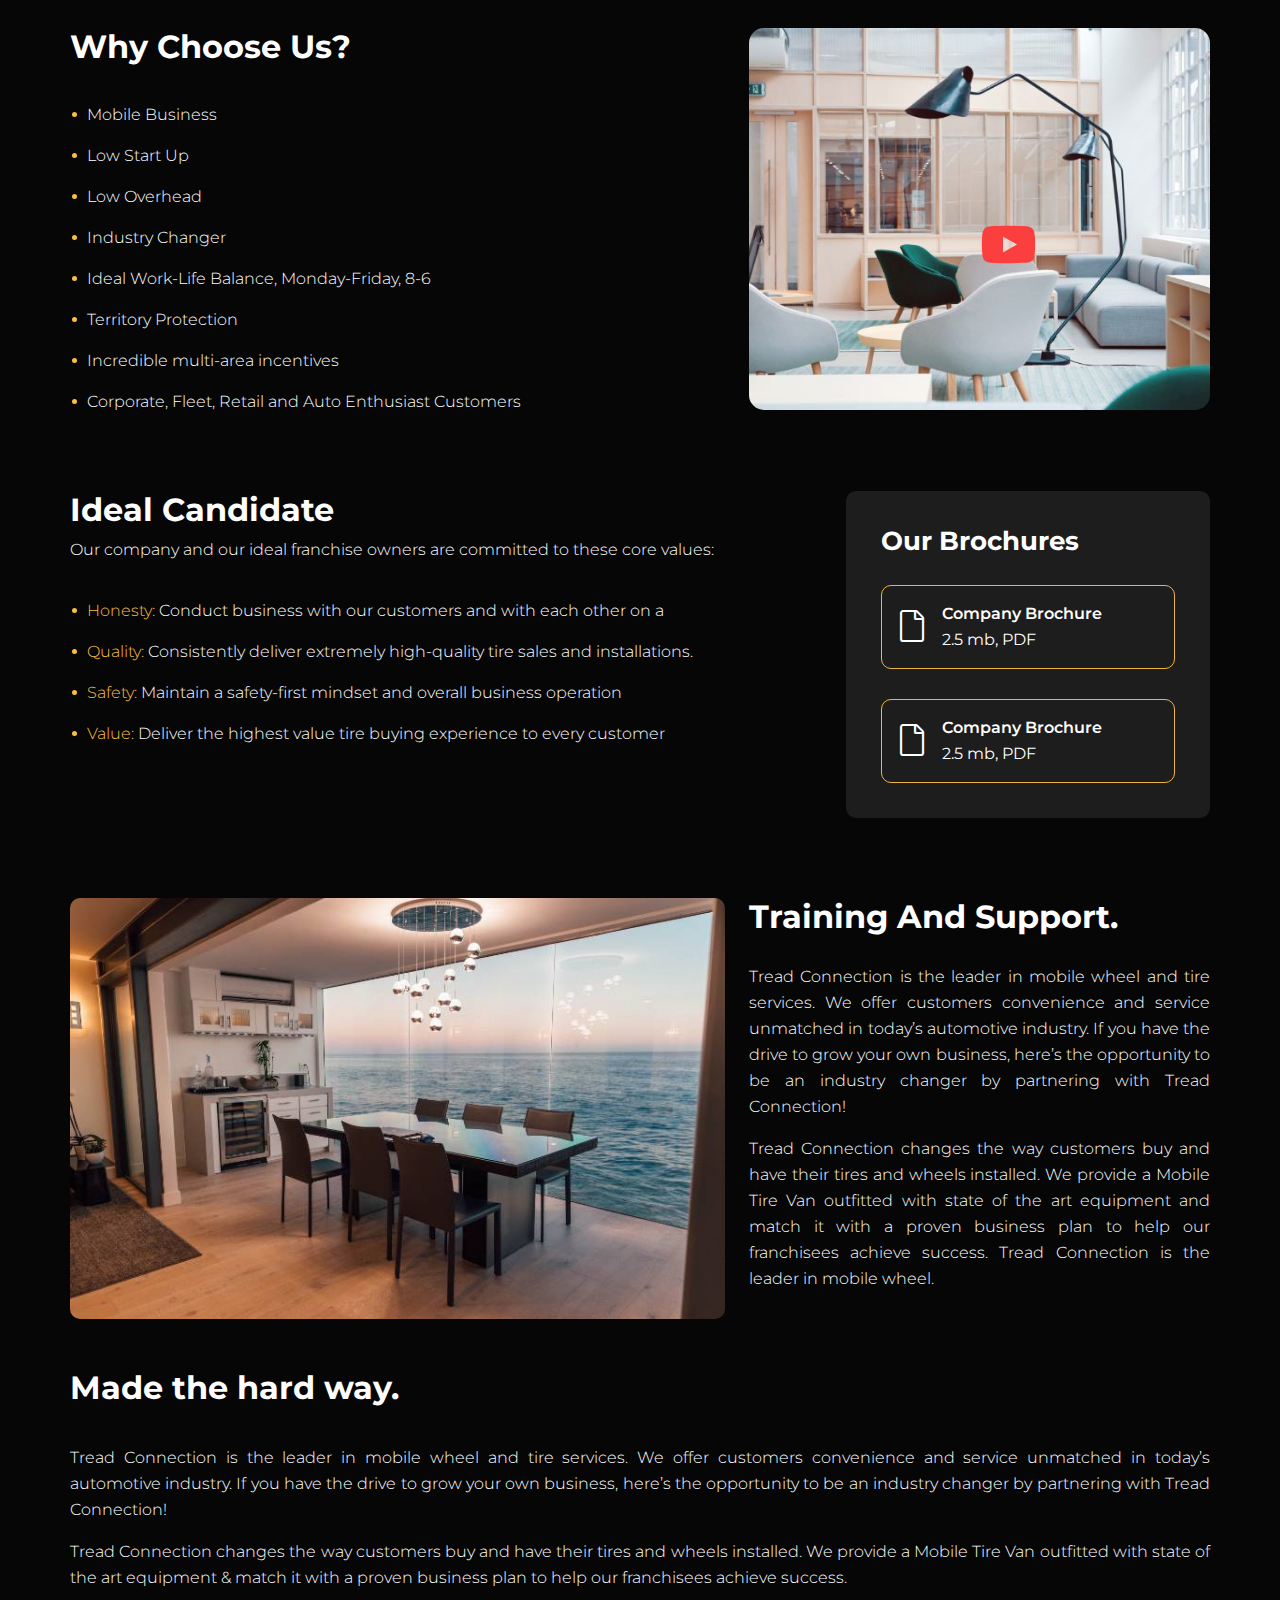
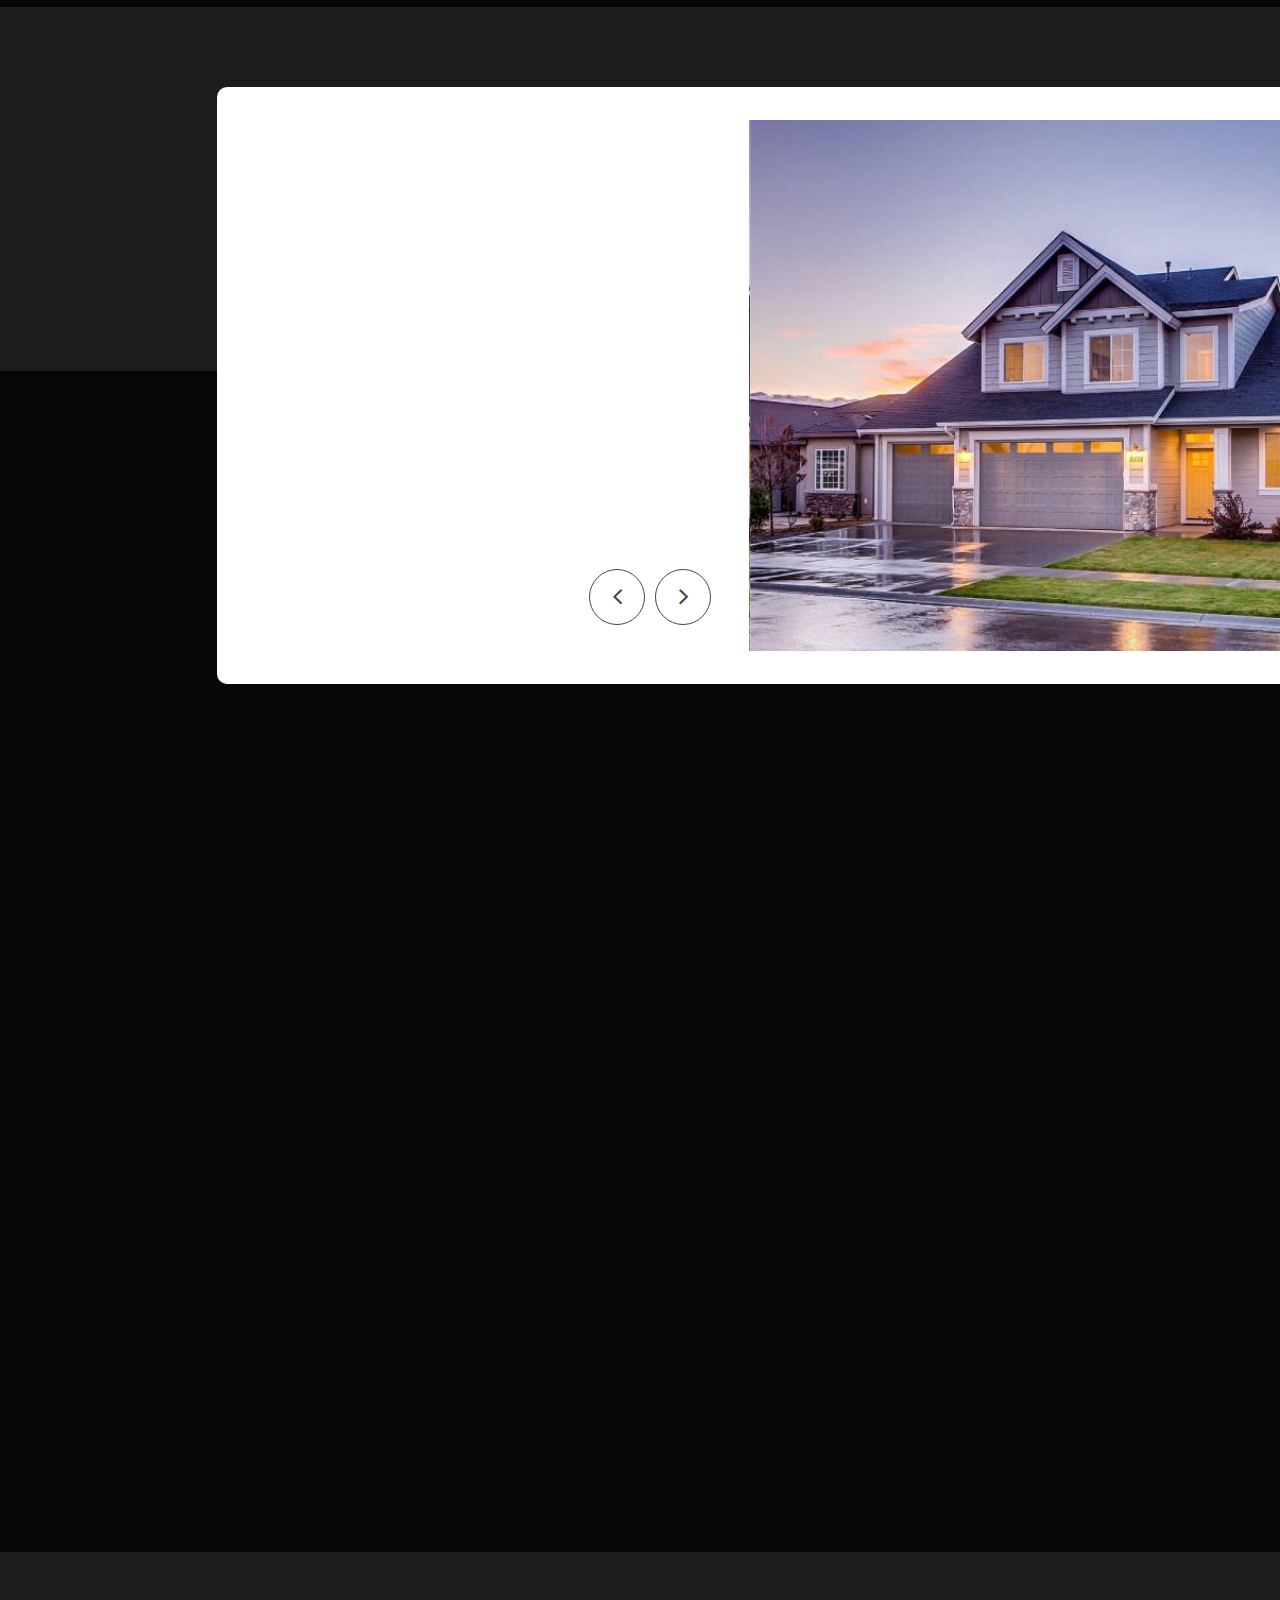
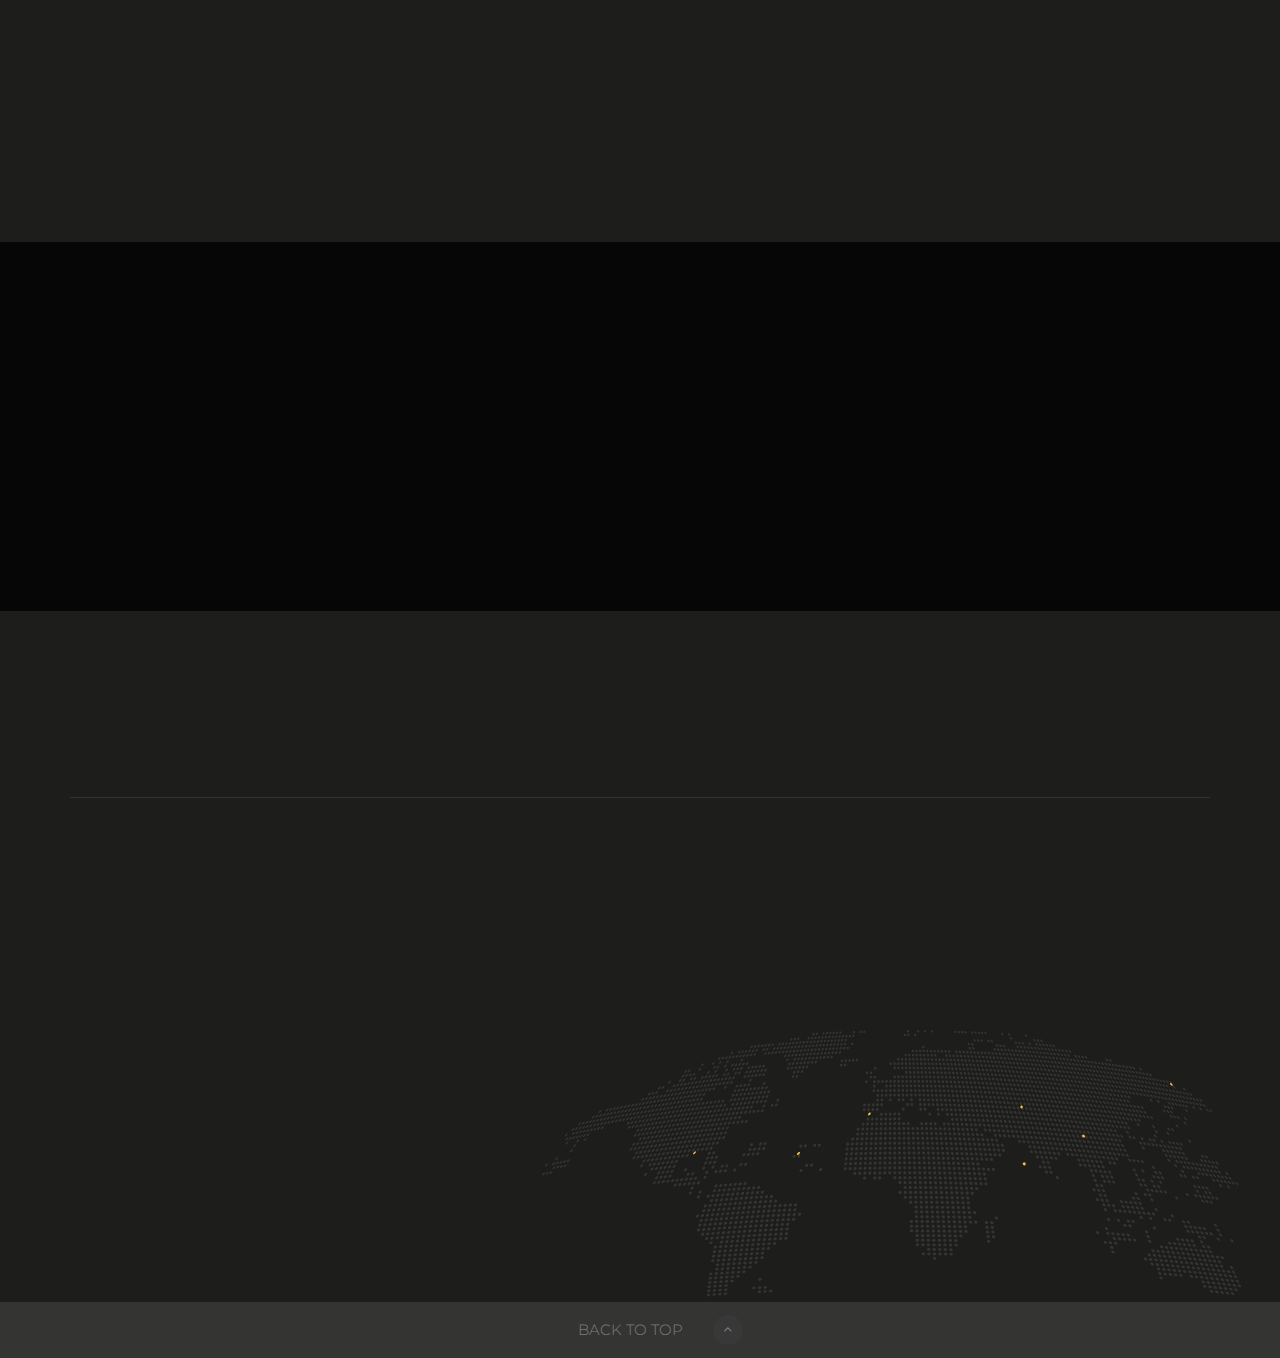
<file: hodil/single_service.html>
<!DOCTYPE html>
<html lang="en">
  <head>
    <meta charset="UTF-8" />
    <meta http-equiv="X-UA-Compatible" content="IE=edge" />
    <meta name="viewport" content="width=device-width, initial-scale=1.0" />

    <!-- Title -->
    <link rel="icon" href="img/icon/fabicon.png" />
    <title>Service Details</title>

    <!-- Google Fonts -->
    <link rel="preconnect" href="https://fonts.googleapis.com" />
    <link rel="preconnect" href="https://fonts.gstatic.com" crossorigin />
    <link
      href="https://fonts.googleapis.com/css2?family=Montserrat&display=swap"
      rel="stylesheet"
    />

    <!-- Plugins -->
    <link rel="stylesheet" href="css/plugins/bootstrap.min.css" />
    <link rel="stylesheet" href="css/plugins/stellarnav.css" />
    <link rel="stylesheet" href="css/plugins/fontawesome.css" />
    <link rel="stylesheet" href="css/plugins/animate.css" />
    <link rel="stylesheet" href="css/plugins/owl.carousel.min.css" />
    <link rel="stylesheet" href="css/plugins/owl.theme.default.min.css" />
    <link rel="stylesheet" href="css/plugins/modal-video.min.css" />

    <!-- Stylesheet -->
    <link rel="stylesheet" href="css/owl_carousel_common.css" />
    <link rel="stylesheet" href="css/typographi.css" />
    <link rel="stylesheet" href="css/inner_page.css" />
    <link rel="stylesheet" href="style.css" />
    <link rel="stylesheet" href="css/responsive.css" />
  </head>
  <body>
    <!-- Pre Loader -->
    <div class="preloader">
      <div class="pre">
        <div class="dash uno"></div>
        <div class="dash dos"></div>
        <div class="dash tres"></div>
        <div class="dash cuatro"></div>
      </div>
    </div>

    <div class="single_service_main_div theme_background">
      <!-- Contact Form Area -->
      <div class="form_popup">
        <div class="contact_form">
          <div class="heading3">
            <h2>Contact Us</h2>
          </div>
          <form action="#">
            <input type="text" placeholder="Full Name" />
            <input type="email" placeholder="Email Address" />
            <textarea
              name="messege"
              id="messege"
              cols="30"
              placeholder="Your Messege"
              rows="3"
            ></textarea>
            <button type="button" class="quote_btn">Sent Messege</button>
          </form>
        </div>
        <div class="close_btn">
          <i class="fal fa-times"></i>
        </div>
      </div>

      <!-- Header Area -->
      <div class="header_area_wrap" id="header">
        <div class="header_area">
          <div class="container-fluid">
            <div class="row">
              <div class="col-6 col-lg-2 align-self-center">
                <a href="index.html"
                  ><img src="img/logo/logo.png" alt="logo"
                /></a>
              </div>
              <div class="col-6 col-lg-8 text-center align-self-center">
                <div class="main-menu">
                  <div class="stellarnav">
                    <ul class="navbarcurrentmenuclass">
                      <li class="current">
                        <a href="#">HOME</a>
                        <ul>
                          <li><a href="index.html">Home Page 1</a></li>
                          <li><a href="#">Home Page 2</a></li>
                        </ul>
                      </li>
                      <li><a href="about_us.html">COMPANY</a></li>
                      <li><a href="single_portfolio.html">SOLUTIONS</a></li>
                      <li><a href="single.html">PROJECTS</a></li>
                      <li><a href="single_service.html">FEATURES</a></li>
                      <li>
                        <a href="">PAGES</a>
                        <ul>
                          <li><a href="about_us.html">About</a></li>
                          <li><a href="single.html">News Details</a></li>
                          <li>
                            <a href="single_service.html">Service Details</a>
                          </li>
                          <li>
                            <a href="single_portfolio.html"
                              >Portfolio Details</a
                            >
                          </li>
                          <li><a href="contact_us.html">Contact</a></li>
                        </ul>
                      </li>
                      <li><a href="contact_us.html">CONTACT</a></li>
                    </ul>
                  </div>
                </div>
              </div>
              <div
                class="d-none d-xl-block col-lg-2 align-self-center text-right"
              >
                <a href="#" class="cbtn cbtn1">GET A QUOTE</a>
              </div>
            </div>
          </div>
        </div>
      </div>

      <!-- Consultant Area -->
      <div class="space_120"></div>
      <div class="consultant_area overflow-hidden">
        <div class="container">
          <div class="row justify-content-center">
            <div class="col-lg-12">
              <div class="consultant_img">
                <img class="border_radious_10" src="img/bg/inner.jpg" alt="" />
              </div>
              <div class="space_60"></div>
              <div class="consultant_text">
                <div class="about_details heading">
                  <h2>Construction Consultant</h2>
                  <div class="space_30"></div>
                  <p>
                    Tread Connection is the leader in mobile wheel and tire
                    services. We offer customers convenience and service
                    unmatched in today’s automotive industry. If you have the
                    drive to grow your own business, here’s the opportunity to
                    be an industry changer by partnering with Tread Connection!
                  </p>
                  <p>
                    Tread Connection is the leader in mobile wheel and tire
                    services. We offer customers convenience and service
                    unmatched in today’s automotive industry. If you have the
                    drive
                  </p>
                  <div class="space_40"></div>
                </div>
              </div>
            </div>
          </div>
        </div>
      </div>

      <!-- Work Area -->
      <div class="section_padding theme_background2 overflow-hidden">
        <div class="container">
          <div class="row justify-content-center">
            <div class="col-lg-12">
              <div class="work_area">
                <div class="row">
                  <div class="col-12 wow fadeInDown">
                    <div class="heading_area">
                      <div class="heading">
                        <h2>Our Working Process</h2>
                      </div>
                    </div>
                  </div>
                </div>
                <div class="space_60"></div>
                <div class="row">
                  <div
                    class="col-lg-3 col-sm-6 wow fadeInUp"
                    data-wow-delay=".3s"
                  >
                    <div class="single_work">
                      <div class="single_work_icon">
                        <img src="img/icon/work2.png" alt="" />
                      </div>
                      <div class="single_work_text">
                        <h4>Design Build</h4>
                        <div class="work_separate"></div>
                        <p>
                          The standard chunk of Lorem Ipsum used since the 1500s
                          is reproduced below
                        </p>
                      </div>
                    </div>
                  </div>
                  <div
                    class="col-lg-3 col-sm-6 wow fadeInUp"
                    data-wow-delay=".5s"
                  >
                    <div class="single_work">
                      <div class="single_work_icon">
                        <img src="img/icon/work1.png" alt="" />
                      </div>
                      <div class="single_work_text">
                        <h4>Preliminary Drawings</h4>
                        <div class="work_separate"></div>
                        <p>
                          The standard chunk of Lorem Ipsum used since the 1500s
                          is reproduced below
                        </p>
                      </div>
                    </div>
                  </div>
                  <div
                    class="col-lg-3 col-sm-6 wow fadeInUp"
                    data-wow-delay=".7s"
                  >
                    <div class="single_work">
                      <div class="single_work_icon">
                        <img src="img/icon/work3.png" alt="" />
                      </div>
                      <div class="single_work_text">
                        <h4>Details Drawings</h4>
                        <div class="work_separate"></div>
                        <p>
                          The standard chunk of Lorem Ipsum used since the 1500s
                          is reproduced below
                        </p>
                      </div>
                    </div>
                  </div>
                  <div
                    class="col-lg-3 col-sm-6 wow fadeInUp"
                    data-wow-delay=".9s"
                  >
                    <div class="single_work">
                      <div class="single_work_icon">
                        <img src="img/icon/work4.png" alt="" />
                      </div>
                      <div class="single_work_text">
                        <h4>Constraction</h4>
                        <div class="work_separate"></div>
                        <p>
                          The standard chunk of Lorem Ipsum used since the 1500s
                          is reproduced below
                        </p>
                      </div>
                    </div>
                  </div>
                </div>
              </div>
            </div>
          </div>
        </div>
      </div>

      <!-- Service Page Service Area -->
      <div class="service_page_service_area overflow-hidden">
        <div class="container">
          <div class="row justify-content-center">
            <div class="col-lg-12">
              <div class="space_50"></div>
              <!-- Why Choose Us -->
              <div class="row">
                <div class="col-lg-7">
                  <div class="service_heading">
                    <h2>Why Choose Us?</h2>
                    <div class="service_list">
                      <ul>
                        <li>Mobile Business</li>
                        <li>Low Start Up</li>
                        <li>Low Overhead</li>
                        <li>Industry Changer</li>
                        <li>Ideal Work-Life Balance, Monday-Friday, 8-6</li>
                        <li>Territory Protection</li>
                        <li>Incredible multi-area incentives</li>
                        <li>
                          Corporate, Fleet, Retail and Auto Enthusiast Customers
                        </li>
                      </ul>
                    </div>
                  </div>
                </div>
                <div class="col-lg-5">
                  <div class="service_video">
                    <img src="img/bg/bulate__bg.jpg" alt="" />
                    <a
                      href="#"
                      class="service_play_icon"
                      data-video-id="_2UjiquxEdk"
                      ><i class="fab fa-youtube"></i
                    ></a>
                  </div>
                </div>
              </div>

              <!-- Ideal Candidate -->
              <div class="space_60"></div>
              <div class="row">
                <div class="col-lg-8">
                  <div class="service_heading">
                    <h2>Ideal Candidate</h2>
                    <p class="mobile_spacing">
                      Our company and our ideal franchise owners are committed
                      to these core values:
                    </p>
                    <div class="service_list service_list2">
                      <ul>
                        <li>
                          <span>Honesty:</span> Conduct business with our
                          customers and with each other on a
                        </li>
                        <li>
                          <span>Quality:</span> Consistently deliver extremely
                          high-quality tire sales and installations.
                        </li>
                        <li>
                          <span>Safety:</span> Maintain a safety-first mindset
                          and overall business operation
                        </li>
                        <li>
                          <span>Value:</span> Deliver the highest value tire
                          buying experience to every customer
                        </li>
                      </ul>
                    </div>
                  </div>
                </div>
                <div class="col-lg-4">
                  <div class="download_card card_box border_radious_10">
                    <div class="heading">
                      <h2>Our Brochures</h2>
                    </div>
                    <div class="space_20"></div>
                    <div class="download_btn_group">
                      <a href="#"
                        ><i class="fal fa-file"></i> Company Brochure
                        <span>2.5 mb, PDF</span></a
                      >
                      <a href="#"
                        ><i class="fal fa-file"></i> Company Brochure
                        <span>2.5 mb, PDF</span></a
                      >
                    </div>
                  </div>
                </div>
              </div>

              <!-- Training And Support -->
              <div class="space_80"></div>
              <div class="row">
                <div class="col-lg-7">
                  <div class="training_img border_radious_10">
                    <img src="img/portfolio/portfolio1.jpg" alt="" />
                  </div>
                </div>
                <div class="col-lg-5">
                  <div class="mobile_spacing"></div>
                  <div class="service_heading">
                    <h2>Training And Support.</h2>
                  </div>
                  <div class="space_20"></div>
                  <p>
                    Tread Connection is the leader in mobile wheel and tire
                    services. We offer customers convenience and service
                    unmatched in today’s automotive industry. If you have the
                    drive to grow your own business, here’s the opportunity to
                    be an industry changer by partnering with Tread Connection!
                  </p>
                  <p>
                    Tread Connection changes the way customers buy and have
                    their tires and wheels installed. We provide a Mobile Tire
                    Van outfitted with state of the art equipment and match it
                    with a proven business plan to help our franchisees achieve
                    success. Tread Connection is the leader in mobile wheel.
                  </p>
                </div>
              </div>

              <!-- Made the hard way -->
              <div class="space_50"></div>
              <div class="service_heading">
                <h2>Made the hard way.</h2>
              </div>
              <div class="space_30"></div>
              <p>
                Tread Connection is the leader in mobile wheel and tire
                services. We offer customers convenience and service unmatched
                in today’s automotive industry. If you have the drive to grow
                your own business, here’s the opportunity to be an industry
                changer by partnering with Tread Connection!
              </p>
              <p>
                Tread Connection changes the way customers buy and have their
                tires and wheels installed. We provide a Mobile Tire Van
                outfitted with state of the art equipment & match it with a
                proven business plan to help our franchisees achieve success.
              </p>
            </div>
          </div>
        </div>
      </div>

      <!-- Client Area -->
      <div
        class="client_area_wrap section_padding theme_half_top overflow-hidden"
      >
        <div class="container-fluid">
          <div class="row">
            <div class="col-lg-10 offset-lg-2">
              <div class="client_area">
                <div class="row no_margin">
                  <div
                    class="col-lg-6 wow fadeInUp no_padding align-self-center"
                  >
                    <div class="client_card">
                      <div class="client_slider_img_counter">
                        <p>
                          <span class="figure">1</span>/5
                          <strong>INTERIORAL</strong>
                        </p>
                      </div>
                      <div class="heading3">
                        <h2>
                          Academy of Architecture <br />
                          for Health
                        </h2>
                      </div>
                      <div class="space_20"></div>
                      <p>
                        Our long history of family ownership has provided
                        financial reassur, business continuity and stability. It
                        has also created firm foundation from which to promote
                        British design as we expand new territories. And now, as
                        an established international. Musical expose and Centel
                        European culture: Alexander Gadjiev owes the first to
                        his family
                      </p>
                      <div class="card_counter">
                        <div class="single_card_counter">
                          <div class="card_counter_text">
                            <span class="counter">225</span>
                            <p>WORKING DAY</p>
                          </div>
                        </div>
                        <div class="single_card_counter">
                          <div class="card_counter_text">
                            <span class="counter">325</span>
                            <p>MEMBERS</p>
                          </div>
                        </div>
                        <div class="single_card_counter">
                          <div class="card_counter_text">
                            <span class="counter">2</span><span> M</span>
                            <p>BUDGET</p>
                          </div>
                        </div>
                      </div>
                      <a href="#" class="cbtn cbtn1">more details</a>
                    </div>
                  </div>
                  <div class="col-lg-6 no_padding align-self-center">
                    <div class="client_carousel owl-carousel">
                      <div class="single_client_img">
                        <img src="img/client/slide__2.jpg" alt="" />
                      </div>
                      <div class="single_client_img">
                        <img src="img/client/slide__2.jpg" alt="" />
                      </div>
                      <div class="single_client_img">
                        <img src="img/client/slide__2.jpg" alt="" />
                      </div>
                      <div class="single_client_img">
                        <img src="img/client/slide__2.jpg" alt="" />
                      </div>
                      <div class="single_client_img">
                        <img src="img/client/slide__2.jpg" alt="" />
                      </div>
                    </div>
                  </div>
                </div>
              </div>
            </div>
          </div>
        </div>
      </div>

      <!-- Service Area -->
      <div class="service_area section_padding overflow-hidden">
        <div class="container">
          <div class="heading_area">
            <div class="row">
              <div class="col-sm-6 align-self-center wow fadeInLeft">
                <div class="heading">
                  <h2>
                    Our Speciality <br />
                    Services
                  </h2>
                </div>
              </div>
              <div class="col-sm-6 align-self-center wow fadeInRight">
                <div class="heading_rbtn">
                  <a href="#" class="cbtn cbtn1">See More</a>
                </div>
              </div>
            </div>
          </div>
          <div class="space_30"></div>
          <div class="row mobile_spacing-10 justify-content-center">
            <div class="col-md-6 col-lg-4 wow fadeInUp" data-wow-delay=".3s">
              <div class="single_service single_service1">
                <div class="service_img">
                  <img src="img/service/service3.png" alt="" />
                </div>
                <div class="service_text">
                  <h3><a href="#">Design Constraction</a></h3>
                  <p>
                    Our long history of family ownership has provided financial
                    reassurance, business continuity and stability. It has also
                    created firm.
                  </p>

                  <a href="#" class="cbtn readmore_btn">learn More</a>
                </div>
              </div>
            </div>
            <div class="col-md-6 col-lg-4 wow fadeInUp" data-wow-delay=".7s">
              <div class="single_service single_service1">
                <div class="service_img">
                  <img src="img/service/service2.png" alt="" />
                </div>
                <div class="service_text">
                  <h3><a href="#">Constraction Works</a></h3>
                  <p>
                    Our long history of family ownership has provided financial
                    reassurance, business continuity and stability. It has also
                    created firm.
                  </p>

                  <a href="#" class="cbtn readmore_btn">learn More</a>
                </div>
              </div>
            </div>
            <div
              class="col-md-6 col-lg-4 wow fadeInUp tab_display_none"
              data-wow-delay="1s"
            >
              <div class="single_service single_service1">
                <div class="service_img">
                  <img src="img/service/service1.png" alt="" />
                </div>
                <div class="service_text">
                  <h3><a href="#">House Renovation</a></h3>
                  <p>
                    Our long history of family ownership has provided financial
                    reassurance, business continuity and stability. It has also
                    created firm.
                  </p>

                  <a href="#" class="cbtn readmore_btn">learn More</a>
                </div>
              </div>
            </div>
          </div>
        </div>
      </div>

      <!-- Contact Area -->
      <div
        class="contact_area_wrap padding_bottom theme_half_top overflow-hidden"
      >
        <div class="contact_wrap">
          <img
            class="contact_img wow fadeInRight"
            src="img/contact/contact1.jpg"
            alt=""
          />
          <div class="container">
            <div class="row">
              <div class="col-lg-7 offset-lg-5 wow fadeInLeft">
                <div class="contact_form border_radius_0_10_10_0">
                  <div class="heading3">
                    <h2>
                      Contact us for any kind of <br />
                      help at any time
                    </h2>
                  </div>
                  <form action="#">
                    <input type="text" placeholder="Full Name" />
                    <input
                      type="number"
                      placeholder="+8826464641"
                      class="no_arrow"
                    />
                    <input
                      type="email"
                      placeholder="Email Address (optional)"
                    />
                    <select name="Select" id="select_option">
                      <option value="Service">Service</option>
                      <option value="Service">About</option>
                      <option value="Service">Contact</option>
                    </select>
                    <textarea
                      name="messege"
                      id="messege2"
                      cols="30"
                      placeholder="Messege"
                      rows="3"
                    ></textarea>
                    <button type="button" class="quote_btn">Get a Quote</button>
                  </form>
                </div>
              </div>
            </div>
          </div>
        </div>
      </div>

      <!-- Footer Area -->
      <div class="space_80"></div>
      <div
        class="footer_area section_padding theme_background2 overflow-hidden"
      >
        <div class="container">
          <div class="row">
            <div class="col-sm-6 align-self-center wow fadeInLeft">
              <div class="logo">
                <a href="#"><img src="img/logo/logo.png" alt="logo" /></a>
              </div>
            </div>
            <div class="col-sm-6 align-self-center wow fadeInRight">
              <div class="footer_social">
                <ul>
                  <li>
                    <a href="#"><i class="fab fa-facebook-f"></i></a>
                  </li>
                  <li>
                    <a href="#"><i class="fab fa-twitter"></i></a>
                  </li>
                  <li>
                    <a href="#"><i class="fab fa-dribbble"></i></a>
                  </li>
                  <li>
                    <a href="#"><i class="fab fa-pinterest"></i></a>
                  </li>
                </ul>
              </div>
            </div>
          </div>
          <div class="space_40"></div>
          <div class="section_border"></div>
          <div class="space_40"></div>
          <div class="row">
            <div class="col-sm-6 col-lg-3">
              <div class="single_footer wow fadeInUp" data-wow-delay="0.5s">
                <h5>Solutions</h5>
                <div class="single_footer_menu">
                  <ul>
                    <li><a href="#">Design Construction</a></li>
                    <li><a href="#">Construction Works</a></li>
                    <li><a href="#">House Renovation</a></li>
                    <li><a href="#">Construction</a></li>
                  </ul>
                </div>
              </div>
              <div class="single_footer wow fadeInUp" data-wow-delay=".8s">
                <h5>Resources</h5>
                <div class="single_footer_menu">
                  <ul>
                    <li><a href="#">Blogs</a></li>
                    <li><a href="#">Using Guides</a></li>
                    <li><a href="#">Video Tutorial</a></li>
                    <li><a href="#">Help Center</a></li>
                  </ul>
                </div>
              </div>
            </div>
            <div class="col-sm-6 col-lg-3">
              <div class="single_footer wow fadeInUp" data-wow-delay="1.1s">
                <h5>Contact Info</h5>
                <div class="footer_contact">
                  <h6>Address</h6>
                  <p>Level2, 567/6, West Panthapath Dhaka-1215, Bangladesh</p>
                </div>
                <div class="footer_contact">
                  <h6>Email Us:</h6>
                  <a href="mailto:hello@hodil.com.bd">hello@hodil.com.bd</a>
                  <a href="mailto:Support@hodil.com.bd">Support@hodil.com.bd</a>
                </div>
                <div class="space_20"></div>
                <div class="footer_contact">
                  <h6>Call Us:</h6>
                  <a href="phoneto:+880 1945 381758">+880 1945 381758</a>
                </div>
              </div>
            </div>
            <div class="col-sm-6 col-lg-5 offset-lg-1">
              <div
                class="single_footer copyright wow fadeInUp"
                data-wow-delay="1.4s"
              >
                <p>&copy; 2022, Hodil constraction Ltd.</p>
                <div class="single_footer_menu">
                  <ul>
                    <li><a href="#">Terms of Service</a></li>
                    <li><a href="#">Privacy Policy</a></li>
                    <li><a href="#">Sitemap</a></li>
                  </ul>
                </div>
              </div>
            </div>
          </div>
        </div>
        <div class="footer_chat_option" id="chat">
          <i class="fal fa-comment-alt-dots"></i>
        </div>
        <img src="img/bg/footer__map.png" alt="" class="footer_map" />
      </div>
      <!-- Fotter Bottom Area -->
      <div class="footer_bottom">
        <div class="container">
          <div class="row">
            <div class="col-12 text-center">
              <a href="#" class="footer_up"
                >Back To Top<i class="fal fa-angle-up"></i
              ></a>
            </div>
          </div>
        </div>
      </div>
    </div>

    <!-- jQuery Plugins -->
    <script src="js/plugins/jquery.js"></script>
    <script src="js/plugins/jquery.waypoints.min.js"></script>
    <script src="js/plugins/owl.carousel.min.js"></script>
    <script src="js/plugins/bootstrap.min.js"></script>
    <script src="js/plugins/jquery.nav.js"></script>
    <script src="js/plugins/stellarnav.js"></script>
    <script src="js/plugins/wow.min.js"></script>
    <script src="js/plugins/jquery.counterup.js"></script>

    <!-- Single Service jQuery -->
    <script src="js/plugins/jquery-modal-video.min.js"></script>

    <!-- jQuery Active -->
    <script src="js/main.js"></script>
    <script src="js/plugins-active.js"></script>
  </body>
</html>
</file>
<file: hodil/css/plugins/stellarnav.css>
/*
 * Stellarnav.js 2.5.0
 * Responsive, lightweight, multi-level dropdown menu.
 * Copyright (c) 2018 Vinny Moreira - http://vinnymoreira.com
 * Released under the MIT license
 */
/* all nav */
.stellarnav {
  position: relative;
  width: 100%;
  z-index: 9900;
  line-height: normal;
}
.stellarnav a {
  color: #fff;
}
.stellarnav ul {
  margin: 0;
  padding: 0;
  text-align: center;
}
.stellarnav li {
  list-style: none;
  display: block;
  margin: 0;
  padding: 0;
  position: relative;
  line-height: normal;
  vertical-align: middle;
}
.stellarnav li a {
  padding: 30px 17px;
  display: block;
  text-decoration: none;
  color: #fff;
  font-size: 15px;
  font-family: "Montserrat", sans-serif;
  font-weight: 400;
  box-sizing: border-box;
  -webkit-transition: all 0.3s ease-out;
  -moz-transition: all 0.3s ease-out;
  transition: all 0.3s ease-out;
}

.stellarnav li li a {
  padding: 10px 17px;
  color: #222 !important;
  font-size: 14px;
}

.stellarnav li a:hover,
.stellarnav li.current a {
  color: #fbbf3f;
}

/* main level */
.stellarnav > ul > li {
  display: inline-block;
}
/* .stellarnav > ul > li > a {
  padding: 20px 40px;
} */

/* first level dd */
.stellarnav ul ul {
  top: auto;
  width: 220px;
  position: absolute;
  z-index: 9900;
  text-align: left;
  display: none;
  background: #ddd;
  padding: 10px 0;
}

.stellarnav.mobile ul ul {
  padding: 0 0;
}

.stellarnav li li {
  display: block;
  position: relative;
  z-index: 2;
  overflow: hidden;
}

.stellarnav li li:after {
  position: absolute;
  content: "\f178";
  height: 30px;
  width: 40px;
  top: 50%;
  margin-top: -9px;
  left: -100%;
  font-family: "Font Awesome 5 Pro";
  transition: all 0.3s;
  color: #fbbf3f;
}
.stellarnav li li:hover:after {
  left: 5px;
  transition: all 0.3s;
}
.stellarnav li li:hover {
  padding-left: 10px;
  background: #060606;
}
.stellarnav li:hover a {
  color: #fbbf3f;
}

.stellarnav li li:hover a {
  color: #fbbf3f !important;
}

/* second level dd */
.stellarnav ul ul ul {
  top: 0; /* dd animtion - change to auto to remove */
  left: 220px;
}
.stellarnav > ul > li:hover > ul > li:hover > ul {
  opacity: 1;
  visibility: visible;
  top: 0;
}

/* .drop-left */
.stellarnav > ul > li.drop-left > ul {
  right: 0;
}
.stellarnav li.drop-left ul ul {
  left: auto;
  right: 220px;
}

/* light theme */
.stellarnav.light {
  background: transparent;
}

.stellarnav.light ul ul {
  background: rgba(255, 255, 255, 1);
}

/* dark theme */
.stellarnav.dark {
  background: rgba(0, 0, 0, 1);
}
.stellarnav.dark a {
  color: #fff;
}
.stellarnav.dark ul ul {
  background: rgba(0, 0, 0, 1);
}
.stellarnav.dark li a {
  color: #fff;
}
/* sticky nav */
.stellarnav.fixed {
  position: fixed;
  width: 100%;
  top: 0;
  left: 0;
  z-index: 9999;
}

/* only used when 'scrollbarFix' is set to true in the js. This fixes horizontal scrollbar caused by the dd menus that are very long.*/
body.stellarnav-noscroll-x {
  overflow-x: hidden;
}

/* general styling */
.stellarnav li.has-sub > a:after {
  content: "";
  margin-left: 10px;
  /* border-left: 6px solid transparent;
  border-right: 6px solid transparent; */
  border-top: 6px solid #fff;
  display: inline-block;
}
.stellarnav li li.has-sub > a:after {
  margin-left: 10px;
  float: right;
  border-top: 6px solid transparent;
  border-bottom: 6px solid transparent;
  border-left: 6px solid #fff;
  position: relative;
  top: 4px;
}
.stellarnav li.drop-left li.has-sub > a:after {
  float: left;
  margin-right: 10px;
  border-left: 0;
  border-top: 6px solid transparent;
  border-bottom: 6px solid transparent;
  border-right: 6px solid #fff;
}
.stellarnav.hide-arrows li.has-sub > a:after,
.stellarnav.hide-arrows li li.has-sub > a:after,
.stellarnav.hide-arrows li.drop-left li.has-sub > a:after {
  display: none;
}
.stellarnav .menu-toggle,
.stellarnav .close-menu,
.stellarnav .call-btn-mobile,
.stellarnav .location-btn-mobile {
  display: none;
  text-transform: uppercase;
  text-decoration: none;
}
.stellarnav .dd-toggle {
  display: none;
  position: absolute;
  top: 0;
  right: 0;
  padding: 0;
  width: 48px;
  height: 48px;
  text-align: center;
  z-index: 9999;
  border: 0;
}

a.menu-toggle {
  color: #fff;
}

.stellarnav.desktop li.has-sub a {
  padding-right: 5px;
}
.stellarnav.desktop.hide-arrows li.has-sub a {
  padding-right: 15px;
}
.stellarnav.mobile > ul > li > a.dd-toggle {
  padding: 0;
}
.stellarnav li.call-btn-mobile,
.stellarnav li.location-btn-mobile {
  display: none;
}

/* svg icons */
.stellarnav svg {
  fill: currentColor;
  width: 1em;
  height: 1em;
  position: relative;
  top: 2px;
  color: #060606;
}
/* svg icons */

.stellarnav a.dd-toggle .icon-plus {
  box-sizing: border-box;
  transition: transform 0.3s;
  width: 12px;
  height: 100%;
  position: relative;
  vertical-align: middle;
  display: inline-block;
}
.stellarnav a.dd-toggle .icon-plus:before {
  content: "";
  display: block;
  width: 12px;
  height: 0px;
  border-bottom: solid 3px #777;
  position: absolute;
  top: 50%;
  transform: rotate(90deg);
  transition: width 0.3s;
}
.stellarnav a.dd-toggle .icon-plus:after {
  content: "";
  display: block;
  width: 12px;
  height: 0px;
  top: 50%;
  border-bottom: solid 3px #777;
  position: absolute;
}
.stellarnav li.open > a.dd-toggle .icon-plus {
  -webkit-transform: rotate(135deg);
  -ms-transform: rotate(135deg);
  -o-transform: rotate(135deg);
  transform: rotate(135deg);
}
.stellarnav.light a.dd-toggle .icon-plus:before {
  border-color: #000;
}
.stellarnav.light a.dd-toggle .icon-plus:after {
  border-color: #000;
}
.stellarnav.dark a.dd-toggle .icon-plus:before {
  border-color: #fff;
}
.stellarnav.dark a.dd-toggle .icon-plus:after {
  border-color: #fff;
}

.stellarnav .icon-close {
  box-sizing: border-box;
  width: 12px;
  height: 12px;
  position: relative;
  display: inline-block;
}
.stellarnav .icon-close:before {
  content: "";
  display: block;
  width: 12px;
  height: 0px;
  border-bottom: solid 3px #777;
  position: absolute;
  top: 50%;
  transform: rotate(45deg);
}
.stellarnav .icon-close:after {
  content: "";
  display: block;
  width: 12px;
  height: 0px;
  top: 50%;
  border-bottom: solid 3px #777;
  position: absolute;
  transform: rotate(-45deg);
}
.stellarnav.light .icon-close:before {
  border-color: #000;
}
.stellarnav.light .icon-close:after {
  border-color: #000;
}
.stellarnav.dark .icon-close:before {
  border-color: #fff;
}
.stellarnav.dark .icon-close:after {
  border-color: #fff;
}

/* mobile nav */
.stellarnav .menu-toggle,
.stellarnav .call-btn-mobile,
.stellarnav .location-btn-mobile,
.stellarnav .close-menu {
  padding: 15px;
  box-sizing: border-box;
}
.stellarnav .menu-toggle span.bars {
  display: inline-block;
  margin-right: 7px;
  position: relative;
  top: 3px;
}
.stellarnav .menu-toggle span.bars span {
  display: block;
  width: 15px;
  height: 2px;
  border-radius: 6px;
  background: #777;
  margin: 0 0 3px;
}
.stellarnav .full {
  width: 100%;
}
.stellarnav .half {
  width: 50%;
}
.stellarnav .third {
  width: 33%;
  text-align: center;
}
.stellarnav .location-btn-mobile.third {
  text-align: center;
}
.stellarnav .location-btn-mobile.half {
  text-align: right;
}
.stellarnav.light .third,
.stellarnav.light .half {
  border-left: 1px solid rgba(0, 0, 0, 0.15);
}
.stellarnav.light.left .third,
.stellarnav.light.left .half {
  border-bottom: 1px solid rgba(0, 0, 0, 0.15);
}
.stellarnav.light.right .third,
.stellarnav.light.right .half {
  border-bottom: 1px solid rgba(0, 0, 0, 0.15);
}
.stellarnav.light .third:first-child,
.stellarnav.light .half:first-child {
  border-left: 0;
}
.stellarnav.dark .third,
.stellarnav.dark .half {
  border-left: 1px solid rgba(255, 255, 255, 0.15);
}
.stellarnav.dark.left .third,
.stellarnav.dark.left .half {
  border-bottom: 1px solid rgba(255, 255, 255, 0.15);
}
.stellarnav.dark.right .third,
.stellarnav.dark.right .half {
  border-bottom: 1px solid rgba(255, 255, 255, 0.15);
}
.stellarnav.light.left .menu-toggle,
.stellarnav.light.right .menu-toggle {
  border-bottom: 0;
}
.stellarnav.dark.left .menu-toggle,
.stellarnav.dark.right .menu-toggle {
  border-bottom: 0;
}
.stellarnav.dark .third:first-child,
.stellarnav.dark .half:first-child {
  border-left: 0;
}
.stellarnav.light .menu-toggle span.bars span {
  background: #fff;
}
.stellarnav.dark .menu-toggle span.bars span {
  background: #fff;
}
.stellarnav.mobile {
  position: static;
}
.stellarnav.mobile.fixed {
  position: static;
}
.stellarnav.mobile ul {
  position: relative;
  display: none;
}
.stellarnav.mobile ul li:hover a {
  color: #fbbf3f;
}
.stellarnav.mobile.active {
  padding-bottom: 0;
}
.stellarnav.mobile.active > ul {
  display: block;
}
.stellarnav.mobile ul {
  text-align: left;
}
.stellarnav.mobile > ul > li {
  display: block;
}
.stellarnav.mobile > ul > li > a {
  padding: 15px;
}
.stellarnav.mobile ul {
  background: rgba(221, 221, 221, 1);
}
.stellarnav.mobile ul ul {
  position: relative;
  opacity: 1;
  visibility: visible;
  width: auto;
  display: none;
  -moz-transition: none;
  -webkit-transition: none;
  -o-transition: color 0 ease-in;
  transition: none;
}
.stellarnav.mobile ul ul ul {
  left: auto;
  top: auto;
}
.stellarnav.mobile li.drop-left ul ul {
  right: auto;
}
.stellarnav.mobile li a {
  border-bottom: 1px solid rgba(255, 255, 255, 0.15);
  color: #060606;
}
.stellarnav.mobile > ul {
  border-top: 1px solid rgba(255, 255, 255, 0.15);
}
.stellarnav.mobile.light li a {
  border-bottom: 1px solid rgba(0, 0, 0, 0.15);
}
.stellarnav.mobile.light > ul {
  border-top: 1px solid rgba(0, 0, 0, 0.15);
}
.stellarnav.mobile li a.dd-toggle {
  border: 0;
}
.stellarnav.mobile.light li a.dd-toggle {
  border: 0;
}
.stellarnav.mobile .menu-toggle,
.stellarnav.mobile .dd-toggle,
.stellarnav.mobile .close-menu,
.stellarnav.mobile .call-btn-mobile,
.stellarnav.mobile .location-btn-mobile {
  display: inline-block;
}
.stellarnav.mobile li.call-btn-mobile {
  border-right: 1px solid rgba(255, 255, 255, 0.1);
  box-sizing: border-box;
}
.stellarnav.mobile li.call-btn-mobile,
.stellarnav.mobile li.location-btn-mobile {
  display: inline-block;
  width: 50%;
  text-transform: uppercase;
  text-align: center;
}
.stellarnav.mobile li.call-btn-mobile.full,
.stellarnav.mobile li.location-btn-mobile.full {
  display: block;
  width: 100%;
  text-transform: uppercase;
  border-right: 0;
  text-align: left;
}
.stellarnav.mobile.light ul {
  background: #ddd;
}
.stellarnav.mobile.dark ul {
  background: rgba(0, 0, 0, 1);
}
.stellarnav.mobile.dark ul ul {
  background: rgba(255, 255, 255, 0.08);
}
.stellarnav.mobile.light li.call-btn-mobile {
  border-right: 1px solid rgba(0, 0, 0, 0.1);
}
.stellarnav.mobile.top {
  position: absolute;
  width: 100%;
  top: 0;
  left: 0;
  z-index: 9999;
}
.stellarnav.mobile li.has-sub > a:after,
.stellarnav.mobile li li.has-sub > a:after,
.stellarnav.mobile li.drop-left li.has-sub > a:after {
  display: none;
}

/* left and right positions */
.stellarnav.mobile.right > ul,
.stellarnav.mobile.left > ul {
  position: fixed;
  top: 0;
  bottom: 0;
  width: 100%;
  max-width: 280px;
  overflow-x: hidden;
  overflow-y: auto;
  -webkit-overflow-scrolling: touch;
}
.stellarnav.mobile.right > ul {
  right: 0;
}
.stellarnav.mobile.right .close-menu,
.stellarnav.mobile.left .close-menu {
  display: inline-block;
  text-align: right;
}
.stellarnav.mobile.left > ul {
  left: 0;
}
.stellarnav.mobile.right .location-btn-mobile.half,
.stellarnav.mobile.right .call-btn-mobile.half,
.stellarnav.mobile.right .close-menu.half {
  text-align: center;
}
.stellarnav.mobile.right .location-btn-mobile.third,
.stellarnav.mobile.right .call-btn-mobile.third,
.stellarnav.mobile.right .close-menu.third {
  text-align: center;
  color: #060606;
}
.stellarnav.mobile.right .location-btn-mobile.third,
.stellarnav.mobile.right .call-btn-mobile.third,
.stellarnav.mobile.right .close-menu:hover.third {
  color: #fbbf3f;
}
.stellarnav.mobile.left .location-btn-mobile.half,
.stellarnav.mobile.left .call-btn-mobile.half,
.stellarnav.mobile.left .close-menu.half {
  text-align: center;
}
.stellarnav.mobile.left .location-btn-mobile.third,
.stellarnav.mobile.left .call-btn-mobile.third,
.stellarnav.mobile.left .close-menu.third {
  text-align: center;
}
.stellarnav.mobile.left .menu-toggle.half,
.stellarnav.mobile.left .menu-toggle.third,
.stellarnav.mobile.right .menu-toggle.half,
.stellarnav.mobile.right .menu-toggle.third {
  text-align: left;
}
.stellarnav.mobile.left .close-menu.third span,
.stellarnav.mobile.right .close-menu.third span {
  display: none;
}
/* left and right positions */

/* mega dd */
.stellarnav.desktop li.mega ul ul {
  background: none;
}
.stellarnav.desktop li.mega li {
  display: inline-block;
  vertical-align: top;
  margin-left: -4px;
}
.stellarnav.desktop li.mega li li {
  display: block;
  position: relative;
  left: 4px;
}
.stellarnav.desktop li.mega ul ul {
  width: auto;
}
.stellarnav.desktop > ul > li.mega {
  position: inherit;
}
.stellarnav.desktop > ul > li.mega > ul {
  width: 100%;
}
.stellarnav.desktop > ul > li.mega > ul li.has-sub ul {
  display: block;
  position: relative;
  left: auto;
}
.stellarnav.desktop > ul > li.mega > ul > li {
  padding-bottom: 15px;
  box-sizing: border-box;
}
.stellarnav.desktop li.mega li li a {
  padding: 5px 15px;
}
.stellarnav.desktop li.mega li.has-sub a:after {
  display: none;
}
.stellarnav.desktop > ul > li.mega > ul > li > a {
  color: yellow;
}
/* mega dd */

/* Fallback for slow javascript load */
@media only screen and (max-width: 768px) {
  .stellarnav {
    overflow: hidden;
    display: block;
  }
  .stellarnav ul {
    position: relative;
    display: none;
  }
}

/* mobile nav */
@media only screen and (max-width: 420px) {
  .stellarnav.mobile .call-btn-mobile.third span,
  .stellarnav.mobile .location-btn-mobile.third span {
    display: none;
  }
}
</file>
<file: hodil/css/owl_carousel_common.css>
/*==========================
    Owl Carousel Common CSS
==========================*/
.owl-carousel .owl-item img {
  display: inline-block;
  width: auto;
}
.owl-carousel .owl-nav button.owl-next,
.owl-carousel .owl-nav button.owl-prev {
  background: transparent;
  border: 1px solid #454545;
  width: 56px;
  height: 56px;
  text-align: center;
  line-height: 56px;
  font-size: 30px;
  border-radius: 50%;
  display: inline-block;
  color: #454545;
  -webkit-transition: all 0.3s;
  -o-transition: all 0.3s;
  transition: all 0.3s;
}
.owl-carousel .owl-nav button.owl-next:hover,
.owl-carousel .owl-nav button.owl-prev:hover {
  background: #fbbf3f;
  border-color: #fbbf3f;
  color: #060606;
  -webkit-transition: all 0.3s;
  -o-transition: all 0.3s;
  transition: all 0.3s;
}
.owl-prev {
  margin-right: 10px;
}
</file>
<file: hodil/css/typographi.css>
/*
---------------------------------------
  Table of Content

1. Common Css
    a. Selector Tag
    b. Buttons
          i. CBTN
         ii. Btn_Group
        iii. RBTN
         iv. Share_Btn
          v. Quote_Btn
    c. Theme
    d. Border CSS
    e. Text Align
    f. Space
    g. Padding CSS
    h. Margin CSS
    i. Heading
    j. Others

1. Pre Loader Area CSS
    a. Pre_Loader_CSS
    b. Spin
    
--------------------------------------
*/

/*=====================
    Common CSS
======================*/

/* Selector Tag */
body {
  position: relative;
  font-size: 16px;
  line-height: 26px;
  color: #fff;
  font-family: "Montserrat", sans-serif;
  font-weight: 300;
  overflow-x: hidden;
}
img {
  max-width: 100%;
  height: auto;
}
a {
  color: #3e425c;
  -webkit-transition: 0.3s;
  -o-transition: 0.3s;
  transition: 0.3s;
  display: inline-block;
  text-decoration: none;
}
p {
  text-align: justify;
  text-justify: inter-word;
}
input[type="text"],
input[type="email"],
input[type="url"],
input[type="password"],
input[type="search"],
input[type="number"],
input[type="tel"],
input[type="range"],
input[type="date"],
input[type="month"],
input[type="week"],
input[type="time"],
input[type="datetime"],
input[type="datetime-local"],
input[type="color"],
textarea {
  outline: 0;
  width: 100%;
}

/* Buttons */
/* CBTN */
a.cbtn {
  text-decoration: none;
  color: #060606;
  font-size: 15px;
  padding: 14px 30px;
  border-radius: 30px;
  font-weight: 500;
  position: relative;
  z-index: 2;
  overflow: hidden;
  text-transform: uppercase;
  background: inherit;
  border: 1px solid #fbbf3f;
}
a.cbtn.cbtn1 {
  color: #060606;
  background: #fbbf3f;
}

a.cbtn.cbtn1::after {
  content: "";
  position: absolute;
  height: 140%;
  width: 140%;
  border-radius: 50%;
  top: -20%;
  left: -20%;
  background: #fff;
  z-index: -1;
  -webkit-transform: scaleX(0);
  -ms-transform: scaleX(0);
  transform: scaleX(0);
  -webkit-transform-origin: right;
  -ms-transform-origin: right;
  transform-origin: right;
  -webkit-transition: -webkit-transform 0.5s;
  transition: -webkit-transform 0.5s;
  -o-transition: transform 0.5s;
  transition: transform 0.5s;
  transition: transform 0.5s, -webkit-transform 0.5s;
}
a.cbtn.cbtn1:hover::after {
  -webkit-transform-origin: left;
  -ms-transform-origin: left;
  transform-origin: left;
  -webkit-transform: scaleX(1);
  -ms-transform: scaleX(1);
  transform: scaleX(1);
}

a.cbtn.cbtn2 {
  color: #fff;
  background: #3f7bfb;
}
a.cbtn.cbtn2::after {
  content: "";
  position: absolute;
  height: 140%;
  width: 140%;
  border-radius: 50%;
  top: -20%;
  left: -20%;
  background: #fbbf3f;
  z-index: -1;
  -webkit-transform: scaleX(0);
  -ms-transform: scaleX(0);
  transform: scaleX(0);
  -webkit-transform-origin: right;
  -ms-transform-origin: right;
  transform-origin: right;
  -webkit-transition: -webkit-transform 0.5s;
  transition: -webkit-transform 0.5s;
  -o-transition: transform 0.5s;
  transition: transform 0.5s;
  transition: transform 0.5s, -webkit-transform 0.5s;
}
a.cbtn.cbtn2:hover::after {
  -webkit-transform-origin: left;
  -ms-transform-origin: left;
  transform-origin: left;
  -webkit-transform: scaleX(1);
  -ms-transform: scaleX(1);
  transform: scaleX(1);
}
a.cbtn.cbtn2:hover {
  color: #060606;
}

a.cbtn3 {
  color: #fff;
  background: #060606;
  text-transform: capitalize;
}

a.cbtn.cbtn3::after {
  content: "";
  position: absolute;
  height: 140%;
  width: 140%;
  border-radius: 50%;
  top: -20%;
  left: -20%;
  background: #fff;
  z-index: -1;
  -webkit-transform: scaleX(0);
  -ms-transform: scaleX(0);
  transform: scaleX(0);
  -webkit-transform-origin: right;
  -ms-transform-origin: right;
  transform-origin: right;
  -webkit-transition: -webkit-transform 0.5s;
  transition: -webkit-transform 0.5s;
  -o-transition: transform 0.5s;
  transition: transform 0.5s;
  transition: transform 0.5s, -webkit-transform 0.5s;
}

a.cbtn.cbtn3:hover::after {
  -webkit-transform-origin: left;
  -ms-transform-origin: left;
  transform-origin: left;
  -webkit-transform: scaleX(1);
  -ms-transform: scaleX(1);
  transform: scaleX(1);
}
a.cbtn.cbtn3:hover {
  color: #060606;
}

/* Reademore_Btn */
a.cbtn.readmore_btn {
  font-size: 12px;
  text-transform: uppercase;
  color: #444444;
  font-weight: 400;
  border: 1px solid #cdcdcd;
  padding: 10px 25px;
  border-radius: 30px;
  text-decoration: none;
}

a.cbtn.readmore_btn::after {
  content: "";
  position: absolute;
  height: 140%;
  width: 140%;
  border-radius: 50%;
  top: -20%;
  left: -20%;
  background: #fbbf3f;
  z-index: -1;
  -webkit-transform: scaleX(0);
  -ms-transform: scaleX(0);
  transform: scaleX(0);
  -webkit-transform-origin: right;
  -ms-transform-origin: right;
  transform-origin: right;
  -webkit-transition: -webkit-transform 0.5s;
  transition: -webkit-transform 0.5s;
  -o-transition: transform 0.5s;
  transition: transform 0.5s;
  transition: transform 0.5s, -webkit-transform 0.5s;
}
a.cbtn.readmore_btn:hover::after {
  -webkit-transform-origin: left;
  -ms-transform-origin: left;
  transform-origin: left;
  -webkit-transform: scaleX(1);
  -ms-transform: scaleX(1);
  transform: scaleX(1);
}
.articale_buttons a.cbtn.readmore_btn {
  color: #fff;
}

/* Btn_Group */
.btn_group a {
  margin-right: 15px;
}

.btn_group a:last-child {
  margin-right: 0;
}

/* RBTN */
a.rbtn {
  text-decoration: none;
  color: #060606;
  font-size: 15px;
  border-radius: inherit;
  padding: 14px 30px;
  border-radius: 30px;
  font-weight: 500;
  position: relative;
  z-index: 2;
  overflow: hidden;
  text-transform: uppercase;
  background: inherit;
}

/* Share_Btn */
a.share_btn {
  width: 50px;
  height: 50px;
  line-height: 50px;
  background: #fff;
  border: 1px solid #d9d9d9;
  text-align: center !important;
  border-radius: 50%;
  color: #0026ff;
  font-size: 16px;
  border: 1px solid #5e7ae8;
  -webkit-transition: all 0.5s;
  -o-transition: all 0.5s;
  transition: all 0.5s;
}
.articale_buttons a.share_btn {
  background: transparent;
  color: #fff;
  border: 1px solid #fff;
}
a.share_btn:hover {
  background: #2949ff;
  color: #fff;
  border: 1px solid #5e7ae8;
  -webkit-transition: all 0.5s;
  -o-transition: all 0.5s;
  transition: all 0.5s;
}

/* Quote_Btn */
button.quote_btn {
  background: #fbbf3f;
  border: none;
  padding: 12px;
  width: 100%;
  color: #060606;
  font-weight: 500;
  border: 1px solid transparent;
  -webkit-transition: all 1s;
  -o-transition: all 1s;
  transition: all 1s;
  text-transform: uppercase;
  border-radius: 4px;
}

button.quote_btn:hover {
  border-color: #060606;
  -webkit-transition: all 1s;
  -o-transition: all 1s;
  transition: all 1s;
  background: transparent;
}
button.quote_btn2 {
  background: #fbbf3f;
  border: none;
  padding: 12px;
  width: 100%;
  color: #060606;
  font-weight: 500;
  border: 1px solid transparent;
  -webkit-transition: all 0.5s;
  -o-transition: all 0.5s;
  transition: all 0.5s;
  text-transform: uppercase;
  border-radius: 4px;
}

button.quote_btn2:hover {
  border-color: #060606;
  -webkit-transition: all 0.5s;
  -o-transition: all 0.5s;
  transition: all 0.5s;
  background: #fff;
}

/* Theme */
.theme_background {
  background: #060606;
}
.theme_background2 {
  background: #1d1d1c;
}
.theme_background_yellow {
  background: #fbbf3f;
}
.theme_half_top {
  position: relative;
  z-index: 2;
}
.theme_half_top::after {
  position: absolute;
  content: "";
  height: 50%;
  width: 100%;
  top: 0;
  left: 0;
  background: #1d1d1c;
  z-index: -1;
}
.theme_half_top2 {
  position: relative;
  z-index: 2;
}
.theme_half_top2::after {
  position: absolute;
  content: "";
  height: 50%;
  width: 100%;
  bottom: 0;
  left: 0;
  background: #1d1d1c;
  z-index: -1;
}
.site {
  position: relative;
  z-index: 2;
}

/* Border CSS */
.border_buttom_none {
  border-bottom: 0px;
}
.border_radious_10 {
  border-radius: 10px;
  overflow: hidden;
}
.border_radius_0_10_10_0 {
  border-radius: 0 10px 10px 0;
  overflow: hidden;
}
.border_radius_10_0_0_10 {
  border-radius: 10px 0px 0px 10px;
  overflow: hidden;
}
.section_border {
  border-top: 1px solid #343433;
}

/* Text Align */
.right {
  text-align: right;
}

/* Space */
.space_20 {
  height: 20px;
}
.space_30 {
  height: 30px;
}
.space_40 {
  height: 40px;
}
.space_50 {
  height: 50px;
}
.space_60 {
  height: 60px;
}
.space_80 {
  height: 80px;
}
.space_100 {
  height: 100px;
}
.space_120 {
  height: 120px;
}

/* Padding CSS */
.section_padding {
  padding: 80px 0 50px 0;
}
.section_padding_bottom {
  padding-bottom: 50px;
}
.section_padding_top_bottom_80 {
  padding: 80px 0;
}
.section_padding_top_bottom_120 {
  padding: 120px 0;
}
.row_padding {
  padding: 80px 0;
}
.padding_bottom_50 {
  padding-bottom: 50px;
}
.padding_bottom_80 {
  padding-bottom: 80px;
}
.no_padding {
  padding: 0 0 0 0 !important;
}

/* Margin CSS */
.no_margin {
  margin: 0 0 0 0 !important;
}

/* Heading */
.heading h2 {
  font-size: 36px;
  font-weight: 700;
}
.heading_rbtn {
  text-align: right;
}
.heading2 h3 {
  font-size: 30px;
  color: #060606;
  line-height: 36px;
  font-weight: 500;
  position: relative;
  z-index: 2;
}
.heading2 p {
  color: #060606;
  margin-top: 30px;
}

.heading2 h3:after {
  position: absolute;
  content: "";
  height: 2px;
  width: 100px;
  background: #060606;
  bottom: 0;
  margin: 0 0 10px 30px;
}
.heading3 h2 {
  font-size: 36px;
  color: #060606;
  line-height: 42px;
  font-weight: 600;
  position: relative;
  z-index: 2;
}
.heading4 h2 {
  font-size: 30px;
  font-weight: 700;
}
.heading5 h2 {
  font-size: 36px;
  font-weight: 500;
}

/* Others */
.no_arrow {
  -moz-appearance: textfield;
}
.no_arrow::-webkit-inner-spin-button {
  display: none;
}
.no_arrow::-webkit-outer-spin-button,
.no_arrow::-webkit-inner-spin-button {
  -webkit-appearance: none;
  margin: 0;
}

/*=====================
    Pre Loader Area CSS
======================*/

/* Pre_Loader_CSS */
.preloader {
  position: fixed;
  width: 100%;
  height: 100%;
  z-index: 999999;
  background: #000;
}

.pre {
  position: absolute;
  top: 50%;
  left: 50%;
  -webkit-transform: translate(-50%, -50%);
  -ms-transform: translate(-50%, -50%);
  transform: translate(-50%, -50%);
  display: -webkit-box;
  display: -ms-flexbox;
  display: flex;
  -webkit-box-pack: center;
  -ms-flex-pack: center;
  justify-content: center;
}

.dash {
  margin: 0 15px;
  width: 35px;
  height: 8px;
  border-radius: 8px;
  background: #fff;
}

.uno {
  margin-right: -18px;
  -webkit-transform-origin: center left;
  -ms-transform-origin: center left;
  transform-origin: center left;
  -webkit-animation: spin 3s linear infinite;
  animation: spin 3s linear infinite;
}

.dos {
  -webkit-transform-origin: center right;
  -ms-transform-origin: center right;
  transform-origin: center right;
  -webkit-animation: spin2 3s linear infinite;
  animation: spin2 3s linear infinite;
  -webkit-animation-delay: 0.2s;
  animation-delay: 0.2s;
}

.tres {
  -webkit-transform-origin: center right;
  -ms-transform-origin: center right;
  transform-origin: center right;
  -webkit-animation: spin3 3s linear infinite;
  animation: spin3 3s linear infinite;
  -webkit-animation-delay: 0.3s;
  animation-delay: 0.3s;
}

.cuatro {
  -webkit-transform-origin: center right;
  -ms-transform-origin: center right;
  transform-origin: center right;
  -webkit-animation: spin4 3s linear infinite;
  animation: spin4 3s linear infinite;
  -webkit-animation-delay: 0.4s;
  animation-delay: 0.4s;
}

/* Spin */
@-webkit-keyframes spin {
  0% {
    -webkit-transform: rotate(0deg);
    transform: rotate(0deg);
  }
  25% {
    -webkit-transform: rotate(360deg);
    transform: rotate(360deg);
  }
  30% {
    -webkit-transform: rotate(370deg);
    transform: rotate(370deg);
  }
  35% {
    -webkit-transform: rotate(360deg);
    transform: rotate(360deg);
  }
  100% {
    -webkit-transform: rotate(360deg);
    transform: rotate(360deg);
  }
}

@keyframes spin {
  0% {
    -webkit-transform: rotate(0deg);
    transform: rotate(0deg);
  }
  25% {
    -webkit-transform: rotate(360deg);
    transform: rotate(360deg);
  }
  30% {
    -webkit-transform: rotate(370deg);
    transform: rotate(370deg);
  }
  35% {
    -webkit-transform: rotate(360deg);
    transform: rotate(360deg);
  }
  100% {
    -webkit-transform: rotate(360deg);
    transform: rotate(360deg);
  }
}

@-webkit-keyframes spin2 {
  0% {
    -webkit-transform: rotate(0deg);
    transform: rotate(0deg);
  }
  20% {
    -webkit-transform: rotate(0deg);
    transform: rotate(0deg);
  }
  30% {
    -webkit-transform: rotate(-180deg);
    transform: rotate(-180deg);
  }
  35% {
    -webkit-transform: rotate(-190deg);
    transform: rotate(-190deg);
  }
  40% {
    -webkit-transform: rotate(-180deg);
    transform: rotate(-180deg);
  }
  78% {
    -webkit-transform: rotate(-180deg);
    transform: rotate(-180deg);
  }
  95% {
    -webkit-transform: rotate(-360deg);
    transform: rotate(-360deg);
  }
  98% {
    -webkit-transform: rotate(-370deg);
    transform: rotate(-370deg);
  }
  100% {
    -webkit-transform: rotate(-360deg);
    transform: rotate(-360deg);
  }
}

@keyframes spin2 {
  0% {
    -webkit-transform: rotate(0deg);
    transform: rotate(0deg);
  }
  20% {
    -webkit-transform: rotate(0deg);
    transform: rotate(0deg);
  }
  30% {
    -webkit-transform: rotate(-180deg);
    transform: rotate(-180deg);
  }
  35% {
    -webkit-transform: rotate(-190deg);
    transform: rotate(-190deg);
  }
  40% {
    -webkit-transform: rotate(-180deg);
    transform: rotate(-180deg);
  }
  78% {
    -webkit-transform: rotate(-180deg);
    transform: rotate(-180deg);
  }
  95% {
    -webkit-transform: rotate(-360deg);
    transform: rotate(-360deg);
  }
  98% {
    -webkit-transform: rotate(-370deg);
    transform: rotate(-370deg);
  }
  100% {
    -webkit-transform: rotate(-360deg);
    transform: rotate(-360deg);
  }
}

@-webkit-keyframes spin3 {
  0% {
    -webkit-transform: rotate(0deg);
    transform: rotate(0deg);
  }
  27% {
    -webkit-transform: rotate(0deg);
    transform: rotate(0deg);
  }
  40% {
    -webkit-transform: rotate(180deg);
    transform: rotate(180deg);
  }
  45% {
    -webkit-transform: rotate(190deg);
    transform: rotate(190deg);
  }
  50% {
    -webkit-transform: rotate(180deg);
    transform: rotate(180deg);
  }
  62% {
    -webkit-transform: rotate(180deg);
    transform: rotate(180deg);
  }
  75% {
    -webkit-transform: rotate(360deg);
    transform: rotate(360deg);
  }
  80% {
    -webkit-transform: rotate(370deg);
    transform: rotate(370deg);
  }
  85% {
    -webkit-transform: rotate(360deg);
    transform: rotate(360deg);
  }
  100% {
    -webkit-transform: rotate(360deg);
    transform: rotate(360deg);
  }
}

@keyframes spin3 {
  0% {
    -webkit-transform: rotate(0deg);
    transform: rotate(0deg);
  }
  27% {
    -webkit-transform: rotate(0deg);
    transform: rotate(0deg);
  }
  40% {
    -webkit-transform: rotate(180deg);
    transform: rotate(180deg);
  }
  45% {
    -webkit-transform: rotate(190deg);
    transform: rotate(190deg);
  }
  50% {
    -webkit-transform: rotate(180deg);
    transform: rotate(180deg);
  }
  62% {
    -webkit-transform: rotate(180deg);
    transform: rotate(180deg);
  }
  75% {
    -webkit-transform: rotate(360deg);
    transform: rotate(360deg);
  }
  80% {
    -webkit-transform: rotate(370deg);
    transform: rotate(370deg);
  }
  85% {
    -webkit-transform: rotate(360deg);
    transform: rotate(360deg);
  }
  100% {
    -webkit-transform: rotate(360deg);
    transform: rotate(360deg);
  }
}

@-webkit-keyframes spin4 {
  0% {
    -webkit-transform: rotate(0deg);
    transform: rotate(0deg);
  }
  38% {
    -webkit-transform: rotate(0deg);
    transform: rotate(0deg);
  }
  60% {
    -webkit-transform: rotate(-360deg);
    transform: rotate(-360deg);
  }
  65% {
    -webkit-transform: rotate(-370deg);
    transform: rotate(-370deg);
  }
  75% {
    -webkit-transform: rotate(-360deg);
    transform: rotate(-360deg);
  }
  100% {
    -webkit-transform: rotate(-360deg);
    transform: rotate(-360deg);
  }
}

@keyframes spin4 {
  0% {
    -webkit-transform: rotate(0deg);
    transform: rotate(0deg);
  }
  38% {
    -webkit-transform: rotate(0deg);
    transform: rotate(0deg);
  }
  60% {
    -webkit-transform: rotate(-360deg);
    transform: rotate(-360deg);
  }
  65% {
    -webkit-transform: rotate(-370deg);
    transform: rotate(-370deg);
  }
  75% {
    -webkit-transform: rotate(-360deg);
    transform: rotate(-360deg);
  }
  100% {
    -webkit-transform: rotate(-360deg);
    transform: rotate(-360deg);
  }
}
</file>
<file: hodil/css/inner_page.css>
/*
-----------------------------
Table Of Content

1. Single Page Area CSS
    a. Common
    b. News_Details
    c. About_Details
    d. Service_List
    e. Card
    f. News_Testimonial
    g. Video
    h. News_Social
    i. Sidebar_Area
        A. Search
        B. Heading
        C. Line
        D. Article
        E. Categories
        
    j. News_Contact_Area
    k. Comment_Area
    l. Page_Navigation

2. Single Service CSS
    a. Service_Heading
    b. Service_Video
    c. Service_Page_Service_Area
        A. Download_Card
        B. Download_Button_Group

3. Single Portfolio CSS
    a. Single_Portfolio_Carousel
    b. Card_Box
    c. Table_CSS
        A. Portfolio_Social_Area

    d. Portfolio_Carousel
    e. Contact_Form

4. Contact Us CSS
    a. Contact_Us_Top_Area
    b. Contact_Us_Contact_Info_Area
        A. Contact_Us_Contact_Info
        B. Contact_Us_About_Area
        C. Contact_Us_Social_Area 
              i. Contact_Us_Social_Common
            ii. Contact_Us_Social_heading
            iii. Contact_Us_Social_List
            iv. Contact_Us_Social_List_Hover
              v. Contact_Us_Social_List_Hover_Animation_Style

    c. Contact_Us_Office_Area
    d. Contact_Us_Work_Area

5. About Us CSS
    a. About_Us_About_Area
    b. About_Us_Team_Area

------------------------------
*/

/*=====================
  Single Page Area CSS
======================*/

/* Common */
.news_details_page p {
  margin-bottom: 10px;
}

/* News_Details */
.news_details_location {
  border-radius: 10px;
  overflow: hidden;
  background: #fff;
}
.news_details_img img {
  border-radius: 10px;
}
.news_details_single_sub p {
  color: #828282;
  font-size: 12px;
  line-height: 20px;
}
.news_details_single_sub p span {
  display: block;
  color: #2b2b2b;
  font-weight: 600;
}
.news_details_sub {
  padding: 25px 0px 0px 50px;
}
.news_details_sub div {
  display: inline-flex;
  width: 24%;
  position: relative;
  z-index: 2;
  padding-left: 20px;
}
.news_details_sub div::after {
  position: absolute;
  content: "";
  height: 6px;
  width: 6px;
  background: #fbbf3f;
  top: 7px;
  left: 8px;
}

/* About_Details */
.about_details h1 {
  font-size: 15px;
  color: #fbbf3f;
  margin-bottom: 20px;
}
.about_details .top_area h2 {
  font-size: 30px;
  margin-bottom: 40px;
}
.about_details .min_img {
  border-radius: 15px;
  margin-top: 60px;
  margin-bottom: 10px;
  width: 100%;
}
.about_details .single_p {
  color: #838383;
  font-size: 15px;
}
.about_details h2 {
  font-size: 30px;
  margin: 40px 0 20px 0;
}

/* Service_List */
.service_list li {
  margin-bottom: 15px;
  position: relative;
  z-index: 2;
  left: -15px;
  list-style: none;
}
.service_list li:first-child {
  margin-top: 35px;
}
.service_list li:last-child {
  margin-bottom: 0px;
}
.service_list li::after {
  position: absolute;
  content: "";
  height: 5px;
  width: 5px;
  background: #fbbf3f;
  left: -15px;
  top: 42%;
  border-radius: 50%;
}
.service_list.service_list2 li::after {
  top: 10px;
}
.service_list.service_list2 li span {
  color: #fbbf3f;
}

/* Card */
.card_box {
  background: #1d1d1d;
}
.card_box.news_testimonial {
  border-radius: 15px;
  padding: 35px;
  margin: 55px 0px;
}
.card_box.single_article {
  border-radius: 10px;
  padding: 20px;
  margin-top: 25px;
}

/* News_Testimonial */
.news_testimonial_text p {
  font-weight: 500;
  font-style: italic;
  margin: 25px 0 75px 0;
}
.news_testimonial_author {
  position: relative;
  z-index: 2;
  padding-left: 80px;
  margin-top: 35px;
}
.news_testimonial_author_img {
  height: 60px;
  width: 60px;
  border-radius: 50%;
  overflow: hidden;
  position: absolute;
  left: 0px;
  top: 30%;
  margin-top: -20px;
}
.news_testimonial_author_details p {
  font-weight: 600;
}
.news_testimonial_author_details p span {
  font-weight: 400;
  display: block;
}

/* Video */
.service_video {
  position: relative;
  z-index: 2;
  border-radius: 15px;
  overflow: hidden;
  margin: 70px 0;
  max-height: fit-content;
}
.service_video img {
  width: 100%;
  max-height: 470px;
}
a.service_play_icon {
  position: absolute;
  z-index: 2;
  left: 50%;
  top: 50%;
  height: 60px;
  width: 60px;
  font-size: 50px;
  color: #fb3f3f;
  transition: all 0.5s;
}
a.service_play_icon:hover {
  color: #fbbf3f;
  transition: all 0.5s;
}

/* News_Social */
.single_news_social .abou_social_heading {
  text-transform: uppercase;
  padding-right: 40px;
  margin: 0 0 80px -30px;
}
.single_news_social .footer_social {
  text-align: left;
}

/* Sidebar_Area */

/* Search */
.search_box {
  position: relative;
  z-index: 2;
  background: #1d1d1c;
  border: 1px solid #fff;
  padding: 10px;
  border-radius: 10px;
}
.search_box input {
  background: none;
  border: none;
  padding-left: 40px;
  color: #fff;
}
.search_icon {
  position: absolute;
  top: 50%;
  margin-top: -12px;
  left: 15px;
  height: 30px;
  width: 30px;
  text-align: center;
}

/* Heading */
.popular_articles h2 {
  font-size: 30px;
  font-weight: 600;
  line-height: 30px;
  margin-top: 40px;
}

/* Line */
.sidebar_line {
  position: relative;
  margin: 15px 0;
  height: 1px;
  background: #404142;
  z-index: 2;
}
.sidebar_line::after {
  position: absolute;
  content: "";
  background: #fbbf3f;
  height: 1px;
  width: 15%;
  left: 0;
  top: 0;
}

/* Article */
.article_date p {
  display: inline-block;
  background: #fbbf3f;
  padding: 5px 25px 5px 10px;
  border-radius: 0px 30px 30px 0;
  margin-bottom: 15px;
  font-size: 12px;
  color: #060606;
  text-transform: uppercase;
  font-weight: 600;
}
.articale_categories p {
  display: inline-block;
  color: #fbbf3f;
  font-size: 12px;
  margin-bottom: 10px;
  font-weight: 700;
}
.single_article h3 a {
  font-size: 20px;
  color: #fff;
  font-weight: 600;
  text-decoration: none;
  margin-bottom: 20px;
}

/* Categories */
.categories li a {
  text-decoration: none;
  font-size: 20px;
  color: #fff;
  text-transform: capitalize;
}

/* News_Contact_Area */
.news_form .heading h2 {
  font-size: 30px;
  font-weight: 500;
  margin-bottom: 40px;
}
.news_form input,
.news_form textarea {
  background: #1d1d1c;
  border: navajowhite;
  margin-bottom: 10px;
  border-radius: 5px;
  color: #fff;
  padding: 15px 5px 15px 20px;
  font-size: 15px;
}

/* Comment_Area */
.single_comment {
  position: relative;
  z-index: 2;
  padding-left: 80px;
  margin-bottom: 60px;
}
.single_comment:last-child {
  margin-bottom: 0px;
}
.single_comment::before {
  position: absolute;
  content: "";
  height: 1px;
  width: 100%;
  background: #2b2b2b;
  left: 0;
  top: -30px;
}
.single_comment:first-child:before {
  display: none;
}
.comment_img {
  position: absolute;
  height: 50px;
  width: 50px;
  left: 0;
  top: 0;
  border-radius: 50%;
  overflow: hidden;
}
.comment_text h4 {
  width: 100%;
  margin-bottom: 10px;
  font-size: 20px;
}
.comment_text h4 a {
  float: right;
  color: #fbbf3f;
  font-size: 16px;
  text-decoration: none;
}
.comment_text h4 a:hover {
  color: #2290ff;
  transition: all 0.5s;
}
.comment_text p {
  font-size: 16px;
}

/* Page_Navigation */
.cpagination {
  float: right;
}
.cpagination a {
  background: #1d1d1c;
  margin: 0 3px;
  border: none;
  font-size: 20px;
  font-weight: 500;
  color: #fff;
  padding: 15px;
  border-radius: 5px;
}
.cpagination a:hover {
  background: #fbbf3f;
  color: #060606;
}

/*=====================
  Single Service CSS
======================*/

/* Service_Heading */
.service_heading h2 {
  font-weight: 700;
}

/* Service_Video */
.service_video {
  margin: 0px;
}

/* Service_Page_Service_Area */
.service_page_service_area .heading h2 {
  font-size: 26px;
}

/* Download_Card */
.download_card {
  padding: 35px;
}

/* Download_Button_Group */
.download_btn_group a {
  color: #fff;
  font-weight: 600;
  width: 100%;
  padding: 15px 15px 15px 60px;
  border: 1px solid #eeb53d;
  border-radius: 10px;
  position: relative;
  z-index: 2;
}
.download_btn_group a span {
  display: block;
  font-weight: 400;
}
.download_btn_group a i {
  position: absolute;
  left: 0;
  top: 30%;
  height: 60px;
  width: 60px;
  font-size: 32px;
  text-align: center;
}
.download_btn_group a:first-child {
  margin-bottom: 30px;
}

/*=========================
    Single Portfolio CSS
==========================*/

/* Single_Portfolio_Carousel */
.single_portfolio_top_area .owl-carousel .owl-nav button.owl-prev {
  left: 20px;
}
.single_portfolio_top_area .owl-carousel .owl-nav button.owl-next {
  right: -25px;
}
.single_portfolio_top_area .owl-carousel .owl-nav button.owl-next,
.single_portfolio_top_area .owl-carousel .owl-nav button.owl-prev {
  background: #fff;
  border: 0px;
  display: block;
  position: absolute;
  top: 50%;
  transform: translate(-50%, -50%);
  margin: 0px 20px;
}
.single_portfolio_carousel_img {
  border-radius: 10px;
  overflow: hidden;
}

/* Card_Box */
.single_portfolio_service .card_box {
  padding: 35px;
}

/* Table_CSS */
.portfolio_service_table td {
  color: #fff;
  font-size: 15px;
  font-weight: 500;
  padding: 15px 0;
}
.portfolio_service_table td span {
  color: #fbbf3f;
  padding-right: 10px;
}
.portfolio_service_table td:last-child {
  font-weight: 600;
}

/* Portfolio_Social_Area */
.portfolio_social {
  margin-top: 70px;
}
.portfolio_social li {
  display: inline-block;
  margin-right: 5px;
}
.portfolio_social li:last-child {
  margin-right: 0px;
}
.portfolio_social li:nth-child(2) {
  margin-left: 55px;
}
.portfolio_social li a {
  width: 40px;
  height: 40px;
  border: 1px solid #616161;
  text-align: center;
  line-height: 40px;
  border-radius: 50%;
  color: #616161;
}
.portfolio_social li a .icon {
  position: relative;
  transition: 1s;
  z-index: 2;
}
.portfolio_social li a:hover .icon {
  color: #fff;
}
.portfolio_social li:hover a {
  background: #fbbf3f;
  transition: 1s;
}
.portfolio_social li a:hover:before {
  top: 0;
}
li.portfolio_social_heading {
  text-transform: uppercase;
}
.portfolio_social ul {
  padding-left: 0px;
}
/* Portfolio_Carousel */
.single_porfolio_carousel {
  padding: 30px 0;
}
.single_porfolio_carousel .owl-nav {
  position: absolute;
  top: 50%;
  margin-top: -45px;
  left: 50%;
  margin-left: -85px;
}
.single_portfolio_carousel_item {
  position: relative;
  z-index: 2;
}
.portfolio_carousel_img {
  max-width: 110px;
  border-radius: 10px;
  overflow: hidden;
  position: absolute;
  left: 0;
  top: 0;
}
.portfolio_carousel_text p {
  color: #fbbf3f;
  font-weight: 500;
  font-size: 15px;
  margin-bottom: 0;
}
.portfolio_carousel_text h3 {
  font-size: 20px;
  font-weight: 700;
}
.portfolio_carousel_text {
  padding-left: 125px;
}
.single_porfolio_carousel .owl-carousel .owl-nav button.owl-prev {
  margin-right: 15px;
}
/* Contact_Form */
.contact_area_wraper {
  position: relative;
  z-index: 2;
}
.single_portfolio_contact_img img {
  position: absolute;
  left: 0;
  width: 45%;
  height: 100%;
  z-index: 1;
}
.contact_form_text {
  background: #fff;
  padding: 50px;
}
.contact_form_text form input,
.contact_form_text form textarea,
.contact_form_text form select {
  padding: 10px;
  margin-bottom: 10px;
  width: 100%;
  border-radius: 5px;
  border: none;
  background: #ededed;
  padding-left: 20px;
}

/*=========================
    Contact Us CSS
==========================*/

/* Contact_Us_Top_Area */
.contact_top_area_text span {
  font-size: 15px;
  color: #fbbf3f;
}
.contact_top_area_text h1 {
  font-size: 50px;
  font-weight: 700;
  line-height: 3.87rem;
  margin: 20px 0;
}

/* Contact_Us_Contact_Info_Area */
.contact_us_contact_info_area {
  position: relative;
}

/* Contact_Us_Contact_Info */
.contact_us_contact_info_card {
  position: absolute;
  z-index: 9;
  right: 10%;
  top: -26%;
}
.contact_us_contact_info_card .info_card {
  margin: 0;
  width: 350px;
  padding: 40px;
  border-radius: 10px;
  overflow: hidden;
}
.info_card .heading3 {
  margin-bottom: 20px;
}
.single_contact_info {
  color: #433414;
  position: relative;
  z-index: 2;
  font-size: 15px;
  padding-left: 30px;
}
.contact_info_icon {
  position: absolute;
  left: 0;
  top: 0;
  font-size: 16px;
}
.contact_info_text p span {
  display: block;
  font-weight: 600;
  font-size: 16px;
}

/* Contact_Us_About_Area */
.contact_info_about {
  position: relative;
  z-index: 2;
  height: 650px;
  display: flex;
  align-items: flex-end;
  overflow: hidden;
}
img.contact_info_img {
  position: absolute;
  left: 0;
  top: 0;
  width: 100%;
  height: auto;
  z-index: -1;
}

/* Contact_Us_Social_Area */

/* Contact_Us_Social_Common */
.contact_info_social {
  padding: 25px 30px 0 0;
  background: #1d1d1c;
  display: flex;
  border-radius: 10px 10px 0 0;
  width: fit-content;
}

/* Contact_Us_Social_heading */
.contact_info_social_heading {
  font-size: 15px;
  display: inline-block;
  padding-left: 35px;
  margin: auto 0;
}

/* Contact_Us_Social_List */
.contact_info_social li {
  list-style: none;
  display: inline-block;
  margin-right: 5px;
}
.contact_info_social li:last-child {
  margin-right: 0px;
}
.contact_info_social li:nth-child(1) {
  margin-left: 10px;
}
.contact_info_social li a {
  width: 40px;
  height: 40px;
  border: 1px solid #777777;
  border-radius: 50%;
  text-align: center;
  line-height: 40px;
  color: #a4a4a4;
  position: relative;
  z-index: 1;
  overflow: hidden;
}
.contact_info_social li a .icon {
  position: relative;
  z-index: 3;
  transition: 1s;
}

/* Contact_Us_Social_List_Hover */
.contact_info_social li a:hover .icon {
  color: #fff;
  transform: rotateY(360deg);
}
.contact_info_social li a:hover {
  border: 1px solid #fff;
}
.contact_info_social li a:hover:before {
  top: 0;
}
/* Contact_Us_Social_List_Hover_Animation_Style */
.contact_info_social li a::before {
  position: absolute;
  width: 100%;
  height: 100%;
  content: "";
  z-index: 2;
  top: 100%;
  left: 0;
  transition: 1s;
}
.contact_info_social li:nth-child(1) a:before {
  background: #3b5999;
}
.contact_info_social li:nth-child(2) a:before {
  background: #55acee;
}
.contact_info_social li:nth-child(3) a:before {
  background: #8800b5;
}
.contact_info_social li:nth-child(4) a:before {
  background: #dd4b39;
}

/* Contact_Us_Office_Area */
.contact_us_office .single_contact_info {
  color: #fff;
}
.contact_us_office .contact_info_icon {
  color: #c39636;
}
.contact_us_office .contact_info_text p {
  text-align: unset;
}
.contact_us_office .office_time p {
  margin-bottom: 12px;
}
.contact_us_office .col-lg-4:last-child {
  padding-left: 100px;
}
.contact_us_office .col-lg-4:nth-child(2) {
  padding-left: 50px;
}
.contact_us_office .office_address {
  padding-right: 50px;
}

/* Contact_Us_Work_Area */
.work_contact_form_wrap .contact_form {
  background: transparent;
  padding: 0;
}
.work_contact_form_wrap .contact_form form input,
.work_contact_form_wrap .contact_form form textarea,
.work_contact_form_wrap .contact_form form select {
  background: #1f1f1f;
  color: #fff;
  margin-bottom: 22px;
}
.work_contact_form_wrap .contact_form form input::placeholder,
.work_contact_form_wrap .contact_form form textarea::placeholder {
  color: #8f8f8f;
}
.work_contact_form_wrap button.quote_btn:hover {
  border-color: #060606;
  color: #fff;
  -webkit-transition: all 1s;
  -o-transition: all 1s;
  transition: all 1s;
  background: #1f1f1f;
}

/*=========================
    About Us CSS
==========================*/

/* About_Us_About_Area */
.about_us_about_counter {
  margin: 50px 0 0 90px;
}
.about_us_single_counter {
  border-left: 2px solid #fbbf3f;
  padding-left: 20px;
  margin-bottom: 20px;
}

/* About_Us_Team_Area */
.single_team {
  text-align: center;
  background: #fff;
  color: #060606;
  padding: 50px 30px 34px;
  border-radius: 10px;
  margin: 0px 19px 30px 18px;
  position: relative;
  z-index: 2;
  transition: all 0.5s;
}
.single_team_img img {
  border-radius: 50%;
}
.single_team_img {
  margin-bottom: 30px;
}
.single_team h4 {
  font-size: 20px;
  font-weight: 700;
  color: #2b2b2b;
}
.single_team h6 {
  font-size: 16px;
  margin-bottom: 25px;
}
.single_team p {
  text-align: center;
  font-size: 16px;
  font-weight: 100;
  padding-bottom: 12px;
}
.single_team_hover_wrap {
  position: absolute;
  left: 0;
  top: 0;
  height: 100%;
  width: 100%;
  transform: scaleX(0);
  transform-origin: right;
  transition: transform 0.5s;
}
a.team_link {
  position: absolute;
  top: 50%;
  height: 50px;
  width: 50px;
  background: #fbbf3f;
  border-radius: 50%;
  line-height: 50px;
  font-size: 50px;
  color: #3e425c;
  right: 100px;
  visibility: hidden;
  opacity: 0;
  transition: all 0.3s;
}
.single_team:hover {
  cursor: pointer;
}
.single_team:hover .single_team_hover_wrap {
  transform: scaleX(1);
  transform-origin: left;
}
.single_team:hover a.team_link {
  visibility: visible;
  opacity: 1;
  right: -20px;
  transition: all 1s;
}
.single_team a.team_link:hover {
  background: #fff;
  transition: all 1s;
}
.single_team_hover {
  height: 100%;
  width: 100%;
  display: flex;
  align-items: flex-end;
  justify-content: center;
  position: relative;
  z-index: 2;
}
.single_team_hover_img {
  position: absolute;
  top: 0;
  z-index: -1;
}
.single_team_hover_img img {
  border-radius: 10px;
}
.single_team_hover_text h4,
.single_team_hover_text h6 {
  color: #fff;
}
</file>
<file: hodil/style.css>
/*
* Prefixed by https://autoprefixer.github.io
* PostCSS: v8.3.6,
* Autoprefixer: v10.3.1
* Browsers: last 4 version
*/

/*
-----------------------------
Table Of Content

 1. Footer Area CSS
      a. Footer_Common
      b. Footer_Social
      c. Footer_Single
      d. Footer_Menu
      e. Footer_Contact
      f. Copyright
      g. Chat
      h. Footer_Img
      i. Footer_Bottom_Area

 2. Contact Area CSS
      a. Contact_Common
      b. Contact_Img
      c. Contact_Form

 3. Blog Area CSS
      a. Blog_Common
      b. Blog_Img
      c. Blog_Text
      d. Blog_Button

 4. Testimonial Area CSS
      a. Testimonial_Text_Area
      b. Testimonial_Carousel
      c. Thumb_Carousel

 5. Client Area CSS
      a. Client_Common
      b. Client_Card
      c. Client_Owl Carousel

 6. Work Area CSS
      a. Single_Work
      b. Work_Counter
      c. Counter_Text

 7. Service Area CSS
 8. Counter Area CSS
      a. Counter_Common
      b. Counter_Img

 9. About Area CSS
      a. About_Img
      b. About_Text

10. Welcome Area CSS
      a. Welcome_Common
      b. Welcome_Text
      c. Welcome_Social
      d. Welcome_Slider

11. Header Area CSS
12. Contact Form Area CSS



------------------------------
*/

/*=====================
    Footer Area CSS
======================*/

/* Footer_Common */
.footer_arae {
  position: relative;
  z-index: 2;
}

/* Footer_Social */
.footer_social {
  text-align: right;
}
.footer_social li {
  display: inline-block;
  margin-left: 5px;
}
.footer_social li a {
  width: 50px;
  height: 50px;
  border: 1px solid #343434;
  text-align: center;
  line-height: 50px;
  border-radius: 50%;
  font-size: 16px;
  color: #616161;
}
.footer_social li a:hover {
  background: #343434;
  color: #fff;
}

/* Footer_Single */
.single_footer {
  margin-bottom: 30px;
}
.single_footer h5 {
  margin-bottom: 25px;
}

/* Footer_Menu */
.single_footer_menu ul {
  list-style: none;
  padding-left: 0px;
}
.single_footer_menu li a {
  font-size: 16px;
  line-height: 32px;
  color: #bcbcbc;
  text-decoration: none;
}
.single_footer_menu a:hover {
  color: #fbbf3f;
}

/* Footer_Contact */
.footer_contact h6 {
  margin-bottom: 15px;
}

.footer_contact a {
  color: #fbbf3f;
}
.footer_contact p {
  color: #bcbcbc;
}
.footer_contact a:hover {
  color: #bcbcbc;
}

/* Copyright */
.copyright p {
  color: #bcbcbc;
}

/* Chat */
.footer_chat_option {
  position: fixed;
  right: 1%;
  bottom: 2%;
  height: 50px;
  width: 50px;
  text-align: center;
  line-height: 50px;
  background: #fbbf3f;
  border-radius: 50%;
  overflow: hidden;
  cursor: pointer;
  z-index: 2;
}

/* Footer_Img */
img.footer_map {
  position: absolute;
  bottom: 1%;
  right: 3%;
  z-index: 99;
}

/* Footer_Bottom_Area */
.footer_bottom {
  background: #343433;
}

.footer_bottom a {
  color: #7e7e7e;
  text-transform: uppercase;
  position: relative;
  z-index: 2;
  padding: 15px 0;
  font-size: 15px;
  text-decoration: none;
  padding-right: 20px;
}

.footer_bottom a i {
  position: absolute;
  right: -40px;
  top: 50%;
  margin-top: -15px;
  height: 30px;
  width: 30px;
  line-height: 30px;
  background: #383838;
  border-radius: 50%;
}

/*=====================
    Contact Area CSS
======================*/
/* Contact_Common */
.contact_wrap {
  position: relative;
  z-index: 2;
  overflow: hidden;
}
/* Contact_Img */
img.contact_img {
  position: absolute;
  left: 0;
  width: 46%;
  height: 100%;
  z-index: 1;
}
/* Contact_Form */
.contact_form {
  background: #fff;
  padding: 50px;
}
.contact_form form input,
.contact_form form textarea,
.contact_form form select {
  padding: 10px;
  margin-bottom: 10px;
  width: 100%;
  border-radius: 5px;
  border: none;
  background: #ededed;
}

/*=====================
    Blog Area CSS
======================*/
/* Blog_Common */
.single_blog {
  background: #fff;
  border-radius: 10px;
  margin-bottom: 30px;
  overflow: hidden;
}
/* Blog_Img */
.blog_img {
  position: relative;
  z-index: 2;
  max-height: 250px;
  overflow: hidden;
}
.blog_img p {
  position: absolute;
  top: 15px;
  left: -21px;
  font-size: 12px;
  background: #fbbf3f;
  color: #060606;
  padding: 0px 30px;
  font-weight: 600;
  text-transform: uppercase;
  border-radius: 0 30px 30px 0;
}
.blog_img img {
  -webkit-transform: scale(1);
  -ms-transform: scale(1);
  transform: scale(1);
  -webkit-transition: all 0.6s;
  -o-transition: all 0.6s;
  transition: all 0.6s;
}
.single_blog:hover .blog_img img {
  -webkit-transform: scale(1.2);
  -ms-transform: scale(1.2);
  transform: scale(1.2);
  -webkit-transition: all 0.6s;
  -o-transition: all 0.6s;
  transition: all 0.6s;
}
/* Blog_Text */
.blog_text {
  padding: 25px;
}
.blog_text h6 {
  color: #fbbf3f;
  font-size: 12px;
  text-transform: uppercase;
  margin-bottom: 20px;
  font-weight: 700;
}
.blog_text h3 {
  margin-bottom: 15px;
}
.blog_text h3 a {
  font-size: 20px;
  font-weight: 500;
  color: #2b2b2b;
  text-decoration: none;
}
.blog_text h3 a:hover {
  color: #fbbf3f;
}
.blog_text p {
  color: #060606;
}
/* Blog_Button */
.blog_buttons {
  margin-top: 50px;
}
.blog_buttons a:last-child {
  float: right;
}

/*=======================
    Testimonial Area CSS
========================*/
/* Testimonial_Text_Area */
.testimonial_icon {
  margin-top: 55px;
}
.testimonial_text {
  margin: 20px 0;
  font-style: italic;
}
.testimonial_text p {
  padding: 0px 5px;
}
.testimonial_author {
  margin-top: 80px;
  padding-left: 20px;
  border-left: 2px solid #fbbf3f;
}
.testimonial_author h6 {
  font-size: 16px;
  font-weight: 700;
}
.testimonial_author p {
  font-size: 12px;
  color: #838383;
}

/* Testimonial_Carousel */
.testimonials_container {
  margin-top: -50px;
}
.testimonials_carousel .owl-nav {
  position: absolute;
  right: 5px;
  bottom: 40px;
}

/* Thumb_Carousel */
.testimonial_thumb_content_area {
  text-align: right;
}
.testimonial_thumb_content_area img {
  height: 100%;
  border-radius: 50%;
}
.testimonial_thum_content {
  margin: 0px;
  padding: 0px;
  width: 250px;
  display: inline-block;
  overflow: hidden;
}
.testimonial_thumb_img {
  display: block;
  margin: 0px 10px;
}
.testimonial_thumb_content_slider .owl-item > div {
  margin-top: 20px;
}
.testimonial_thumb_content_slider .owl-item.center > div {
  margin-top: 0;
  height: 70px;
  width: 70px;
}
.testimonial_thumb_content_slider .owl-item.center > div:after {
  position: absolute;
  content: "";
  height: 15px;
  width: 15px;
  text-align: center;
  line-height: 26px;
  border-radius: 50%;
  background: #fbbf3f;
  bottom: -3px;
  left: 51%;
  border: 3px solid #060606;
  font-size: 14px;
}
.testimonial_thumb_content_slider .owl-item {
  cursor: pointer;
}

/*=====================
    Client Area CSS
======================*/
/* Client_Common */
.client_area {
  position: relative;
  z-index: 2;
  border-radius: 10px 0px 0px 10px;
  overflow: hidden;
  background: #fff;
}
/* Client_Card */
.client_card {
  padding: 0px 40px;
}

.client_card p {
  color: #060606;
}
.single_card_counter {
  display: inline-block;
  margin-right: 15px;
  border-right: 1px solid #ddd;
  padding-right: 15px;
}
.card_counter {
  margin: 25px 0;
}

.card_counter_text span {
  font-weight: 600;
  font-size: 30px;
  color: #060606;
}
/* Client_Owl Carousel */
.client_area .owl-nav {
  position: absolute;
  left: -30%;
  bottom: 5%;
}
.client_carousel .owl-carousel .owl-item img {
  display: inline-block;
  width: 100%;
  height: 100%;
}
.single_client_img img {
  width: 100% !important;
}
.client_slider_img_counter p {
  color: #060606;
  font-size: 24px;
  font-weight: 400;
}
.client_slider_img_counter span {
  font-size: 50px;
  color: #fbbf3f;
}
.client_slider_img_counter strong {
  padding-left: 20px;
  font-size: 16px;
}
.client_slider_img_counter {
  padding-top: 20px;
}

/*=====================
    Work Area CSS
======================*/

/* Single_Work */
.single_work {
  text-align: center;
  margin-bottom: 30px;
}
.single_work:last-child {
  margin-bottom: 0px;
}
.single_work_icon {
  width: 100px;
  height: 100px;
  text-align: center;
  margin: 0 auto;
  margin-bottom: 20px;
  background: #fbbf3f;
  line-height: 100px;
  border-radius: 50%;
}
.work_separate {
  height: 1px;
  margin: 20px 0;
  position: relative;
  z-index: 2;
  border-top: 1px solid #fff;
}
.work_separate::after {
  position: absolute;
  content: "";
  height: 5px;
  width: 5px;
  background: #fbbf3f;
  top: 50%;
  left: 50%;
  border-radius: 50%;
  margin-top: -3px;
  -webkit-transition: all 0.5s;
  -o-transition: all 0.5s;
  transition: all 0.5s;
}
.single_work:hover .work_separate::after {
  width: 100%;
  left: 0;
  height: 1px;
  top: 2px;
  border-radius: 0;
  -webkit-transition: all 0.5s;
  -o-transition: all 0.5s;
  transition: all 0.5s;
}
.single_work_text h4 {
  font-size: 20px;
}

/* Work_Counter */
.work_area {
  counter-reset: works;
}
.work_area .row:last-child > div {
  position: relative;
  z-index: 2;
}
.work_area .row:last-child > div:after {
  position: absolute;
  content: "" counter(works) " ";
  counter-increment: works;
  height: 30px;
  width: 30px;
  text-align: center;
  line-height: 26px;
  border-radius: 50%;
  background: #3f7bfb;
  top: 0;
  right: 32%;
  border: 3px solid #000;
  font-size: 14px;
}

/*=====================
    Service Area CSS
======================*/
.single_service {
  background: #fff;
  border-radius: 10px;
  margin-bottom: 30px;
  overflow: hidden;
  -webkit-transition: all 0.3s;
  -o-transition: all 0.3s;
  transition: all 0.3s;
}
.single_service {
  height: auto;
  position: relative;
  overflow: hidden;
  margin: 0;
  padding: 0;
}
.service_img img {
  width: 100%;
}
.single_service1:hover .service_img img {
  -webkit-transition: all 0.8s;
  -o-transition: all 0.8s;
  transition: all 0.8s;
}
.single_service1:hover {
  background: #3fe8fb65;
  -webkit-transition: all 0.8s;
  -o-transition: all 0.8s;
  transition: all 0.8s;
}
.single_service1:hover a {
  color: #fff;
  -webkit-transition: all 0.8s;
  -o-transition: all 0.8s;
  transition: all 0.8s;
}
.single_service1:hover p {
  color: #fff;
  -webkit-transition: all 0.8s;
  -o-transition: all 0.8s;
  transition: all 0.8s;
}
.service_text {
  padding: 25px;
}
.service_text h3 a {
  color: #060606;
  font-size: 20px;
  font-weight: 700;
  text-transform: capitalize;
  text-decoration: none;
}
.single_service:hover h3 a {
  color: #fbbf3f;
}
.service_text p {
  color: #060606;
  margin: 20px 0px 40px 0;
}

/*=====================
    Counter Area CSS
======================*/

/* Counter_Common */
.counter_wrap {
  border-radius: 10px;
  overflow: hidden;
  background: #fbbf3f;
}
.counter_wrap .row padding_zero {
  padding: 0;
}
.counter_padding {
  padding: 40px 40px 40px 55px;
}
.single_counter {
  padding: 23px !important;
}
.counters {
  background: #fff;
  padding: 27px !important;
  position: relative;
  z-index: 2;
}
.counters::before {
  position: absolute;
  content: "";
  height: 1px;
  width: 100%;
  background: #ededed;
  left: 0;
  top: 50%;
  margin-top: -1px;
}
.counters::after {
  position: absolute;
  content: "";
  height: 100%;
  width: 1px;
  background: #ededed;
  top: 0;
  left: 50%;
  margin-left: -1px;
}
.counter .row {
  margin: 0;
}

/* Counter_Img */
.counter_icon img {
  max-width: 55px;
  max-height: 50px;
}

/* Counter_Text */
.counter_text p {
  text-align: center;
  font-weight: 600;
  color: #424242;
}
.counter_text {
  color: #060606;
}
.counter_text span {
  font-size: 36px;
  font-weight: 600;
  margin: 20px 0;
  display: inline-block;
}

/*=====================
    About Area CSS
======================*/

/* About_Img */
.about_area .about_img {
  position: relative;
  z-index: 2;
  overflow: hidden;
}
.about_area .about_img::after {
  position: absolute;
  content: "";
  height: 150px;
  width: 100%;
  background: -o-linear-gradient(271deg, transparent, #060606);
  background: linear-gradient(179deg, transparent, #060606);
  left: 0;
  bottom: 0;
}

/* About_Text */
.about_area .about_text {
  margin-left: 70px;
  width: 100%;
}
.about_area .about_text h1 {
  font-size: 50px;
  font-weight: 700;
  line-height: 50px;
  position: relative;
  z-index: 2;
}
.about_area .about_text h1::after {
  font-size: 50px;
  height: 2px;
  width: 100px;
  bottom: 0;
  background: #fbbf3f;
  position: absolute;
  content: "";
  margin: 0 0 10px 30px;
}
.about_area .about_text p {
  margin-top: 30px;
}

/*=====================
    Welcome Area CSS
======================*/
/* Welcome_Common */
.welcome_area .row .no_mp {
  margin: 0;
  padding: 0;
}
.welcome_area {
  display: -webkit-box;
  display: -ms-flexbox;
  display: flex;
  position: relative;
  z-index: 2;
}

/* Welcome_Text */
.welcome_text_table {
  width: 100%;
  display: table;
}
.welcome_text_table_cell {
  height: 100%;
  width: 100%;
  display: table-cell;
  vertical-align: middle;
}
.welcome_text h6 {
  font-size: 12px;
  color: #fbbf3f;
  background: #131313;
  display: inline-block;
  padding: 5px 20px;
  border-radius: 30px;
}
.welcome_text h1 {
  font-weight: 800;
  margin: 30px 0;
  line-height: 3.8rem;
  font-size: 56px;
}

/* Welcome_Social */
.welcome_social_wrap {
  height: 100%;
  width: 100%;
  display: table;
}
.welcome_social {
  height: 100%;
  width: 100%;
  display: table-cell;
  vertical-align: middle;
  text-align: center;
}
.welcome_social li a {
  width: 50px;
  height: 50px;
  border: 1px solid #343433;
  text-align: center;
  line-height: 50px;
  border-radius: 50%;
  font-size: 16px;
  color: #616160;
}
.welcome_social li {
  margin-bottom: 10px;
  list-style: none;
}
.welcome_social li:last-child {
  margin-bottom: 0px;
}
.welcome_social li a:hover {
  background: #fbbf3f;
  color: #fff;
}

/* Welcome_Slider */
.single_welcome_slider {
  position: relative;
  z-index: 2;
}
.welcome_slider_img {
  top: 0;
  right: 0;
  width: 100%;
  overflow: hidden;
}
.welcome_slider_img img {
  width: 100%;
  height: 100%;
}

.owl-item.active .single_welcome_slider img.single_welcome_slider_img {
  width: 100%;
}
.welcome_slider_card {
  width: 430px;
  position: absolute;
  bottom: 0;
  right: 0;
  padding: 40px;
  background: #060606;
  opacity: 0.8;
}
.welcome_slider_img .owl-dots > div {
  height: 5px;
  width: 5px;
  background: #fff;
  display: inline-block;
}

.welcome_slider_img .owl-dots {
  position: absolute;
  right: 26%;
  z-index: 99;
  bottom: 1%;
}

.welcome_slider_img .owl-dots > div {
  border-radius: 50%;
  margin-right: 5px;
}
.welcome_slider_card h6 {
  color: #fbbf3f;
  margin-bottom: 6px;
}
.welcome_slider_img .owl-dots > div.active {
  background: #fbbf3f;
  height: 10px;
  width: 10px;
  margin-bottom: -2.5px;
}

.welcome_slider_card p {
  margin-top: 25px;
  color: #838383;
  font-weight: 500;
}

/*=====================
    Header Area CSS
======================*/
.header_area_wrap {
  -webkit-transition: all 0.5s;
  -o-transition: all 0.5s;
  transition: all 0.5s;
}
.header_area_wrap.sticky {
  position: fixed;
  padding: 0;
  top: 0;
  left: 0;
  width: 100%;
  background: #000;
  z-index: 99;
  -webkit-transition: all 0.5s;
  -o-transition: all 0.5s;
  transition: all 0.5s;
}
.header_area .container-fluid {
  padding: 0 5%;
}
.header_area {
  position: relative;
  z-index: 99;
}
.header_area_wrap {
  position: absolute;
  width: 100%;
  padding: 15px 0;
}

/*=====================
Contact Form Area CSS
======================*/
.form_popup {
  background: #000;
  width: 100%;
  height: 0;
  position: fixed;
  left: 0;
  top: 0;
  z-index: 99999;
  visibility: hidden;
  opacity: 0;
  -webkit-transition: all 0.5s;
  -o-transition: all 0.5s;
  transition: all 0.5s;
}

.form_popup.active {
  visibility: visible;
  opacity: 1;
  height: 100%;
  -webkit-transition: all 0.5s;
  -o-transition: all 0.5s;
  transition: all 0.5s;
}

.form_popup .contact_form {
  width: 40%;
  margin: 0 auto;
  margin-top: 9%;
  border-radius: 5px;
  -webkit-transform: scale(0.7);
  -ms-transform: scale(0.7);
  transform: scale(0.7);
  -webkit-transition: all 0.7s;
  -o-transition: all 0.7s;
  transition: all 0.7s;
}
.form_popup.active .contact_form {
  -webkit-transform: scale(1);
  -ms-transform: scale(1);
  transform: scale(1);
  -webkit-transition: all 0.7s;
  -o-transition: all 0.7s;
  transition: all 0.7s;
}

.close_btn {
  position: absolute;
  right: 5%;
  top: 5%;
  font-size: 56px;
  cursor: pointer;
  -webkit-transition: all 0.8s;
  -o-transition: all 0.8s;
  transition: all 0.8s;
  z-index: 999999;
  cursor: pointer;
}

.close_btn:hover {
  -webkit-transform: rotate(-180deg);
  -ms-transform: rotate(-180deg);
  transform: rotate(-180deg);
  -webkit-transition: all 0.8s;
  -o-transition: all 0.8s;
  transition: all 0.8s;
}
</file>
<file: hodil/css/responsive.css>
/*=====================
    Responsive CSS
======================*/
/*
-----------------------------
Table of Content

1. Laptop Layout
2. Wide Screen Layout
3. Header Area Heigh

-----------------------------------
4. Tab Layout
    a. Owl_Nav
    b. Contact_Form
    c. Welcome_Area
    d. About_Area
    e. Counter_Area
    f. Service_Area
    g. Client_Area
    h. Testimonial_Area
    i. Contact_Area

    j. Single Service Page
        A. Single_Service_Common
        B. Social
      
    k. Service Details Page
        A. Service_Details_Common
      
    l. Single Portfolio
    m. Contact Us
        A. Top_Area
        B. Contact_Info
        C. Office_Info
        D. Contact_Us_Work_Area

    n. Tab_About_Us
        A. Tab_About_Us_Contact_Info
        B. Tab_About_Us_About_Area
        C. Tab_About_Us_Team


-------------------------------------
5. Mobile Layout
    a. Bootstrap
    b. Mobile_Common_Tag
    c. Mobile_Heading
    d. Mobile_Space
    e. Mobile_Padding
    f. Mobile_Button
    g. All_Page_Text_Align
    h. Mobile_Owl_Carousel
    i. Mobile_Contact_Form
    j. Mobile_Service_List
    k. Mobile_Home_Page
        A. Mobile_Welcome_Area
        B. Mobile_About_rea
        C. Mobile_Counter_Area
        D. Mobile_Service_Area
        E. Mobile_Blog_Area
        F. Mobile_Work_Area
        G. Mobile_Client_Area
        H. Mobile_Testimonial_Area
        I. Mobile_Footer_Area

    l. Mobile_Single_News_Page
        A. Mobile_News_Details_Sub
        B. Mobile_Video
        C. Mobile_Social
        D. Mobile_Comment_Area
        E. Mobile_Single_Right_Area
             i. Mobile_Article_Area
    
    m. Mobile_Single_Service_Page
        A. Mobile_Service_Area
    
    n. Mobile_Single_Portfolio
        A. Mobile_Portfolio_Spaceing
        B. Mobile_Portfolio_Owl_Carousel
        C. Mobile_Portfolio_Solve_Area
        D. Mobile_Portfolio_Single_Portfolio_Text
        E. Mobile_Portfolio_Card_Box
        
    o. Mobile_Contact_Us
        A. Mobile_Contact_Info
        B. Mobile_Contact_Us_Work_Area

    p. Mobile_About_Us
        A. Mobile_About_Us_Contact_Info
        B. Mobile_About_Us_About_Area
        C. Mobile_About_Us_Team

-----------------------------------------
6. Small Screen Mobile Layout
    a. Small_Common_Tag
    b. Small_Home_Page_Area
        A. Small_About_Area
        B. Samll_Counter_Area

    c. Small_Single_News_Area
        A. Small_News_Comment_Area

    d. Samll_Contact_Us
        A. Small_Contact_Us_Work_Area
    
    e. Small_About_Us
        A. Small_About_Us_Team

-----------------------------
*/

/*------------------
  Laptop Layout
-------------------*/
@media only screen and (max-width: 1390px) {
  .welcome_slider_img .owl-dots {
    right: 38%;
  }
  img.contact_info_img {
    width: auto;
    height: 100%;
  }
  .contact_us_office .office_address {
    padding-right: 0px;
  }
  .single_portfolio_service .card_box {
    padding: 8px 35px;
  }
  .work_contact_form_wrap .contact_form form input,
  .work_contact_form_wrap .contact_form form textarea,
  .work_contact_form_wrap .contact_form form select {
    background: #1f1f1f;
    color: #fff;
    margin-bottom: 15px;
  }
  .about_us_about_counter {
    margin: 50px 0 0 60px;
  }
  .single_team {
    margin: 0px 0px 30px 0px;
    padding-bottom: 0;
  }
}

/*------------------
  Wide Screen Layout
-------------------*/
@media only screen and (min-width: 1000px) {
  .container,
  .container-fluid,
  .container-lg,
  .container-md,
  .container-sm,
  .container-xl,
  .container-xxl {
    padding-right: var(--bs-gutter-x, 0rem);
    padding-left: var(--bs-gutter-x, 0rem);
  }
}

/*------------------
  Header Area Heigh
-------------------*/
@media only screen and (min-width: 961px) and (max-width: 1300px) {
  .header_area .col-6 {
    display: contents;
  }
}
/*------------------
      Tab Layout
-------------------*/
@media only screen and (max-width: 991px) {
  /* Owl_Nav */
  .owl-nav > button > div {
    border: 1px solid #fff;
  }
  .owl-nav > button > div > i {
    color: #fff;
  }
  /* Contact_Form */
  .form_popup .contact_form {
    width: 80%;
    margin-top: 25%;
  }
  /* Welcome_Area */
  .welcome_area .col-lg-5 {
    height: 440px;
  }
  .welcome_area {
    text-align: center;
  }
  .welcome_text h1 {
    line-height: 3.13rem;
    font-size: 36px;
  }
  .welcome_text p {
    text-align: center;
  }
  .welcome_text_table_cell {
    display: block;
    padding-top: 100px;
  }
  .welcome_slider_card {
    bottom: -1px;
  }
  .welcome_slider_card p {
    text-align: center;
  }
  .welcome_slider_img .owl-dots {
    right: 23%;
    bottom: 2%;
  }

  /* About_Area */
  .about_area {
    text-align: center;
  }
  .about_area .about_text p {
    text-align: center;
  }
  .about_area .about_img img {
    width: 100%;
  }
  .about_area .about_text {
    padding: 30px 15px 0 15px;
    margin-left: 0;
    width: 100%;
  }
  .about_area .about_text h1::after {
    width: 335px;
    bottom: -20px;
    right: 26%;
  }
  /* Counter_Area */
  .counter_area {
    text-align: center;
  }
  .counter_area .heading2 h3:after {
    width: 120px;
    bottom: -10%;
    left: 35%;
  }
  .counter_area p {
    text-align: center;
  }
  .tab_display_none {
    display: none;
  }

  /* Service_Area*/
  .single_service:first-child {
    text-align: center;
    margin-top: 25px;
  }

  /* Client Area */
  .client_area {
    border-radius: 10px;
  }
  .client_slider_img_counter {
    padding-top: 40px;
  }
  .single_client_img {
    height: 550px;
  }
  .single_client_img img {
    height: 100%;
  }
  .client_area .owl-nav > button > div {
    border: 0px;
  }
  .client_area .owl-nav {
    left: 43%;
  }
  .client_area_wrap .owl-carousel .owl-nav button.owl-next,
  .client_area_wrap .owl-carousel .owl-nav button.owl-prev {
    background: #fff;
    border: 0;
  }

  .client_area_wrap .owl-carousel .owl-nav button.owl-next:hover,
  .client_area_wrap .owl-carousel .owl-nav button.owl-prev:hover {
    background: #fbbf3f;
  }

  /* Testimonial_Area*/
  .testimonials_container {
    margin-top: -10px;
  }

  .testimonials_carousel .owl-nav {
    right: 0;
    bottom: 35px;
  }

  /*Contact Area */
  img.contact_img {
    display: none;
  }
  .contact_wrap .border_radius_0_10_10_0 {
    border-radius: 10px;
  }

  /* ------ Single Service Page ------ */
  /* Single_Service_Common */
  .news_details_sub {
    padding: 10px 0px 0px 30px;
  }
  /* Social */
  .single_news_social .footer_social {
    text-align: center;
  }

  /* ----- Service Details Page ------ */

  /* Service_Details_Common */
  .consultant_area .space_60,
  .service_page_service_area .space_60 {
    height: 20px;
  }
  .service_page_service_area .mobile_spacing {
    margin-top: 20px;
  }

  /* ---------- Single Portfolio --------- */
  .portfolio_social {
    margin-top: 26px;
  }
  .portfolio_social li:nth-child(2) {
    margin-left: 100px;
  }
  .responsive_tab_spacing {
    margin-top: 30px;
  }
  .single_portfolio_solution_text p {
    text-align: unset;
  }
  .made_way_text {
    margin-top: 20px;
  }
  .single_porfolio_carousel .owl-nav {
    margin-top: 10px;
    margin-left: -65px;
  }
  .single_portfolio_contact_img img {
    display: none;
  }
  .contact_form_text {
    border-radius: 10px;
  }

  /* --------- Contact Us ----------- */

  /* Top_Area */
  .contact_top_area_text,
  .contact_top_area_text p,
  .contact_top_area_btn {
    text-align: center;
  }

  /* Contact_Info */
  .contact_us_contact_info_area {
    position: relative;
    margin-top: 70px;
  }
  .contact_us_contact_info_area .info_card {
    right: 10%;
    top: -25%;
    width: 300px;
    padding: 20px 25px;
  }
  .contact_info_img img {
    width: 100%;
    height: 550px;
  }
  .contact_info_social {
    left: 10%;
  }

  /* Office_Info */
  .contact_us_office .col-lg-4 {
    margin-bottom: 25px;
  }
  .contact_us_office .col-lg-4 .space_20 {
    height: 10px;
  }
  .contact_us_office .col-lg-4:last-child {
    margin-bottom: 0;
  }
  .contact_us_office .col-lg-4,
  .contact_us_office .col-lg-4 p,
  .contact_us_office .col-lg-4:nth-child(2),
  .contact_us_office .col-lg-4:last-child {
    padding: 0;
    text-align: center;
  }
  .single_contact_info .contact_info_icon {
    display: none;
  }
  .single_contact_info {
    padding-left: 0;
  }
  .row_padding {
    padding: 80px 0 40px 0;
  }

  /* Contact_Us_Work_Area */
  .work_contact_form_wrap {
    text-align: center;
  }
  .work_contact_map img {
    margin-top: 30px;
    width: 100%;
    height: auto;
  }

  /* --------- Tab_About_Us ----------- */

  /* Tab_About_Us_Contact_Info */
  .about_us_main_body .contact_us_contact_info_area {
    margin-top: 0px;
  }

  /* Tab_About_Us_About_Area */
  .about_us_about_counter {
    margin: 0;
  }

  /* Tab_About_Us_Team */
  .single_team {
    margin: 2px;
    margin-bottom: 30px;
  }
  .about_us_team_row:last-child(9) {
    display: none;
  }
}

/*------------------
    Mobile Layout
-------------------*/
@media only screen and (max-width: 767px) {
  /* Bootstrap */
  .container,
  .container-fluid,
  .container-lg,
  .container-md,
  .container-sm,
  .container-xl,
  .container-xxl {
    padding-right: var(--bs-gutter-x, 1rem);
    padding-left: var(--bs-gutter-x, 1rem);
  }

  /* Mobile_Common_Tag */
  h1,
  h2,
  h3,
  h4,
  h5,
  h6,
  p {
    text-align: center;
  }

  /* Mobile_Heading */
  .heading h2 {
    font-size: 25px;
  }
  .heading2 h3 {
    font-size: 25px;
  }
  .heading3 h2 {
    font-size: 24px;
  }

  /* Mobile_Space */
  .space_80 {
    height: 40px;
  }

  /* Mobile_Padding */
  .section_padding {
    padding: 50px 0;
  }

  /* Mobile_Button */
  .cbtn {
    padding: 5px 10px !important;
    font-size: 12px !important;
  }
  .welcome_area .cbtn {
    left: 0%;
  }
  .client_card .cbtn.cbtn1 {
    left: 32%;
    margin-bottom: 10px;
    margin-top: -10px;
  }
  .service_area .heading_rbtn .cbtn.cbtn1 {
    left: -36%;
  }
  .blog_area .heading_rbtn .cbtn.cbtn1 {
    left: -37%;
    margin-bottom: 10px;
  }

  /* All_Page_Text_Align */
  .news_details_page,
  .single_service_main_div {
    text-align: center;
  }

  /* Mobile_Owl_Carousel */
  .owl-carousel .owl-nav button.owl-next,
  .owl-carousel .owl-nav button.owl-prev {
    width: 30px;
    height: 30px;
  }
  .owl-prev {
    margin-right: 50px;
  }
  i.arrow_alignment {
    position: absolute;
    top: 10%;
  }
  .home_page_main_body i.arrow_alignment,
  .single_service_main_div .home_page_main_body i.arrow_alignment {
    top: 9%;
  }
  .home_page_main_body .owl-carousel .owl-nav button.owl-next i.arrow_alignment,
  .single_service_main_div
    .owl-carousel
    .owl-nav
    button.owl-next
    i.arrow_alignment,
  .about_us_main_body .owl-carousel .owl-nav button.owl-next i.arrow_alignment {
    right: 7%;
  }
  .home_page_main_body .owl-carousel .owl-nav button.owl-prev i.arrow_alignment,
  .single_service_main_div
    .owl-carousel
    .owl-nav
    button.owl-prev
    i.arrow_alignment,
  .about_us_main_body .owl-carousel .owl-nav button.owl-prev i.arrow_alignment {
    left: 7%;
  }

  .testimonials_container .owl-carousel .owl-nav button.owl-next,
  .testimonials_container .owl-carousel .owl-nav button.owl-prev,
  .single_porfolio_carousel .owl-carousel .owl-nav button.owl-next,
  .single_porfolio_carousel .owl-carousel .owl-nav button.owl-prev {
    color: #b1b1b1;
    border: 1px solid #fff;
  }

  /* Mobile_Contact_Form */
  .form_popup .contact_form {
    width: 95%;
    margin-top: 45%;
    padding: 20px;
  }
  .contact_form {
    padding: 10px;
  }

  /* Mobile_Service_List */
  .service_list li::after {
    display: none;
  }

  /* Mobile_Home_Page */
  /* Mobile_Welcome_Area */
  .welcome_area .col-lg-5 {
    height: 520px;
  }
  .welcome_area .space_50 {
    height: 20px;
  }
  .welcome_slider_card {
    width: 200px;
  }
  .welcome_slider_img .owl-dots {
    bottom: 0;
    right: 17%;
  }
  .welcome_slider_card {
    bottom: -1px;
    padding: 30px 10px 10px 10px;
  }
  .owl-item .single_welcome_slider img.single_welcome_slider_img {
    height: 400px;
  }

  /* Mobile_About_rea */
  .about_area .about_text h1 {
    font-size: 25px;
  }
  .about_area .space_30 {
    height: 10px;
  }
  .about_text h1 {
    text-align: center;
  }
  .about_area .about_text h1::after {
    width: 175px;
    bottom: -5px;
    left: 10%;
  }
  .about_area .about_text h1 {
    line-height: 40px;
  }

  /* Mobile_Counter_Area */
  .counter_padding {
    padding: 40px 15px 40px 15px;
  }
  .counters::after {
    display: none;
  }
  .counter_area .heading2 h3:after {
    width: 100px;
    left: 23%;
  }

  /* Mobile_Service_Area */
  .service_area .mobile_spacing-10 {
    margin-top: -30px;
  }
  .tab_display_none {
    display: unset;
  }

  /* Mobile_Blog_Area */
  .blog_area .space_30 {
    height: 20px;
  }
  .blog_text h6 {
    text-align: center;
  }

  /* Mobile_Work_Area */
  .work_area .heading {
    margin-bottom: 30px;
  }
  .work_area .space_60 {
    height: 0;
  }
  .work_area .row:last-child > div:after {
    right: 37%;
  }

  /* Mobile_Client_Area */
  .client_area_wrap.section_padding {
    padding: 0 0 50px 0;
  }
  .client_area .owl-nav {
    left: 35%;
    bottom: 3%;
  }
  .client_card {
    padding: 0px 13px;
  }
  .card_counter {
    display: -webkit-box;
    display: -ms-flexbox;
    display: flex;
  }

  #client_prev_button i,
  #client_next_button i {
    color: #060606;
  }

  /* Mobile_Testimonial_Area */
  .testimonial_thumb_content_area {
    display: none;
  }
  .testimonial_icon {
    text-align: center;
  }
  .testimonial_author {
    margin-top: 40px;
    padding-left: 0;
    text-align: center;
    border-left: 0;
  }
  .testimonials_carousel .owl-nav {
    right: 33%;
    bottom: -10px;
  }

  /* Mobile_Footer_Area */
  .footer_area {
    text-align: center;
    margin-top: 15px;
  }
  .footer_social {
    text-align: center;
    margin-top: 45px;
    margin-right: 45px;
  }

  /* ------ Mobile_Single_News_Page ----- */

  /* Mobile_News_Details_Sub */
  .news_details_sub {
    padding-left: 0px;
    margin-left: 10%;
  }
  .news_details_sub div {
    width: 48%;
  }

  /* Mobile_Video */
  a.service_play_icon {
    height: 40px;
    width: 40px;
    font-size: 35px;
    left: 45%;
    top: 45%;
  }
  .service_video {
    margin: 35px 0;
  }

  /* Mobile_Social */
  .single_news_social {
    margin-bottom: 45px;
  }
  .single_news_social .abou_social_heading {
    padding-right: 0px;
    margin: 0px;
    font-size: 14px;
  }
  .single_news_social .footer_social {
    margin-left: -15px;
    margin-right: 25px;
  }
  .footer_social li a {
    width: 30px;
    height: 30px;
    line-height: 30px;
  }

  /* Mobile_Comment_Area */
  .comment_text h4 {
    margin-bottom: 40px;
    margin-left: -5px;
    padding-top: 15px;
  }
  .comment_text h4 a {
    padding-left: 40px;
  }
  .comment_text p {
    margin-left: -26%;
    margin-right: 5%;
  }
  .cpagination {
    float: none;
    margin-left: 11%;
  }

  /* Mobile_Single_Right_Area */

  /* Mobile_Article_Area */
  .article_date,
  .blog_buttons {
    text-align: left;
  }

  .article_date {
    margin-left: -20px;
  }

  /* ------ Mobile_Single_Service_Page ----- */

  /* Mobile_Service_Area */
  .single_service_main_div .service_area.section_padding {
    padding: 0 0 50px 0;
  }
  .single_service_main_div .client_card .cbtn.cbtn1 {
    left: 0%;
    margin-bottom: 10px;
    margin-top: -10px;
  }

  /* ---------- Mobile_Single_Portfolio --------- */

  /* Mobile_Portfolio_Spaceing */
  .single_portfolio_main_body_div .space_60 {
    height: 30px;
  }

  /* Mobile_Portfolio_Owl_Carousel */
  .single_portfolio_top_area .owl-carousel .owl-nav button.owl-next,
  .single_portfolio_top_area .owl-carousel .owl-nav button.owl-prev {
    margin-left: 5px;
    margin-right: 25px;
  }
  .single_portfolio_top_area i.arrow_alignment {
    left: 25%;
  }
  .single_portfolio_top_area .owl-carousel .owl-nav i.arrow_alignment {
    top: 0%;
  }
  .single_portfolio_top_area
    .owl-carousel
    .owl-nav
    button.owl-next
    i.arrow_alignment {
    left: 40%;
  }
  .single_porfolio_carousel
    .owl-carousel
    .owl-nav
    button.owl-next
    i.arrow_alignment {
    right: 10%;
  }
  .single_porfolio_carousel
    .owl-carousel
    .owl-nav
    button.owl-prev
    i.arrow_alignment {
    left: 10%;
  }
  .single_porfolio_carousel .owl-nav {
    margin-top: 40px;
    margin-left: -35px;
  }
  .portfolio_carousel_img {
    max-width: 100px;
  }
  .portfolio_carousel_text {
    padding-left: 100px;
  }
  .portfolio_carousel_text p {
    font-size: 12px;
  }
  .portfolio_carousel_text h3 {
    font-size: 16px;
    font-weight: 500;
  }

  /* Mobile_Portfolio_Solve_Area */
  .single_portfolio_solution_text {
    text-align: center;
  }

  /* Mobile_Portfolio_Single_Portfolio_Text */
  .single_portfolio_text .text p {
    text-align: center;
  }
  .single_portfolio_text .text p:last-child {
    margin-top: 30px;
  }

  /* Mobile_Portfolio_Card_Box */
  .single_portfolio_service .card_box {
    padding: 5px 10px;
  }
  .portfolio_service_table td {
    font-size: 13px;
  }
  .portfolio_social li:nth-child(2) {
    margin-left: 35px;
  }
  li.portfolio_social_heading {
    font-size: 13px;
  }
  .contact_form_text {
    padding: 20px 10px 30px 10px;
  }

  /* --------- Mobile_Contact_Us ----------- */

  /* Mobile_Contact_Info */
  .contact_info_about {
    display: none;
  }
  .contact_us_contact_info_area {
    margin: -65px 5px 400px 5px;
  }
  .contact_us_contact_info_card {
    right: 0;
  }
  .contact_us_contact_info_card .info_card {
    width: 100%;
  }

  /* Mobile_Contact_Us_Work_Area */
  .work_contact_form_wrap .heading5 h2 {
    font-size: 30px;
  }

  /* --------- Mobile_About_Us ----------- */

  /* Mobile_About_Us_Contact_Info */
  .about_us_main_body .contact_us_contact_info_area {
    margin: 0px;
  }
  .about_us_main_body .contact_info_about {
    display: block;
    height: 300px;
  }
  .about_us_main_body .contact_info_social {
    display: none;
  }
  .about_us_main_body img.contact_info_img {
    width: 100%;
  }

  /* Mobile_About_Us_About_Area */
  .about_us_single_counter {
    border-left: 0;
    padding-left: 0px;
  }
  .about_us_about_counter span.counter {
    margin-left: 45%;
  }

  /* Mobile_About_Us_Team */
  .single_team {
    margin: -2px;
    margin-bottom: 30px;
  }
  .single_team:hover a.team_link {
    right: -10px;
  }
}

/*------------------------------
   Small Screen Mobile Layout
-------------------------------*/
@media only screen and (max-width: 320px) {
  /* Small_Common_Tag */
  p,
  a,
  .portfolio_service_table td {
    font-size: 12px;
  }
  .portfolio_social li:nth-child(2) {
    margin-left: 25px;
  }
  li.portfolio_social_heading {
    font-size: 12px;
  }

  /* ---------- Small_Home_Page_Area ---------- */

  /* Small_About_Area */
  .about_area .about_text h1::after {
    width: 165px;
    bottom: -5px;
    left: 6%;
  }

  /* Samll_Counter_Area */
  .counter_area .heading2 h3:after {
    left: 20%;
  }

  /* ---------- Small_Single_News_Area ---------- */

  /* Small_News_Comment_Area */
  .comment_text p {
    margin-left: -30%;
    margin-right: 8%;
  }
  .cpagination {
    margin-left: 5%;
  }

  /* --------- Samll_Contact_Us ----------- */

  /* Small_Contact_Us_Work_Area */
  .work_contact_form_wrap .heading5 h2 {
    font-size: 28px;
  }

  /* -------- Small_About_Us ------------- */

  /* Small_About_Us_Team */
  .single_team_hover_img img {
    height: 443px;
  }
  .single_team {
    margin: -1px;
    margin-bottom: 30px;
  }
}
</file>
<file: hodil/css/plugins/modal-video.min.css>
@keyframes modal-video {
  from {
    opacity: 0;
  }
  to {
    opacity: 1;
  }
}
@keyframes modal-video-inner {
  from {
    transform: translate(0, 100px);
  }
  to {
    transform: translate(0, 0);
  }
}
.modal-video {
  position: fixed;
  top: 0;
  left: 0;
  width: 100%;
  height: 100%;
  background-color: rgba(0, 0, 0, 0.5);
  z-index: 1000000;
  cursor: pointer;
  opacity: 1;
  animation-timing-function: ease-out;
  animation-duration: 0.3s;
  animation-name: modal-video;
  -webkit-transition: opacity 0.3s ease-out;
  -moz-transition: opacity 0.3s ease-out;
  -ms-transition: opacity 0.3s ease-out;
  -o-transition: opacity 0.3s ease-out;
  transition: opacity 0.3s ease-out;
}
.modal-video-close {
  opacity: 0;
}
.modal-video-close .modal-video-movie-wrap {
  -webkit-transform: translate(0, 100px);
  -moz-transform: translate(0, 100px);
  -ms-transform: translate(0, 100px);
  -o-transform: translate(0, 100px);
  transform: translate(0, 100px);
}
.modal-video-body {
  max-width: 940px;
  width: 100%;
  height: 100%;
  margin: 0 auto;
  display: table;
}
.modal-video-inner {
  display: table-cell;
  vertical-align: middle;
  width: 100%;
  height: 100%;
}
.modal-video-movie-wrap {
  width: 100%;
  height: 0;
  position: relative;
  padding-bottom: 56.25%;
  background-color: #333;
  animation-timing-function: ease-out;
  animation-duration: 0.3s;
  animation-name: modal-video-inner;
  -webkit-transform: translate(0, 0);
  -moz-transform: translate(0, 0);
  -ms-transform: translate(0, 0);
  -o-transform: translate(0, 0);
  transform: translate(0, 0);
  -webkit-transition: -webkit-transform 0.3s ease-out;
  -moz-transition: -moz-transform 0.3s ease-out;
  -ms-transition: -ms-transform 0.3s ease-out;
  -o-transition: -o-transform 0.3s ease-out;
  transition: transform 0.3s ease-out;
}
.modal-video-movie-wrap iframe {
  position: absolute;
  top: 0;
  left: 0;
  width: 100%;
  height: 100%;
}
.modal-video-close-btn {
  position: absolute;
  z-index: 2;
  top: -35px;
  right: -35px;
  display: inline-block;
  width: 35px;
  height: 35px;
  overflow: hidden;
  border: none;
  background: transparent;
}
.modal-video-close-btn:before {
  transform: rotate(45deg);
}
.modal-video-close-btn:after {
  transform: rotate(-45deg);
}
.modal-video-close-btn:before,
.modal-video-close-btn:after {
  content: "";
  position: absolute;
  height: 2px;
  width: 100%;
  top: 50%;
  left: 0;
  margin-top: -1px;
  background: #fff;
  border-radius: 5px;
  margin-top: -6px;
}
</file>
